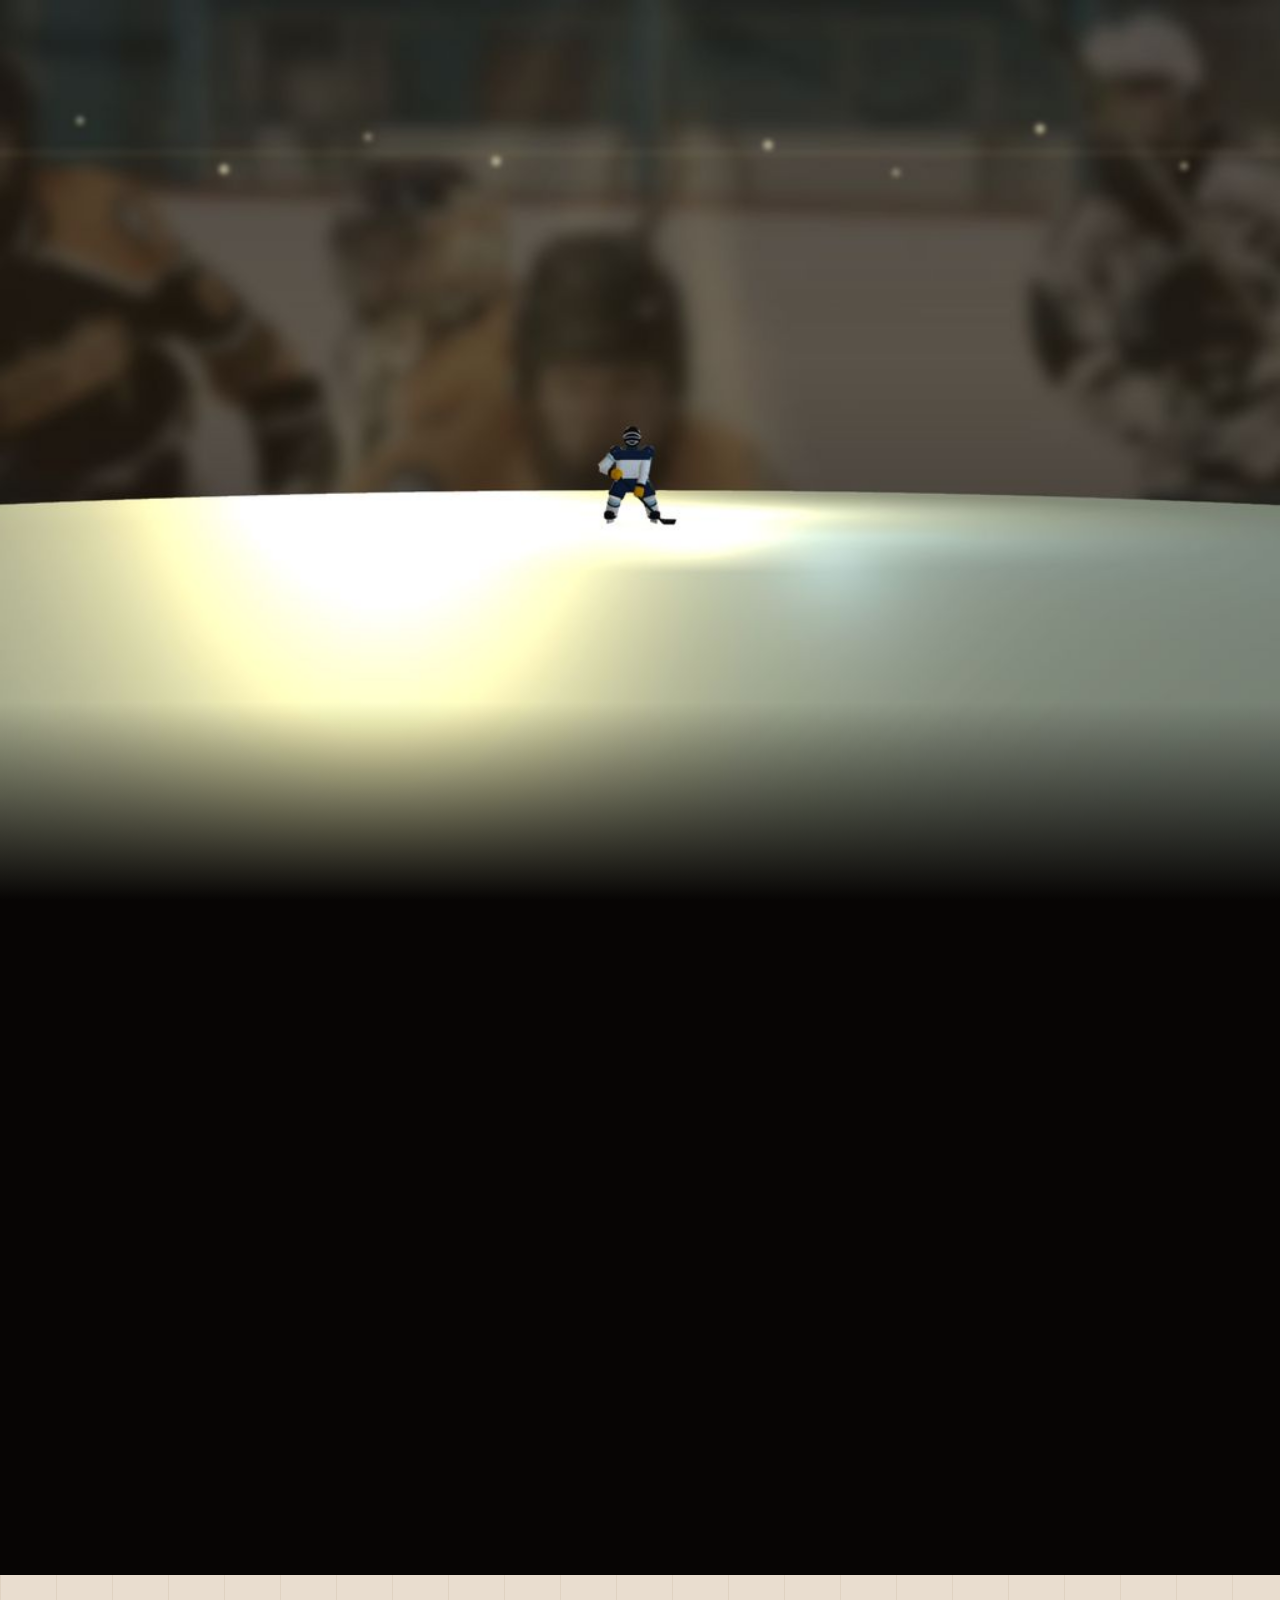
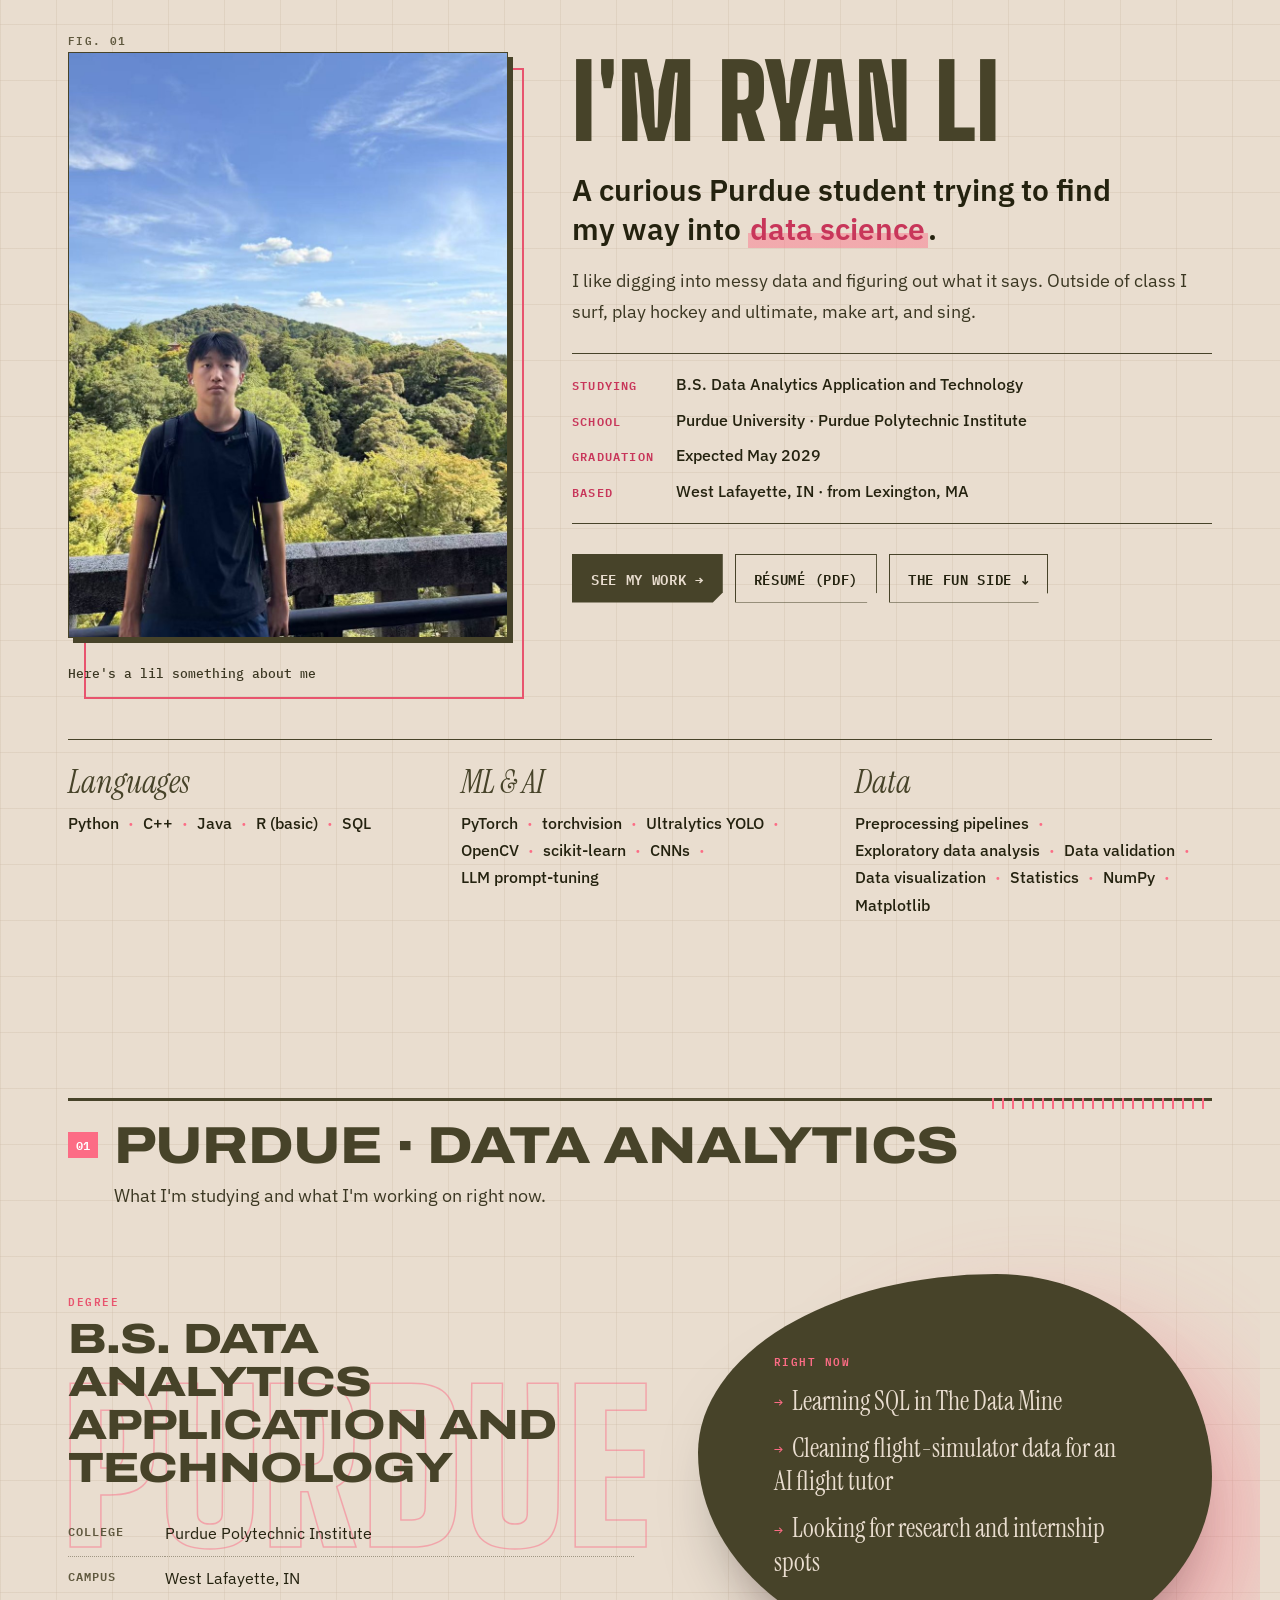
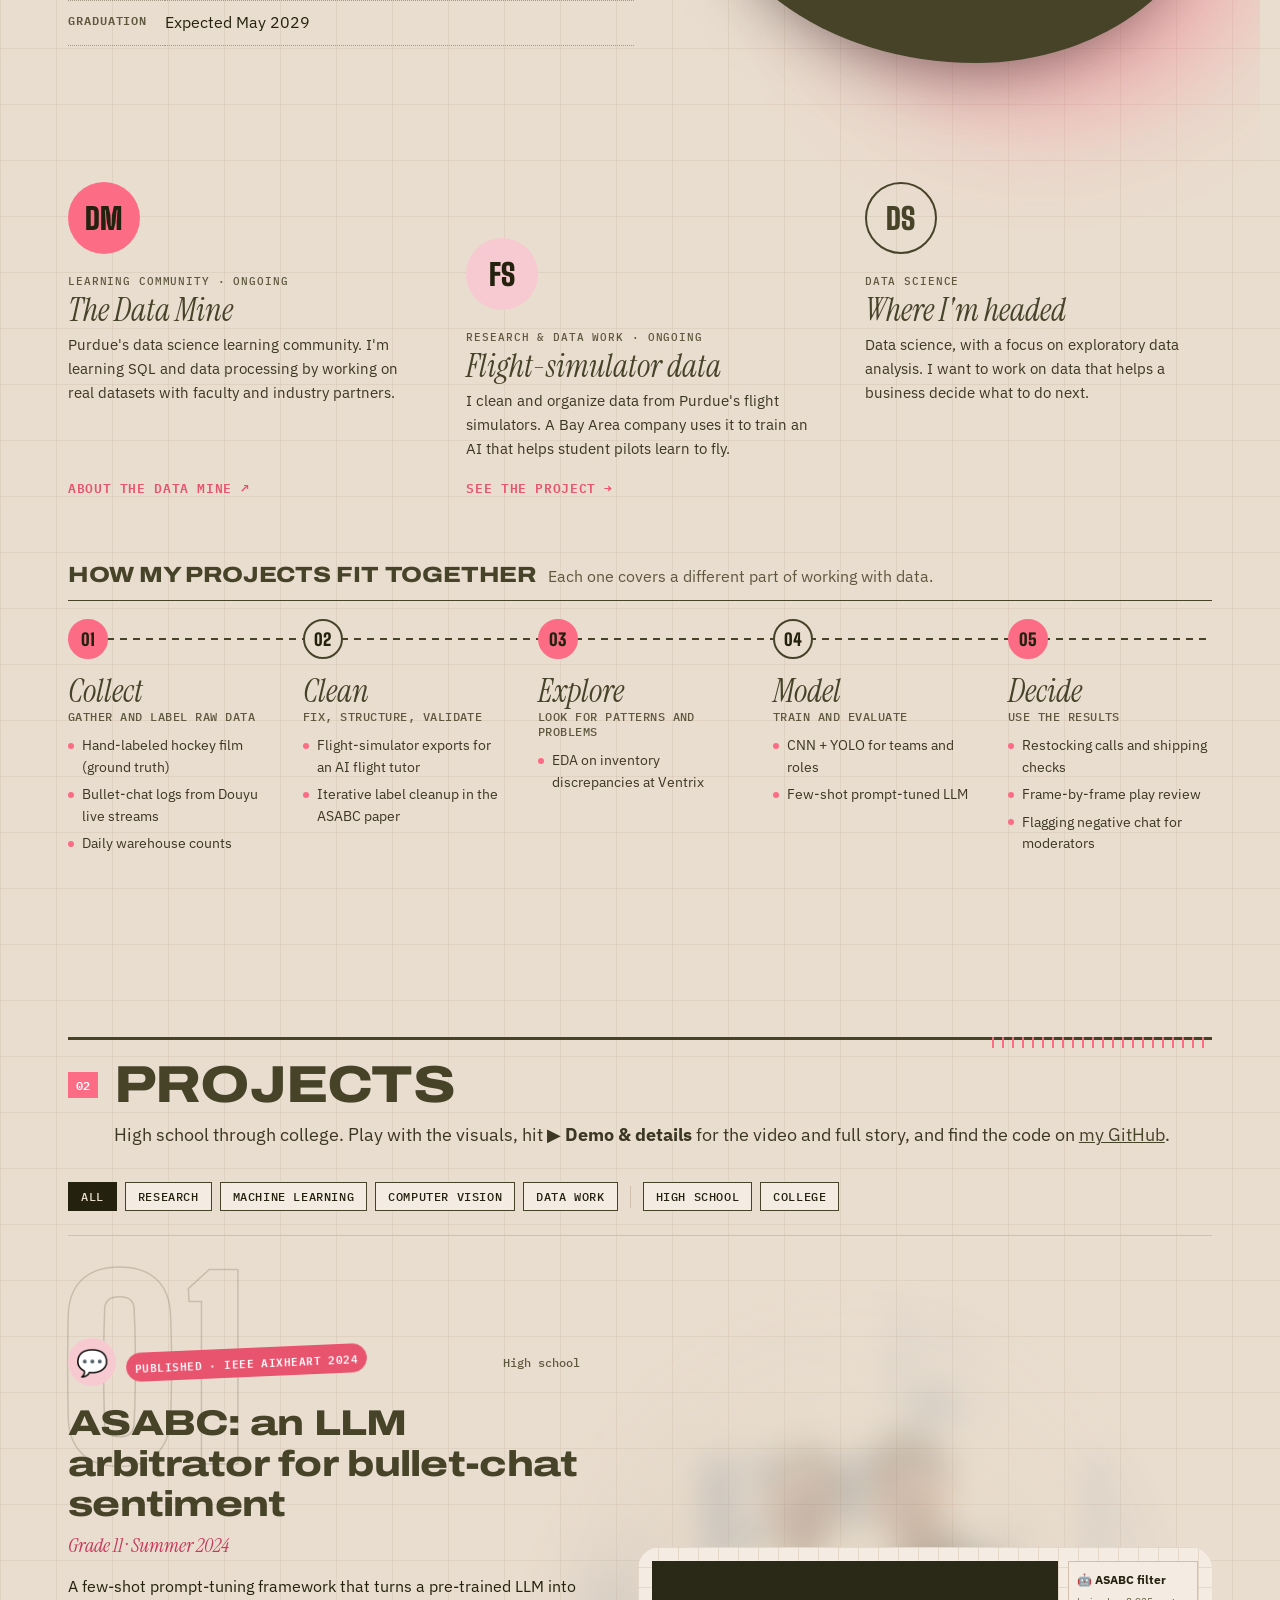
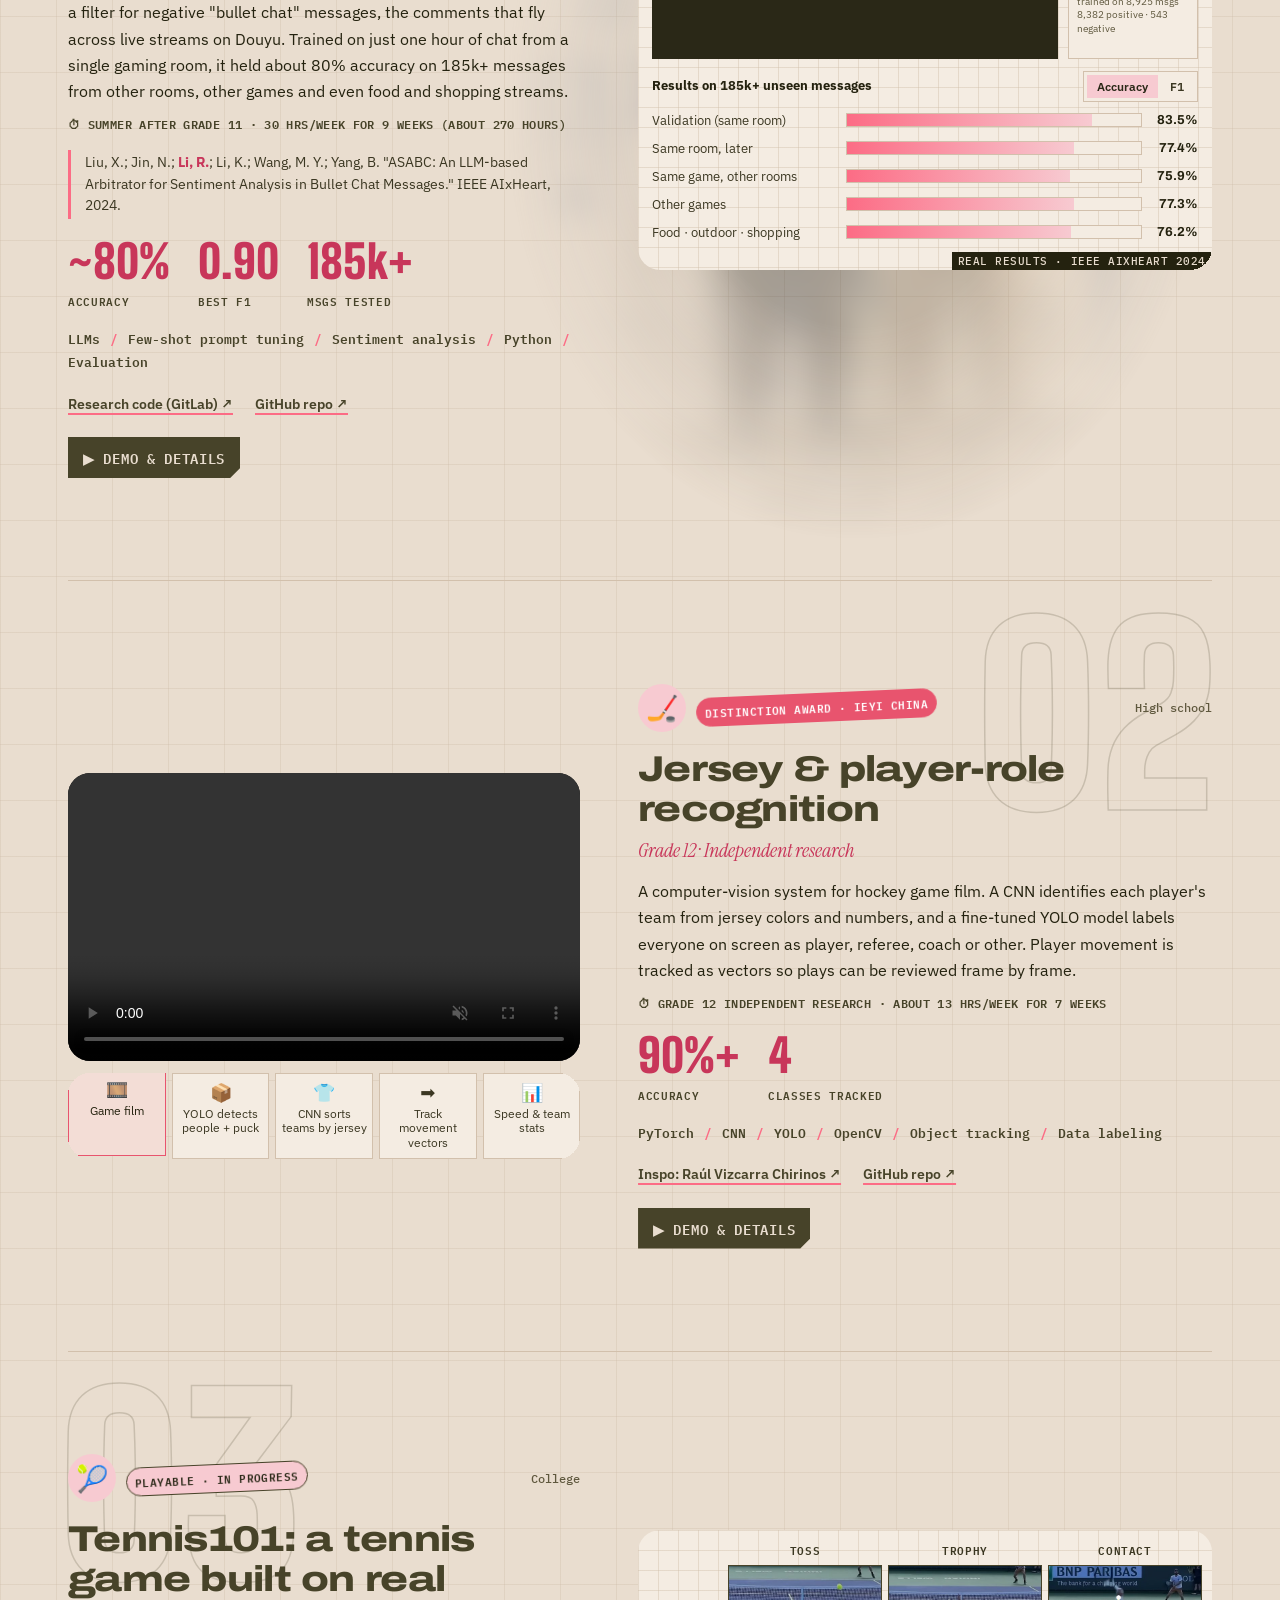
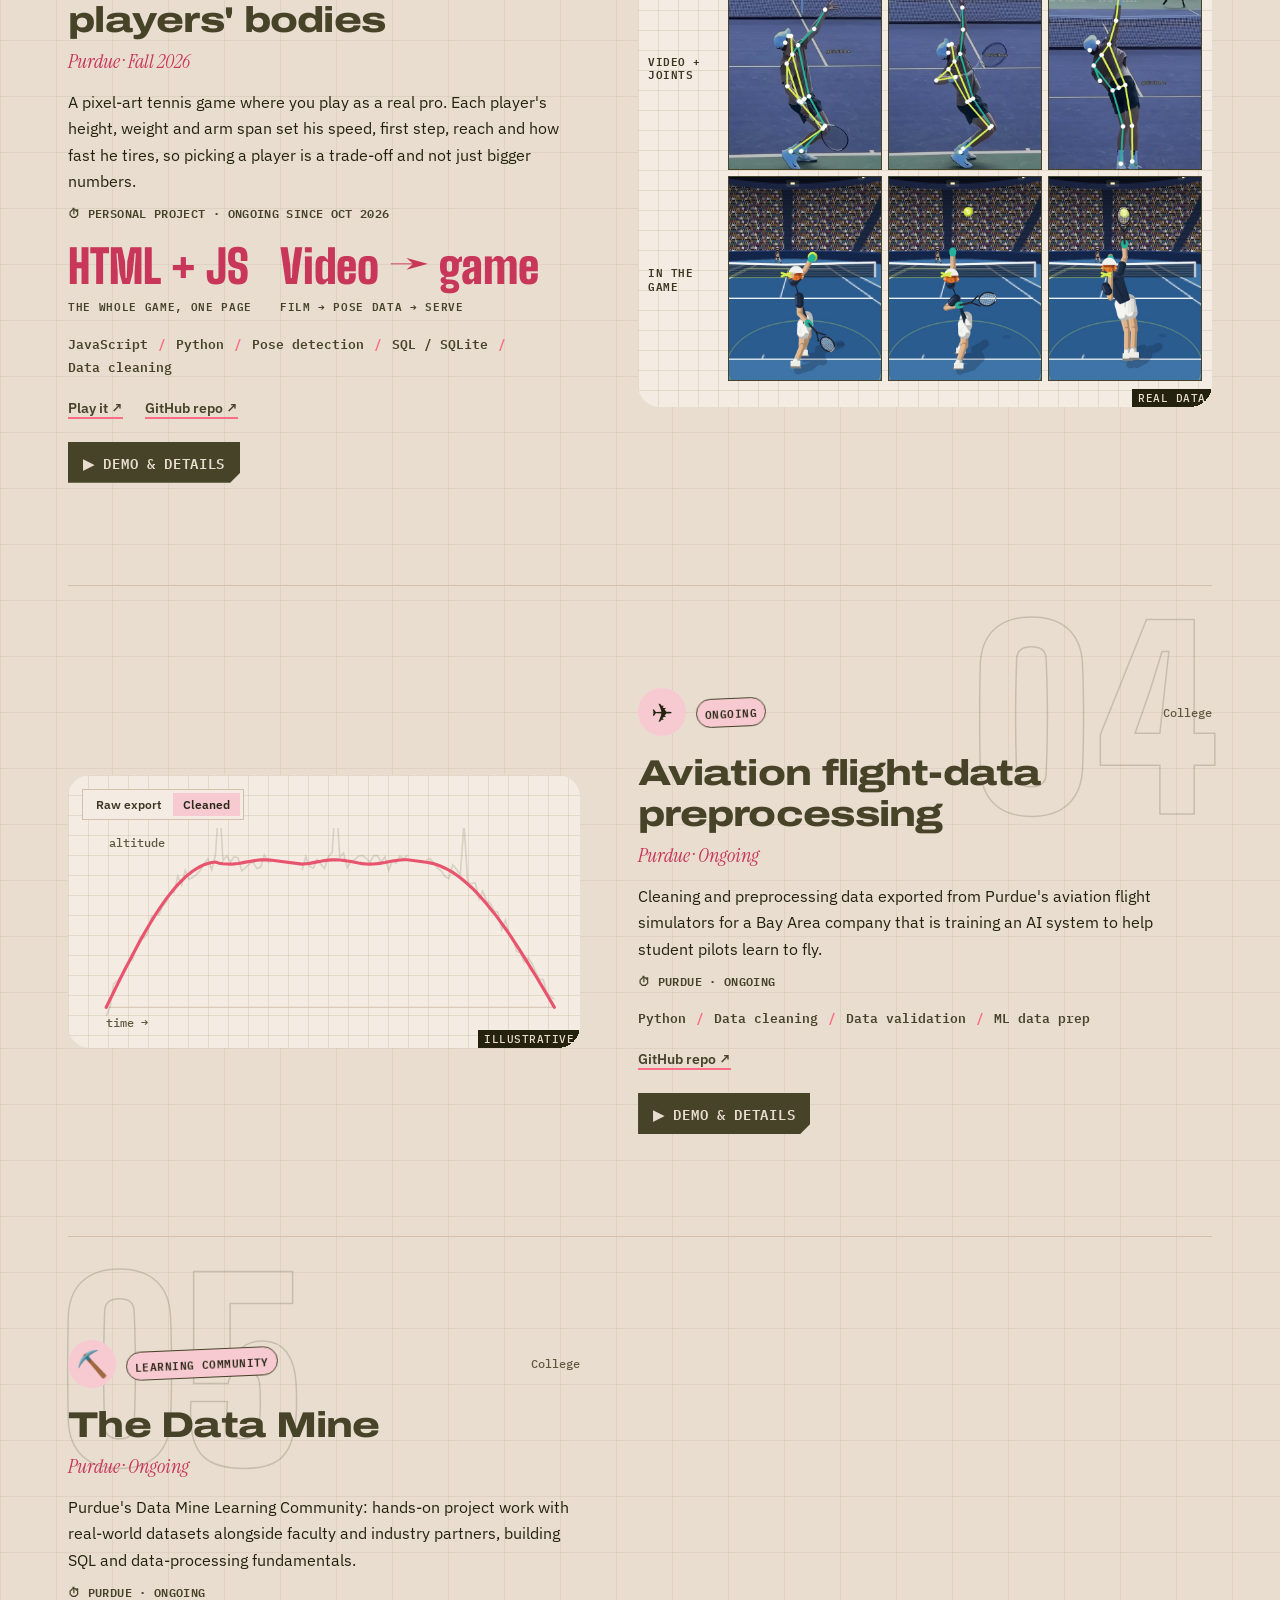
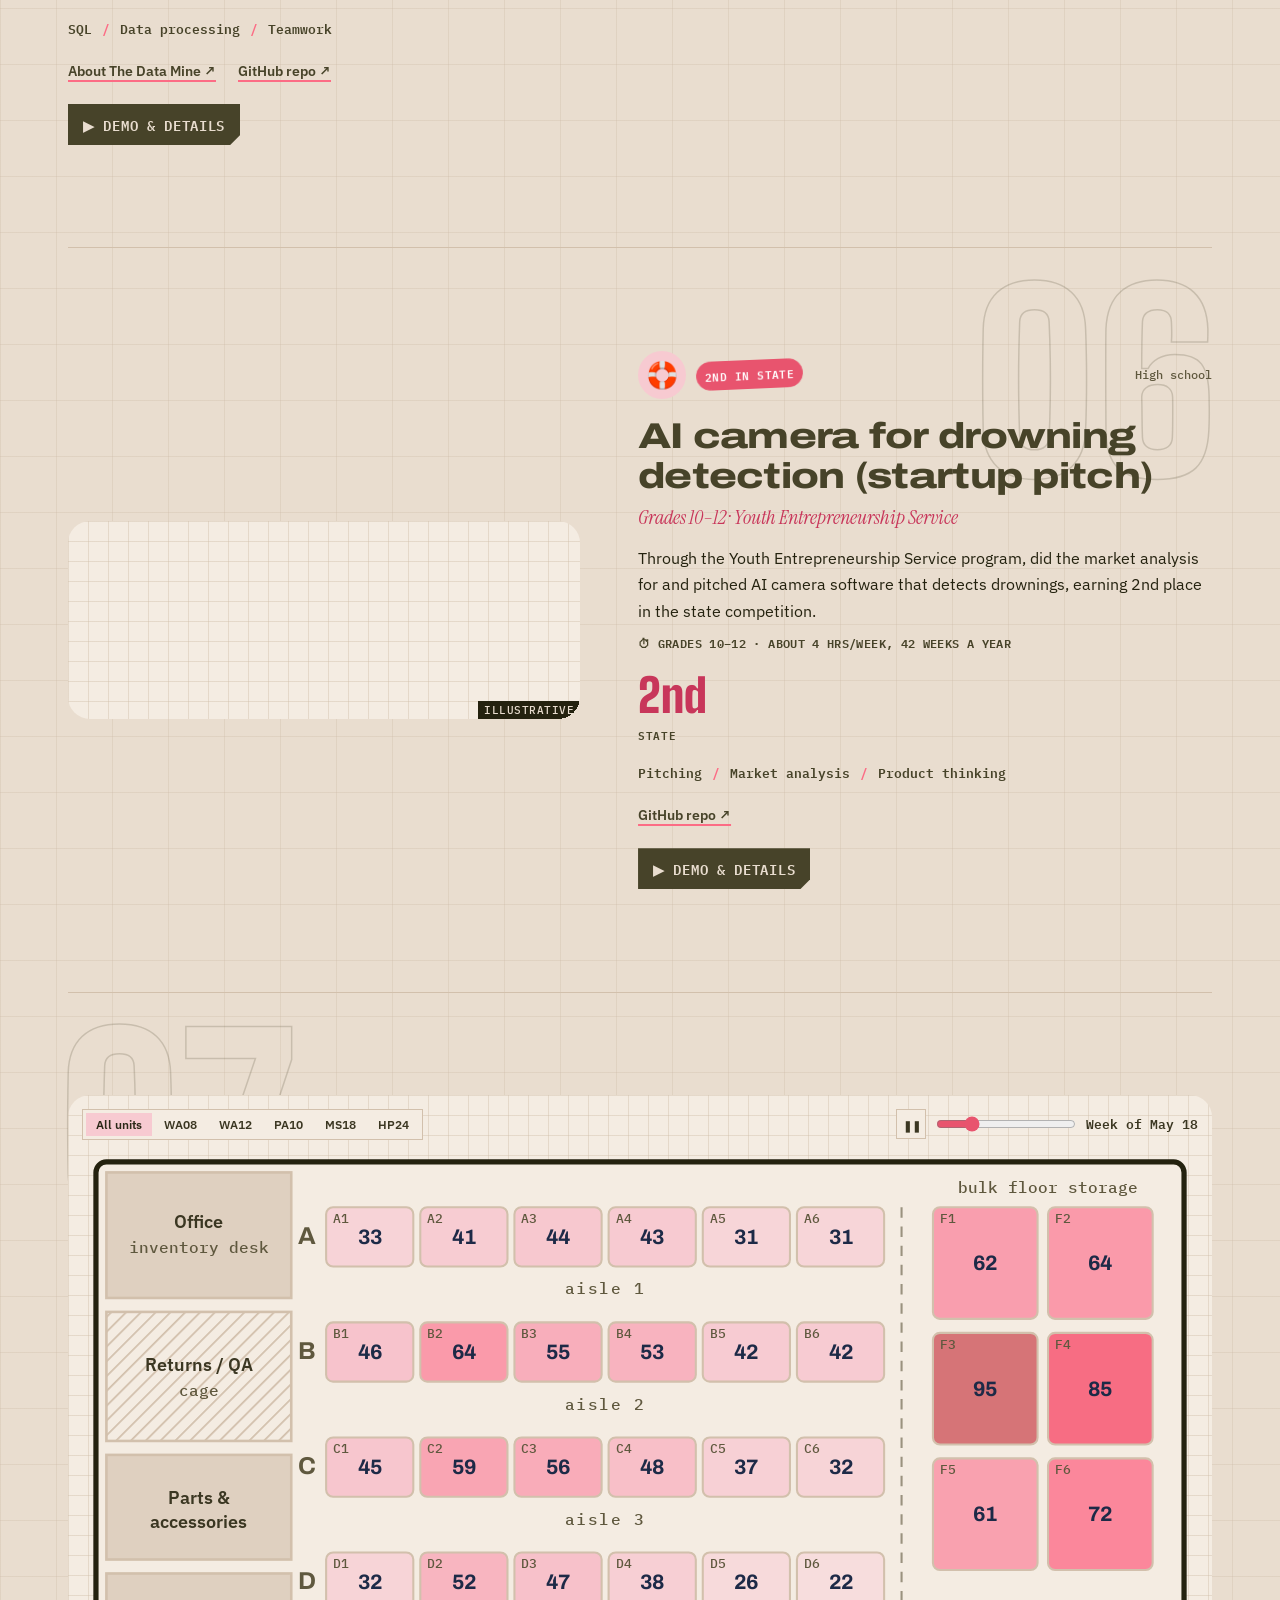
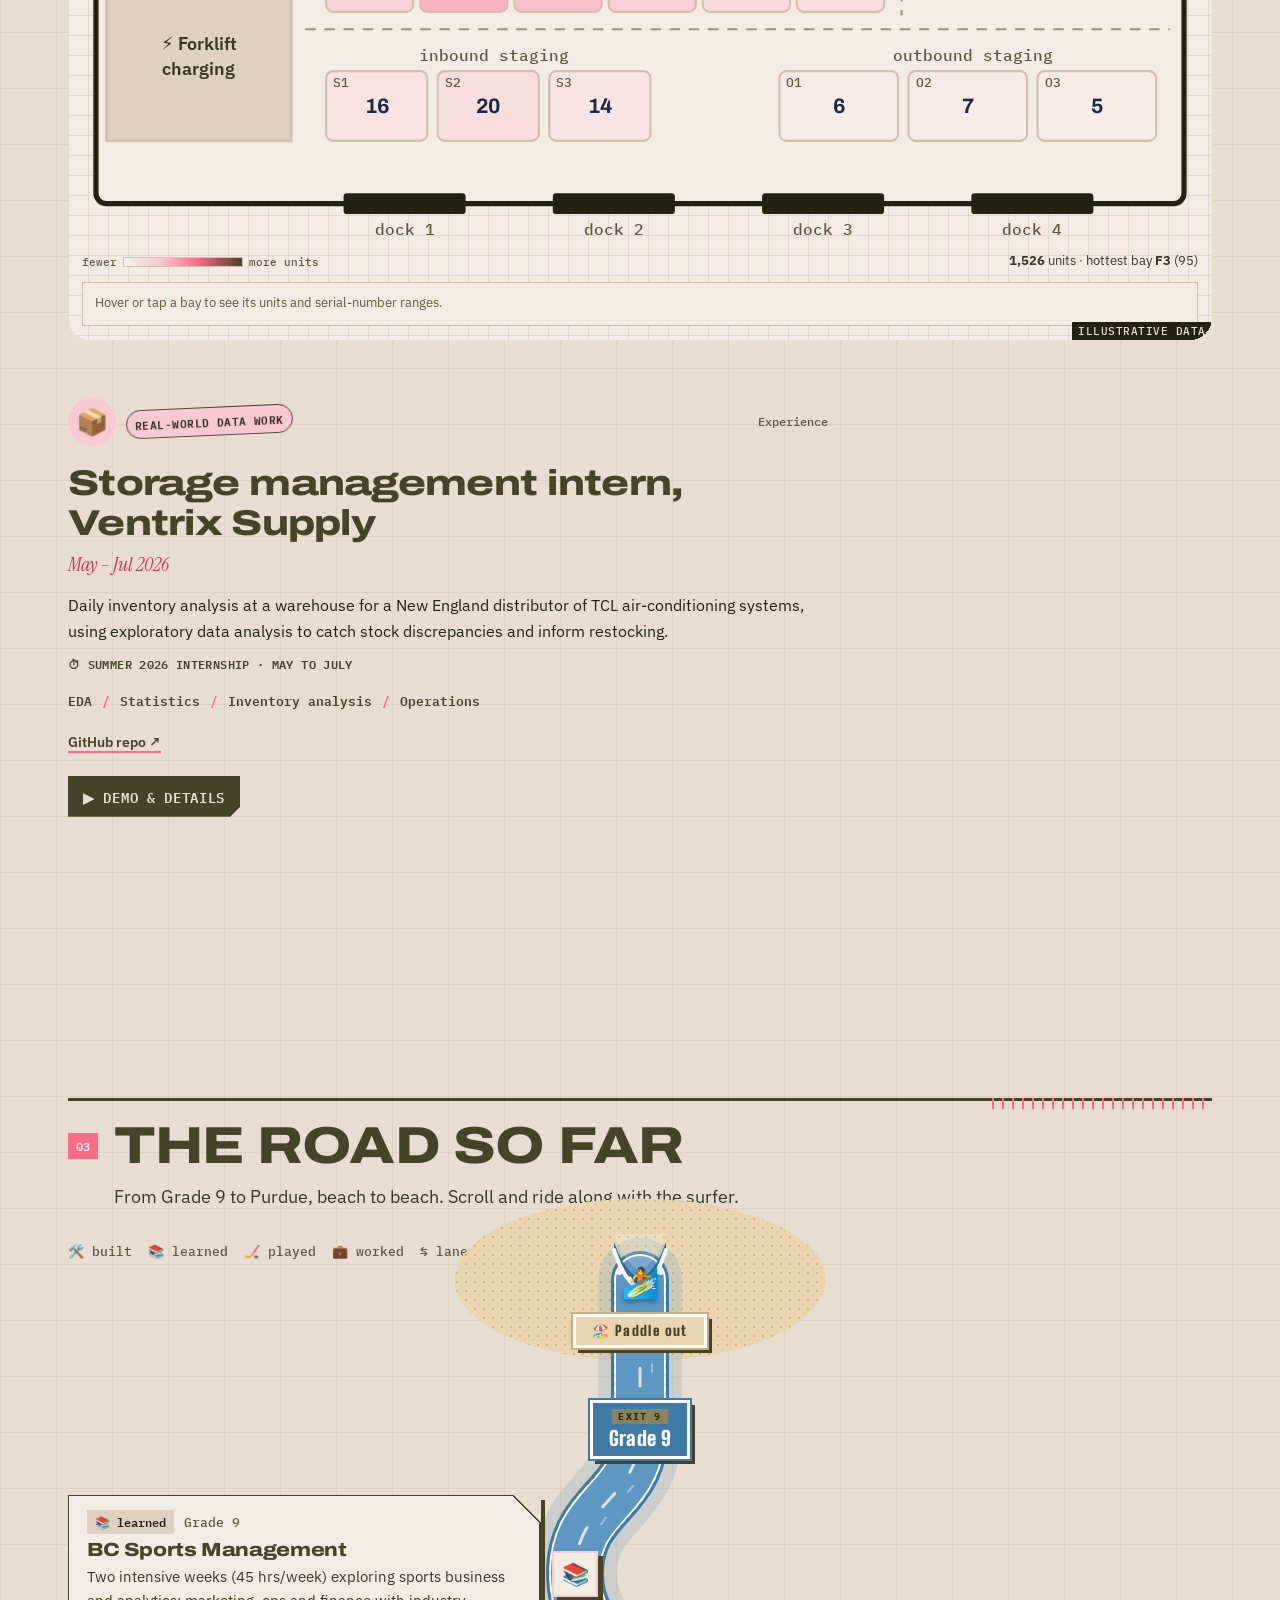
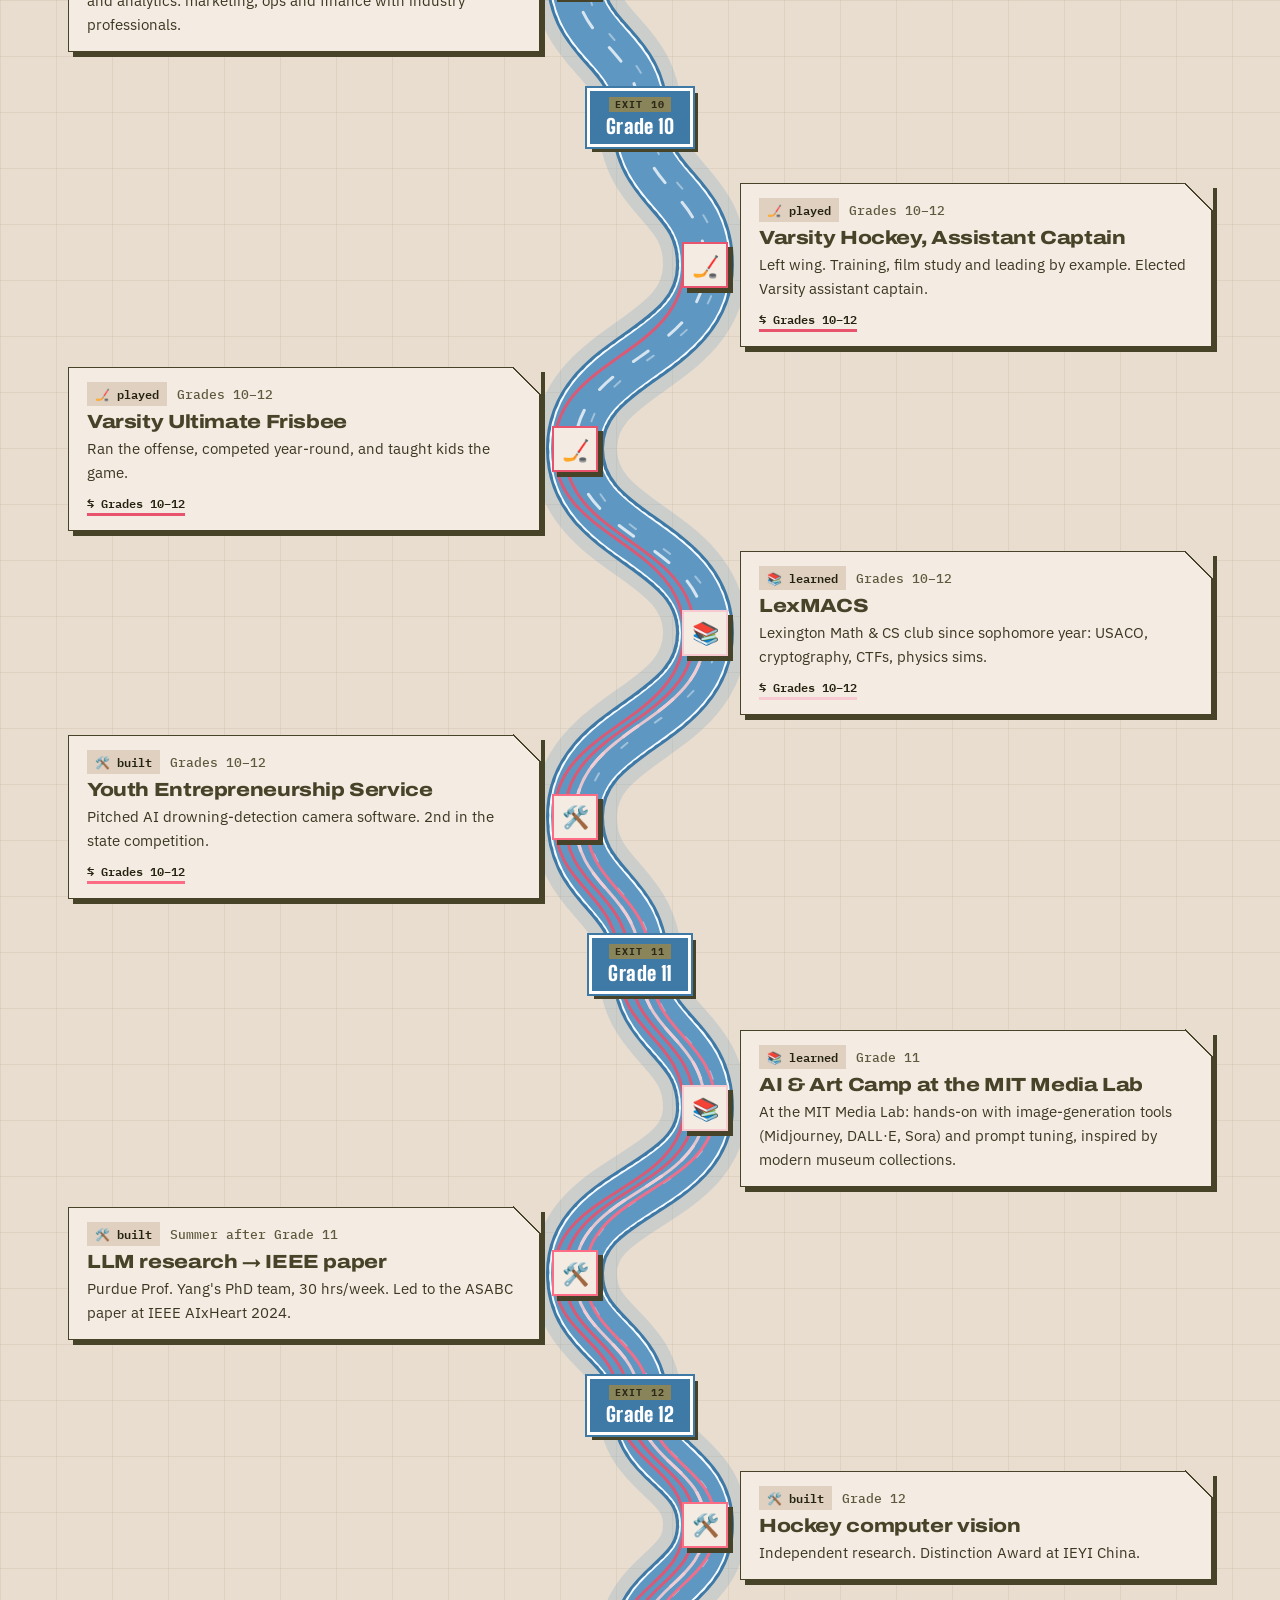
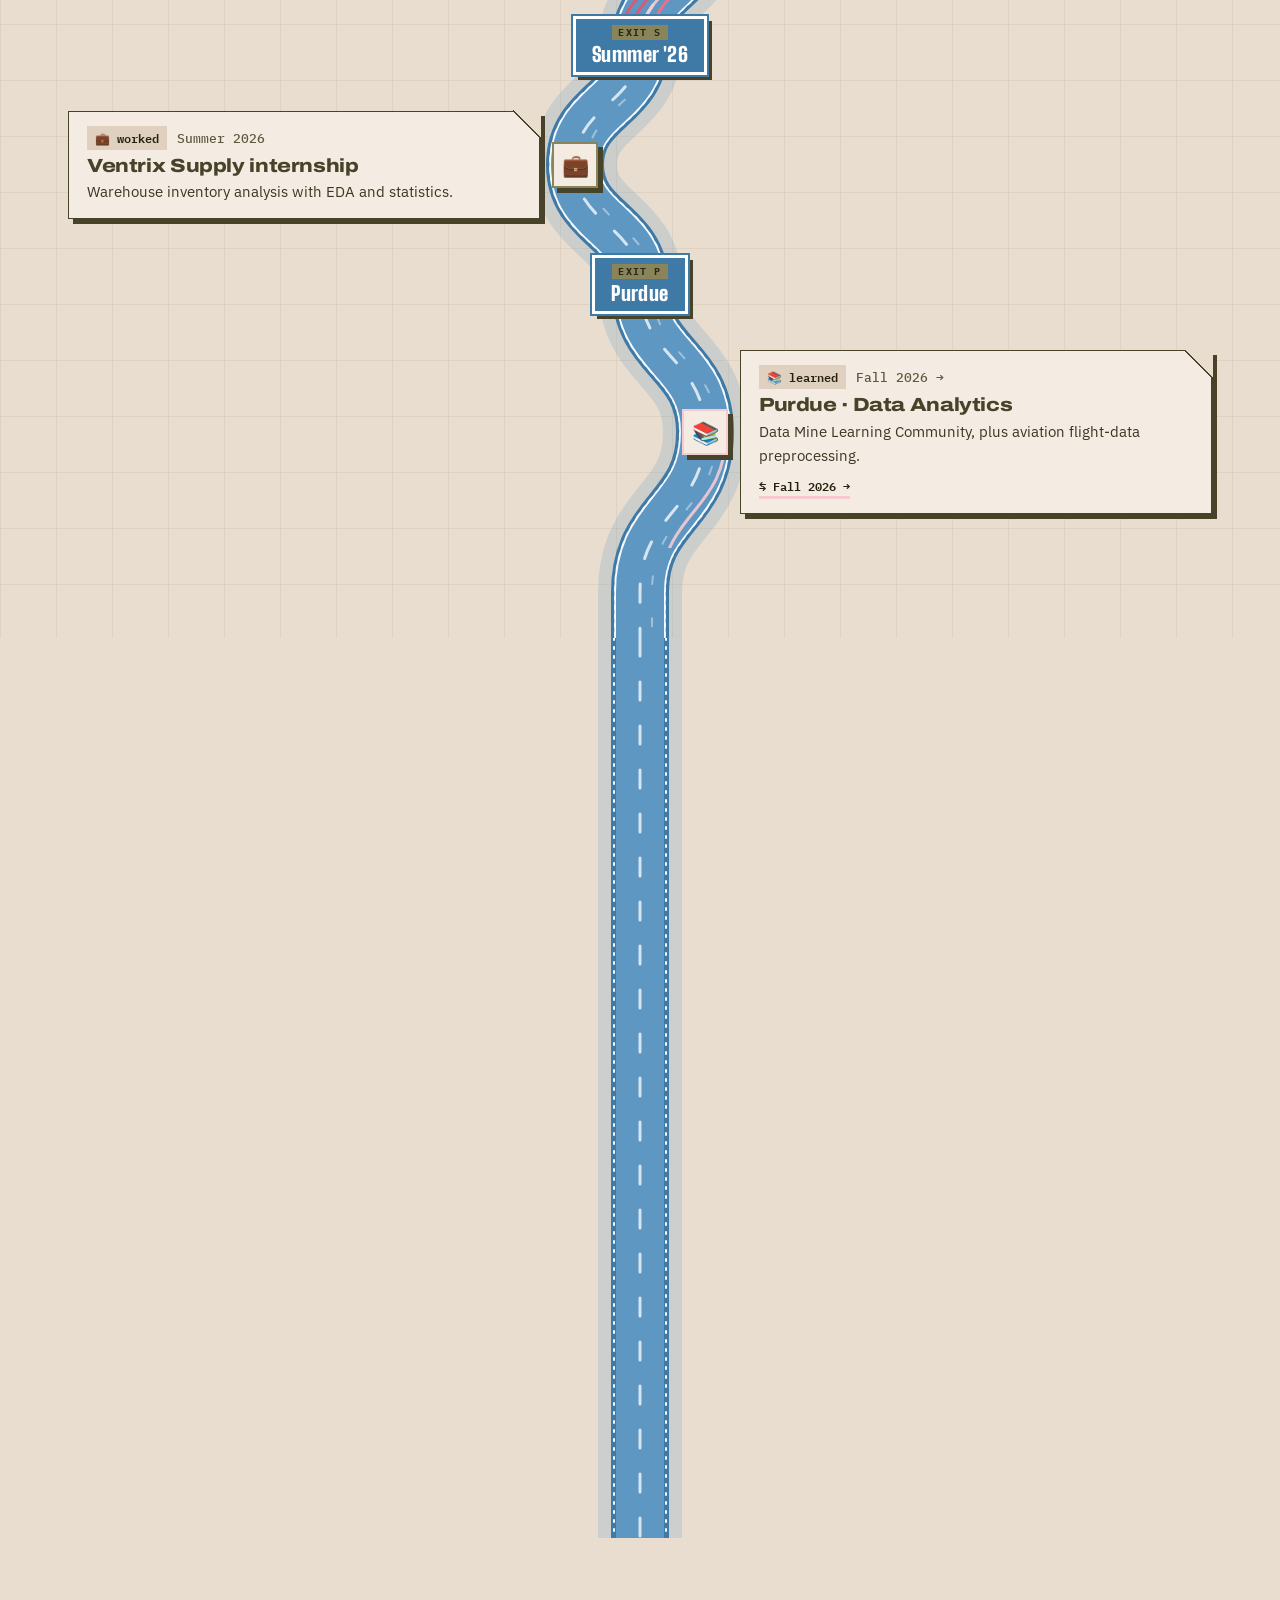
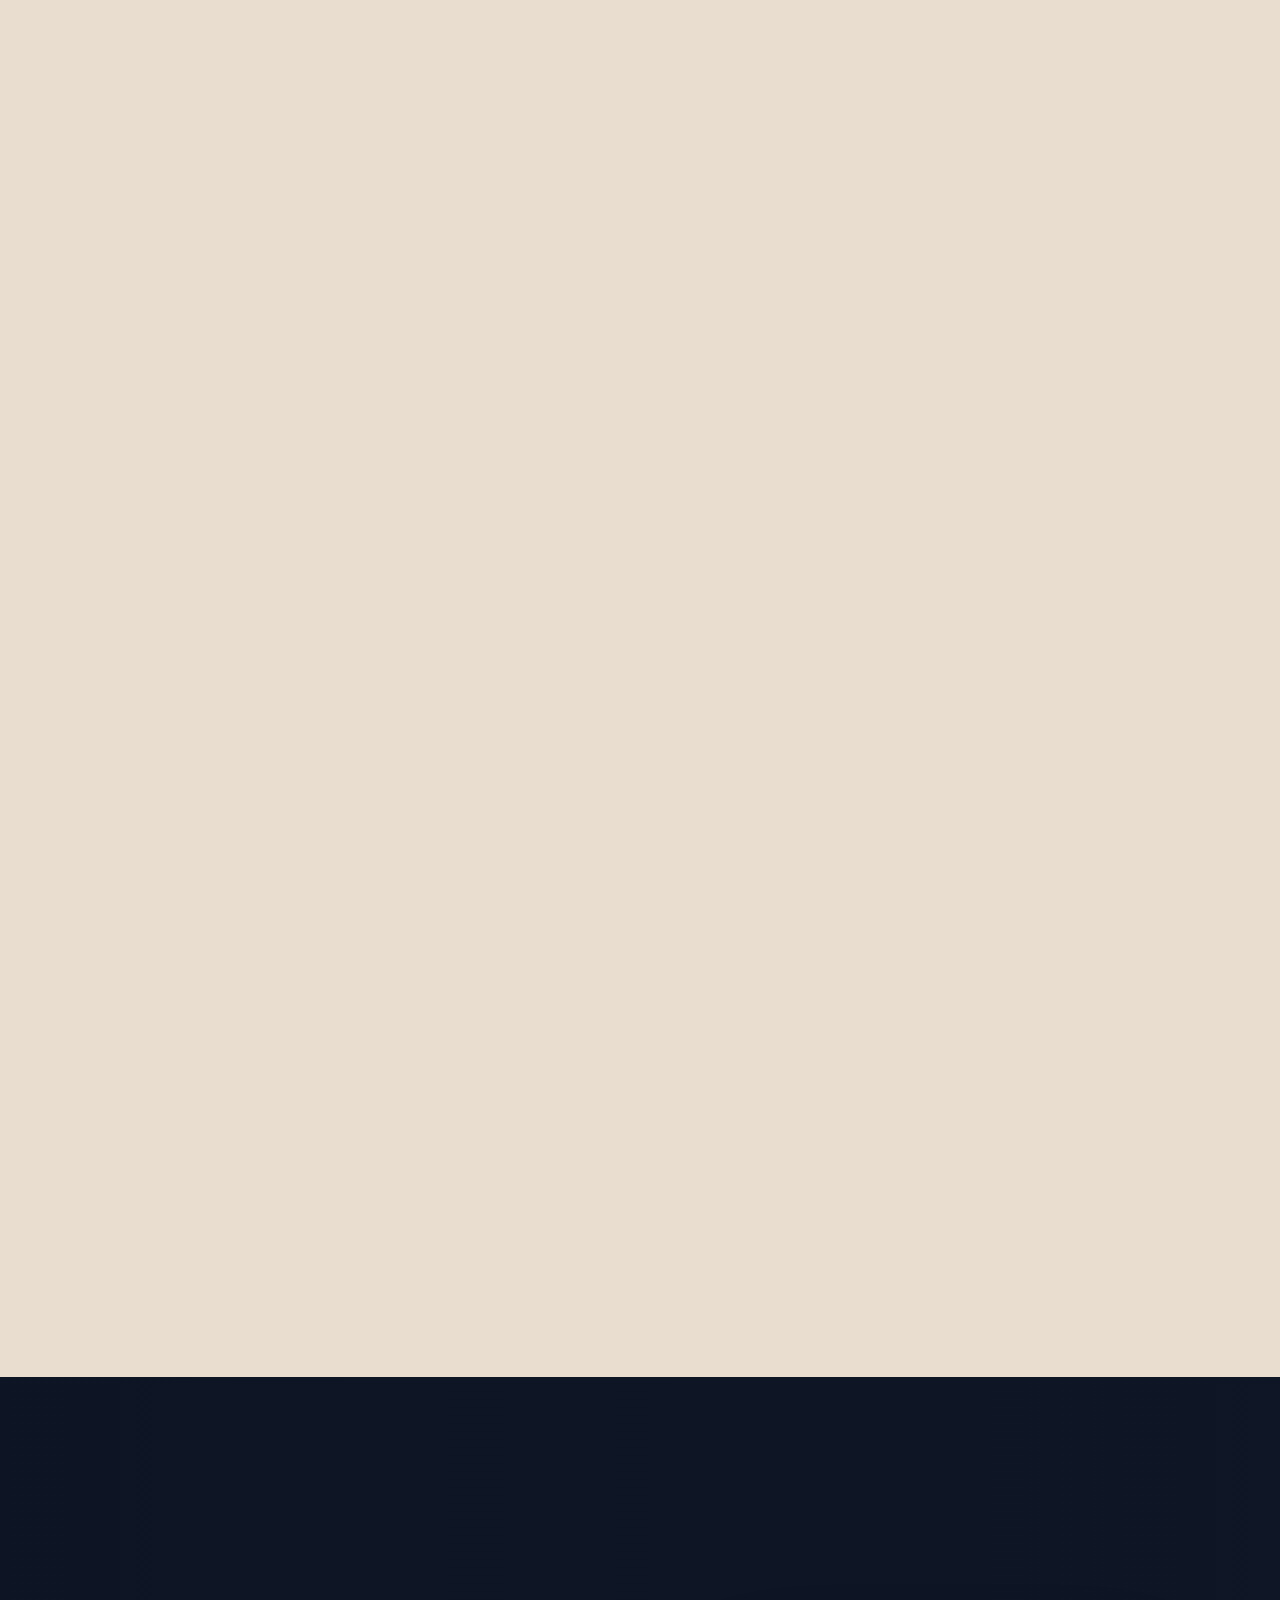
<file: index.html>
<!doctype html>
<html lang="en">
<head>
  <meta charset="utf-8">
  <meta name="viewport" content="width=device-width, initial-scale=1">
  <title>Ryan Li</title>
  <meta name="description" content="Ryan Li: data analytics student at Purdue. Projects in computer vision, LLM research and data work, plus hockey, surfing, art and music.">
  <link rel="preconnect" href="https://fonts.googleapis.com">
  <link rel="preconnect" href="https://fonts.gstatic.com" crossorigin>
  <link href="https://fonts.googleapis.com/css2?family=Archivo:wdth,wght@62..125,400..900&family=Big+Shoulders+Display:wght@800;900&family=Instrument+Serif:ital@0;1&family=Bricolage+Grotesque:opsz,wght@12..96,500..800&family=IBM+Plex+Mono:wght@400;500;600&family=IBM+Plex+Sans:wght@400;500;600&display=swap" rel="stylesheet">
  <script>
    /* Device check before the page draws: tags <html> with "phone", "tablet" or "computer" so each gets its own layout (css/style.css, end). */
    (function () {
      var d = document.documentElement;
      function pick() {
        var touch = matchMedia("(pointer: coarse)").matches || /Mobi|Android|iPhone|iPad|iPod/i.test(navigator.userAgent);
        var short = Math.min(screen.width, screen.height), w = innerWidth;
        var kind = (w < 640 || (touch && short < 600)) ? "phone" : (w < 1024 || (touch && short < 1100)) ? "tablet" : "computer";
        d.classList.remove("phone", "tablet", "computer"); d.classList.add(kind); d.classList.toggle("touch", touch);
      }
      pick(); addEventListener("resize", pick);
    })();
  </script>
  <link rel="stylesheet" href="css/style.css">
  <link rel="icon" href="data:image/svg+xml,<svg xmlns='http://www.w3.org/2000/svg' viewBox='0 0 100 100'><text y='.9em' font-size='90'>🏒</text></svg>">
</head>
<body class="page-work">
  <a class="skip" href="#intro">Skip to content</a>

  <header class="nav nav-float" id="top">
    <a class="brand" href="#top" aria-label="Ryan Li, home"><span class="brand-dot"></span>ryan.li</a>
    <nav aria-label="Primary">
      <ul class="nav-links">
        <li class="nl-group">Work</li>
        <li><a href="#purdue">Purdue</a></li>
        <li><a href="#intro">About</a></li>
        <li><a href="#projects">Projects</a></li>
        <li><a href="#timeline">Timeline</a></li>
        <li class="nl-group">Fun</li>
        <li><a href="#life">Life</a></li>
        <li><a href="#contact">Contact</a></li>
      </ul>
    </nav>
    <div class="nav-actions">
      <a class="side-switch" id="sideSwitch" href="#fun-side">Fun side ↓</a>
      <a class="icon-btn gh-btn" href="https://github.com/ryanli0819" target="_blank" rel="noopener" aria-label="Ryan's GitHub"><svg viewBox="0 0 16 16" width="18" height="18" aria-hidden="true"><path fill="currentColor" d="M8 0C3.58 0 0 3.58 0 8c0 3.54 2.29 6.53 5.47 7.59.4.07.55-.17.55-.38 0-.19-.01-.82-.01-1.49-2.01.37-2.53-.49-2.69-.94-.09-.23-.48-.94-.82-1.13-.28-.15-.68-.52-.01-.53.63-.01 1.08.58 1.23.82.72 1.21 1.87.87 2.33.66.07-.52.28-.87.51-1.07-1.78-.2-3.64-.89-3.64-3.95 0-.87.31-1.59.82-2.15-.08-.2-.36-1.02.08-2.12 0 0 .67-.21 2.2.82.64-.18 1.32-.27 2-.27.68 0 1.36.09 2 .27 1.53-1.04 2.2-.82 2.2-.82.44 1.1.16 1.92.08 2.12.51.56.82 1.27.82 2.15 0 3.07-1.87 3.75-3.65 3.95.29.25.54.73.54 1.48 0 1.07-.01 1.93-.01 2.2 0 .21.15.46.55.38A8.013 8.013 0 0016 8c0-4.42-3.58-8-8-8z"/></svg></a>
      <button class="icon-btn" id="themeToggle" aria-label="Toggle dark mode">◐</button>
    </div>
  </header>

  <main id="main">
    <!-- ============ FIRST LOOK: 3D figure + name ============ -->
    <section class="stage3d-wrap" id="stage3d" aria-label="Ryan Li. A 3D scene of a hockey puck smashing through rink glass toward you; drag to look around the puck.">
      <div class="stage3d as-designed" id="stagePin">
        <div class="s3-photo" aria-hidden="true"></div>
        <div class="s3-bg" aria-hidden="true"><canvas id="playerCanvas" class="s3-player"></canvas></div>
        <div class="s3-glass" aria-hidden="true"></div>
        <div class="s3-flash" aria-hidden="true"></div>
        <div class="s3-hello">
          <h1 class="h-name" aria-label="Ryan Li"><span class="hn-first" aria-hidden="true">Ryan</span><span class="hn-side" aria-hidden="true"><span class="hn-last">Li</span><span class="hn-num">#19</span></span></h1>
          <p class="h-sub">Data Analytics @ Purdue</p>
        </div>
        <div class="s3-drag" aria-hidden="true"><span class="s3-drag-ic">⟲</span> <span class="on-mouse">Drag to rotate</span><span class="on-touch">Use 2 fingers to slide sideways</span></div>
        <div class="s3-scroll" aria-hidden="true">Scroll down to continue <span class="s3-scroll-ic">↓</span></div>
        <canvas id="figure" aria-hidden="true"></canvas>
      </div>
    </section>

  <div class="side side-work" id="work-side">
    <!-- ============ INTRO + ABOUT (shows after the first scroll) ============ -->
    <section id="intro" class="intro section">
      <figure class="intro-photo reveal">
        <img src="assets/img/ryan-portrait.jpg" alt="Ryan Li standing at a lookout above green hills in Japan" loading="lazy">
        <figcaption>Here's a lil something about me</figcaption>
      </figure>
      <div class="intro-text reveal">
        <h2 class="intro-name">I'm Ryan Li</h2>
        <p class="intro-lead">
          A curious Purdue student trying to find my way into <mark>data science</mark>.
        </p>
        <p class="intro-p">
          I like digging into messy data and figuring out what it says. Outside of class I surf, play hockey and
          ultimate, make art, and sing.
        </p>
        <dl class="facts" id="facts"></dl>
        <div class="hero-cta">
          <a class="btn primary" href="#projects">See my work →</a>
          <a class="btn ghost" href="assets/resume/Ryan_Li_Resume.pdf" target="_blank" rel="noopener">Résumé (PDF)</a>
          <a class="btn ghost" href="#fun-side">The fun side ↓</a>
        </div>
      </div>
      <aside class="skills intro-skills reveal" id="skills" aria-label="Skills"></aside>
    </section>

    <!-- ============ PURDUE · DATA ANALYTICS ============ -->
    <section id="purdue" class="section purdue">
      <div class="section-head">
        <span class="section-num">01</span>
        <h2>Purdue · Data analytics</h2>
        <p class="section-sub">What I'm studying and what I'm working on right now.</p>
      </div>
      <div class="pu-top">
        <div class="pu-degree">
          <p class="pu-label">Degree</p>
          <h3 id="puDegree"></h3>
          <dl class="pu-spec" id="puSpec"></dl>
        </div>
        <blockquote class="pu-why" id="puWhy"></blockquote>
      </div>
      <div class="pu-tracks" id="puTracks"></div>
      <div class="sub-head"><h3>How my projects fit together</h3><p>Each one covers a different part of working with data.</p></div>
      <ol class="pu-pipe" id="puPipe"></ol>
    </section>

    <!-- ============ PROJECTS ============ -->
    <section id="projects" class="section">
      <div class="section-head">
        <span class="section-num">02</span>
        <h2>Projects</h2>
        <p class="section-sub">High school through college. Play with the visuals, hit <b>▶ Demo &amp; details</b> for the video and full story, and find the code on <a href="https://github.com/ryanli0819" target="_blank" rel="noopener">my GitHub</a>.</p>
      </div>
      <div class="filters" role="group" aria-label="Filter projects" id="filters">
        <button class="chip active" data-filter="all">All</button>
        <button class="chip" data-filter="research">Research</button>
        <button class="chip" data-filter="ml">Machine learning</button>
        <button class="chip" data-filter="cv">Computer vision</button>
        <button class="chip" data-filter="data">Data work</button>
        <span class="filter-sep" aria-hidden="true"></span>
        <button class="chip" data-filter="hs">High school</button>
        <button class="chip" data-filter="college">College</button>
      </div>
      <div class="projects" id="projectList"></div>
    </section>

    <!-- ============ TIMELINE ============ -->
    <section id="timeline" class="section">
      <div class="section-head">
        <span class="section-num">03</span>
        <h2>The road so far</h2>
        <p class="section-sub">From Grade 9 to Purdue, beach to beach. Scroll and ride along with the surfer.</p>
      </div>
      <div class="legend">
        <span>🛠️ built</span><span>📚 learned</span><span>🏒 played</span><span>💼 worked</span>
        <span class="legend-vine">⇆ lanes show what ran for years</span>
      </div>
      <div class="road" id="road" role="list" aria-label="My path from Grade 9 to Purdue, drawn as a road trip"></div>
    </section>

  </div>

  <!-- ============ THE DIVIDE: the page breaks into pixels and rebuilds as the fun side ============ -->
  <section class="pixel-divide" id="fun-side" aria-label="End of the work side. The fun side starts here.">
    <div class="px-pin">
      <canvas id="pixelCanvas" aria-hidden="true"></canvas>
      <div class="px-cap" id="pixelCap"><h2>The other side.</h2><p>Keep scrolling ↓</p></div>
    </div>
  </section>

  <div class="side side-fun">
    <!-- ============ HERO ============ -->
    <section class="hero-stage" id="heroStage">
      <div class="hero-media" aria-hidden="true">
        <video id="heroVideo" data-src="assets/life/video/surf-hero.mp4" data-autoplay muted loop playsinline preload="none"></video>
        <div class="hero-shade"></div>
        <span class="hero-media-tag">🏄 me, surfing in Seoul</span>
      </div>
    <section class="hero">
      <div class="hero-text">
        <p class="eyebrow">The other side of</p>
        <h1 class="split-in" aria-label="Ryan Li"><span aria-hidden="true">Ryan Li</span><span class="cursor" aria-hidden="true">_</span></h1>
        <p class="tagline">
          <span class="wave" aria-hidden="true">👋</span> The part of me no one else gets to see. Surfing, hockey, frisbee,
          way too much food, a lamb or two, and the people I do it all with.
        </p>
        <div class="hero-cta">
          <a class="btn primary" href="#life">Dive in ↓</a>
          <a class="btn ghost" href="#projects">Back to work ↑</a>
        </div>
      </div>

      <div class="rink-wrap fun-only">
        <canvas id="rink" aria-label="Mini hockey game: flick the puck into a net to jump to a section" role="img"></canvas>
        <div class="rink-hud">
          <span>Drag &amp; flick the puck 🏒</span>
          <span class="score">Goals: <b id="goals">0</b></span>
        </div>
        <div class="rink-goal" id="goalFlash" aria-hidden="true">GOAL!</div>
        <div class="rink-keys">
          <button class="chip" data-shoot="left">← shoot for life in frames</button>
          <button class="chip" data-shoot="right">shoot for the work side →</button>
        </div>
      </div>
    </section>
    </section>

    <!-- ============ LIFE IN FRAMES ============ -->
    <section id="life" class="life" aria-labelledby="lifeTitle">
      <div class="section section-head-only">
        <div class="section-head">
          <span class="section-num">04</span>
          <h2 id="lifeTitle">Life in frames</h2>
          <p class="section-sub">Sports I play, hockey, and places I've been.</p>
        </div>
      </div>

      <div class="section reel2" id="reel">
        <div class="sub-head"><h3>Highlight reel</h3><p>One sport after another. Tap a symbol to jump.</p></div>
        <div class="rl-stage" id="rlStage">
          <video id="rlVideo" muted playsinline preload="none"></video>
          <div class="rl-card" id="rlCard" aria-live="polite"><span class="rl-icon" id="rlIcon"></span><b id="rlName"></b><span class="rl-count" id="rlCount"></span></div>
          <div class="rl-tag" id="rlTag"></div>
          <button class="rl-sound" id="rlSound" type="button" aria-pressed="false">🔇 Sound off</button>
        </div>
        <div class="rl-sports" id="rlSports" role="tablist" aria-label="Sports"></div>
      </div>

      <div class="section">
        <div class="sub-head"><h3>🏒 Lexington #19</h3><p><span class="on-mouse">Hover to open a slice. Click for the full gallery.</span><span class="on-touch">Swipe through the photos. Tap one for the full gallery.</span></p></div>
        <div class="acc-wrap"><span class="acc-19" aria-hidden="true">19</span><div class="accordion" id="hockeyAcc"></div></div>
      </div>

      <div class="section ring-section">
        <div class="sub-head"><h3>🌏 Around the world</h3><p><span class="on-mouse">Drag to spin. Click a photo to open it.</span><span class="on-touch">Swipe to spin. Tap a photo to open it.</span></p></div>
        <div class="ring-stage" id="ringStage">
          <div class="ring" id="ring"></div>
          <div class="ring-floor" aria-hidden="true"></div>
        </div>
      </div>

      <!-- Cut on 2026-11-15 to keep the fun side to 3 parts. Restore from git history (food trail, art portfolio, people marquee). -->
    </section>


  </div>

  <div class="side side-work side-end">
    <!-- ============ CONTACT ============ -->
    <section id="contact" class="section contact">
      <h2>Let's talk.</h2>
      <p>Open to research, internships and anything involving data. </p>
      <div class="contact-row">
        <button class="btn primary" id="copyEmail">ryanli08199@gmail.com <span class="copy-hint">copy</span></button>
        <a class="btn ghost" href="mailto:ryanli08199@gmail.com">Email me</a>
        <a class="btn ghost" href="assets/resume/Ryan_Li_Resume.pdf" target="_blank" rel="noopener">Résumé</a>
        <a class="btn ghost" href="https://github.com/ryanli0819" target="_blank" rel="noopener">GitHub</a>
      </div>
    </section>
  </div>
  </main>

  <footer class="footer">
    <span>© <span id="year"></span> Ryan Li · West Lafayette, IN</span>
    <span id="visitorCount" hidden></span>
    <span class="egg-hint">psst, try typing <kbd>goal</kbd></span>
  </footer>

  <!-- Lightbox (art + fun photos) -->
  <dialog class="lightbox" id="lightbox">
    <button class="lb-close" id="lbClose" aria-label="Close">✕</button>
    <button class="lb-nav prev" id="lbPrev" aria-label="Previous photo">‹</button>
    <figure>
      <img id="lbImg" alt="">
      <figcaption id="lbCap"></figcaption>
    </figure>
    <button class="lb-nav next" id="lbNext" aria-label="Next photo">›</button>
  </dialog>

  <!-- Project details modal -->
  <dialog class="pm" id="projModal" aria-labelledby="pmTitle">
    <button class="pm-close" id="pmClose" aria-label="Close">✕</button>
    <div id="pmBody"></div>
  </dialog>

  <!-- Video player -->
  <dialog class="vbox" id="vbox">
    <button class="lb-close" id="vbClose" aria-label="Close">✕</button>
    <video id="vbVideo" controls playsinline></video>
    <p id="vbCap"></p>
  </dialog>

  <div class="toast" id="toast" role="status" aria-live="polite"></div>
  <canvas id="confetti" aria-hidden="true"></canvas>

  <script src="js/data.js"></script>
  <script src="js/analytics.js"></script>
  <script src="js/viz.js"></script>
  <script src="js/rink.js"></script>
  <script src="js/main.js"></script>
  <script src="js/life.js"></script>
  <script src="js/pixel.js"></script>
  <script type="importmap">
    { "imports": {
      "three": "https://cdn.jsdelivr.net/npm/three@0.160.0/build/three.module.js",
      "three/addons/": "https://cdn.jsdelivr.net/npm/three@0.160.0/examples/jsm/"
    } }
  </script>
  <script>if (!window.HERO_AS_DESIGNED) { const s = document.createElement("script"); s.src = "js/player2d.js"; document.body.appendChild(s); }</script>
  <script type="module" src="js/figure3d.js"></script>
</body>
</html>
</file>
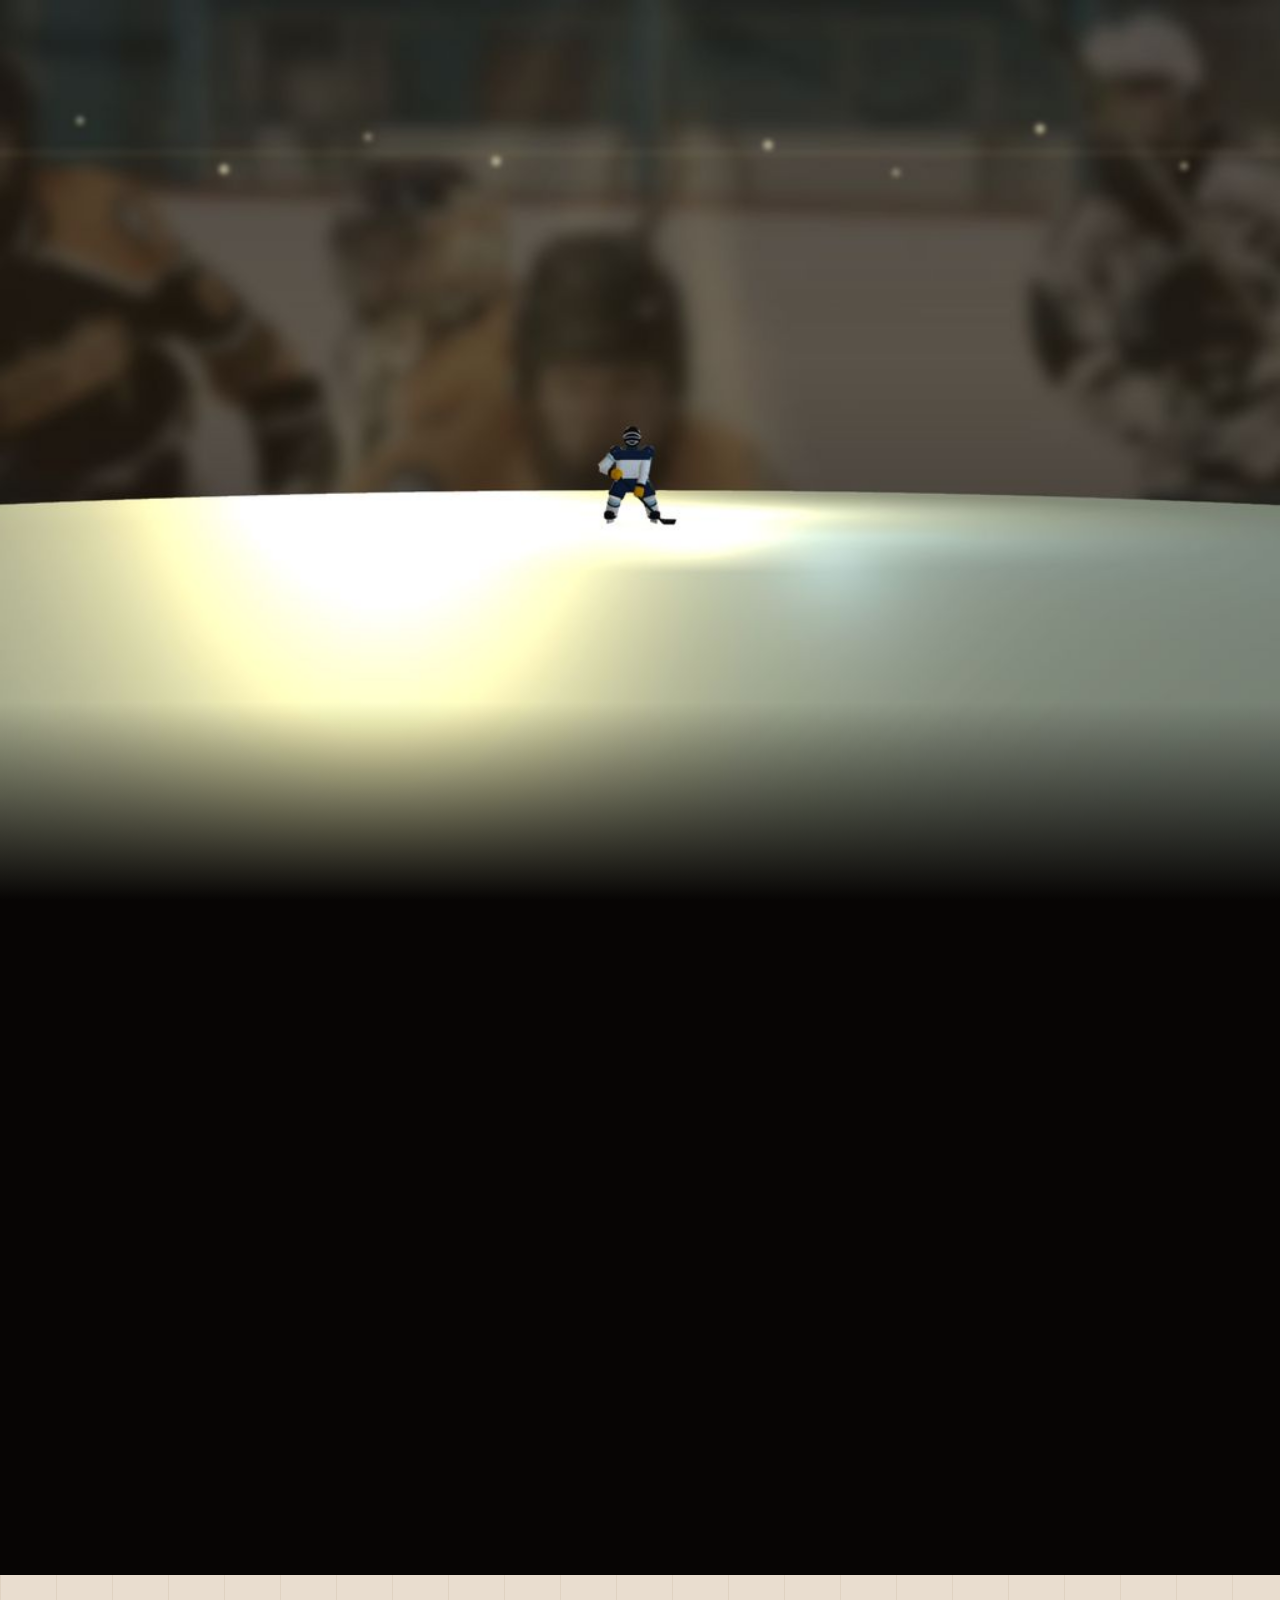
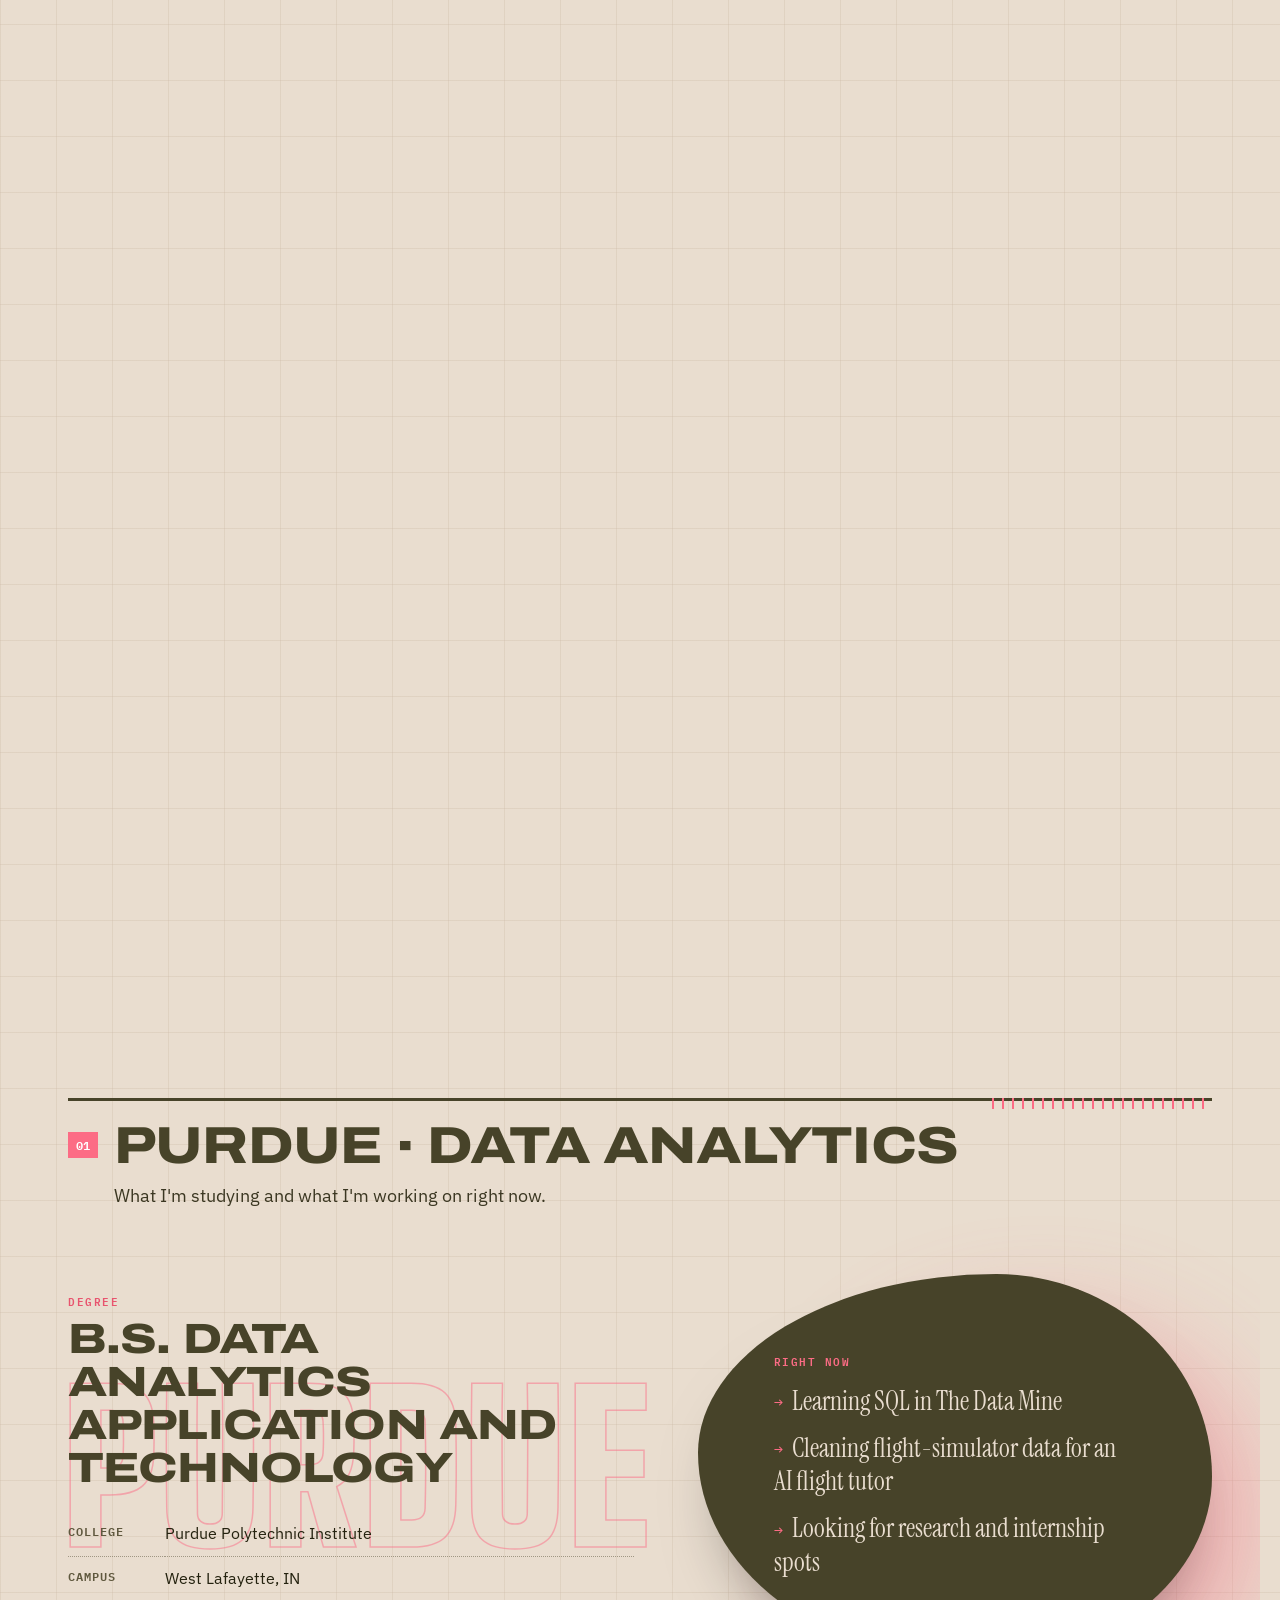
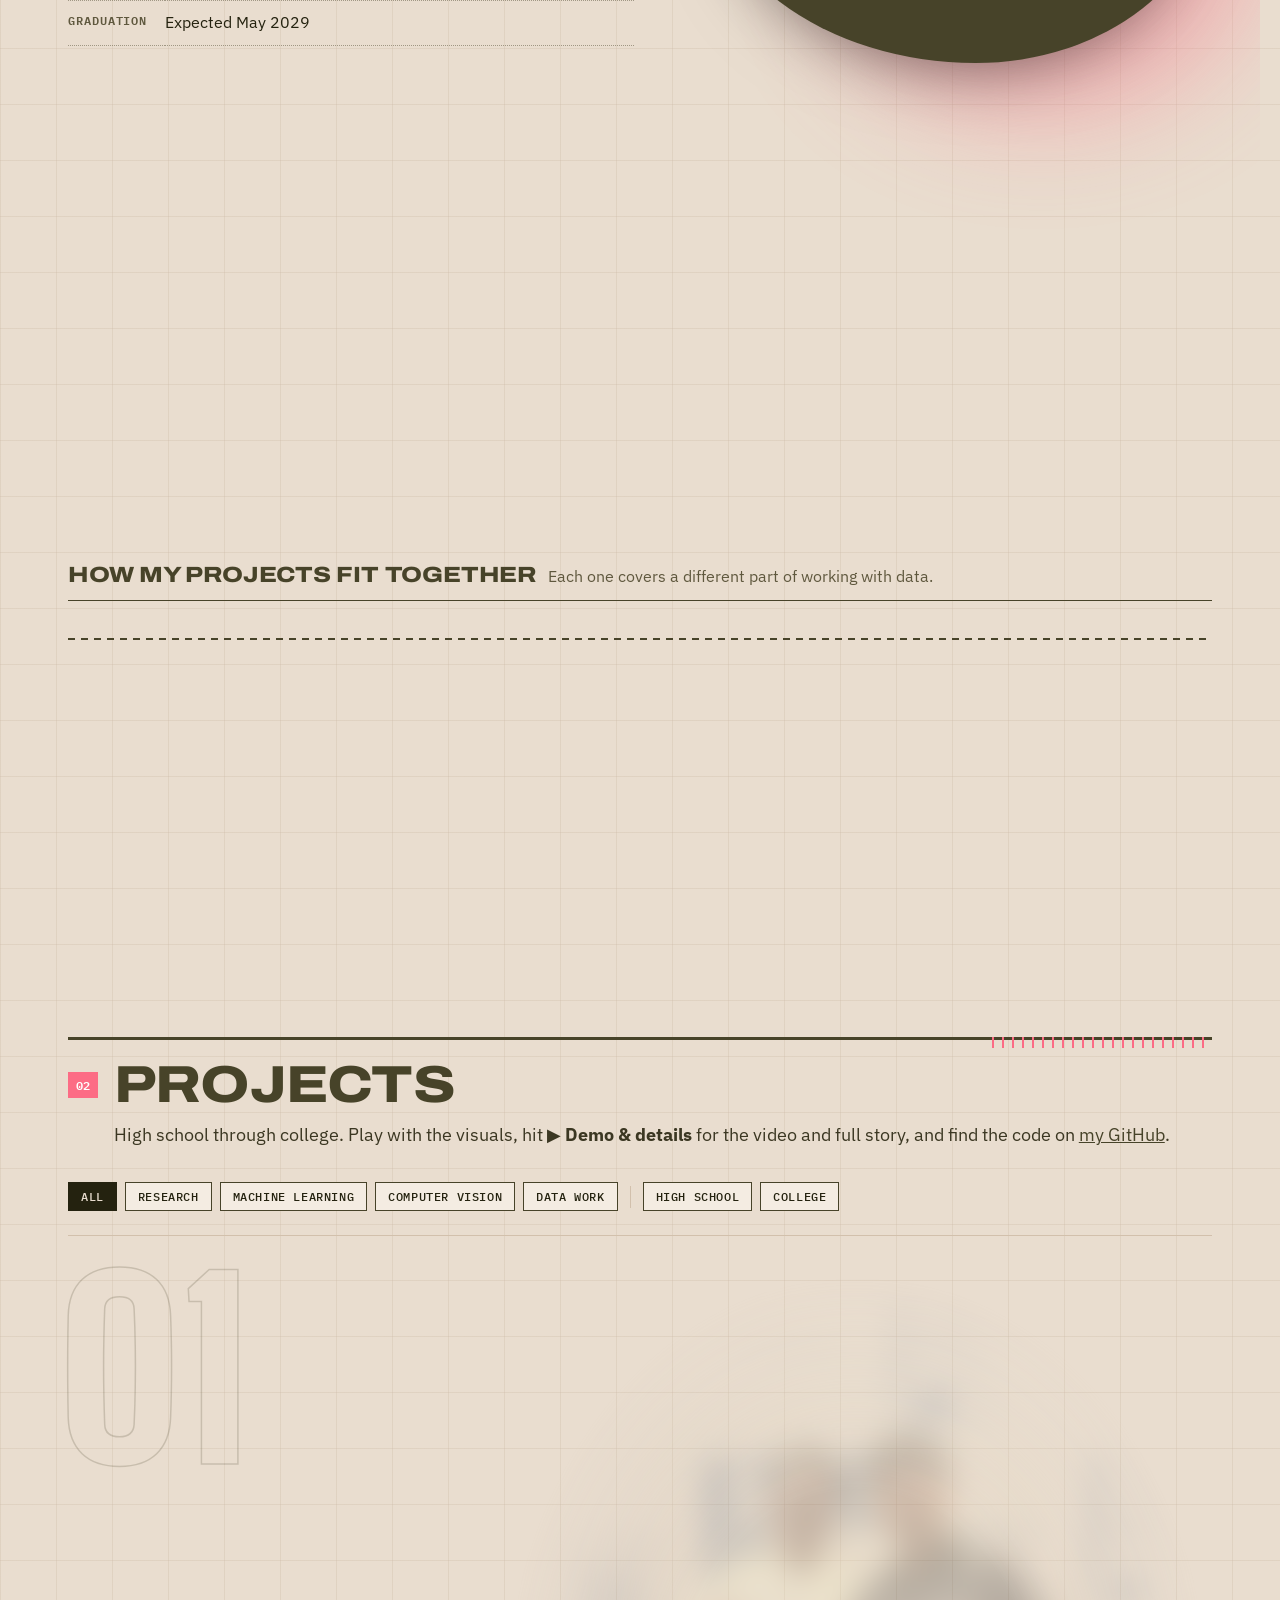
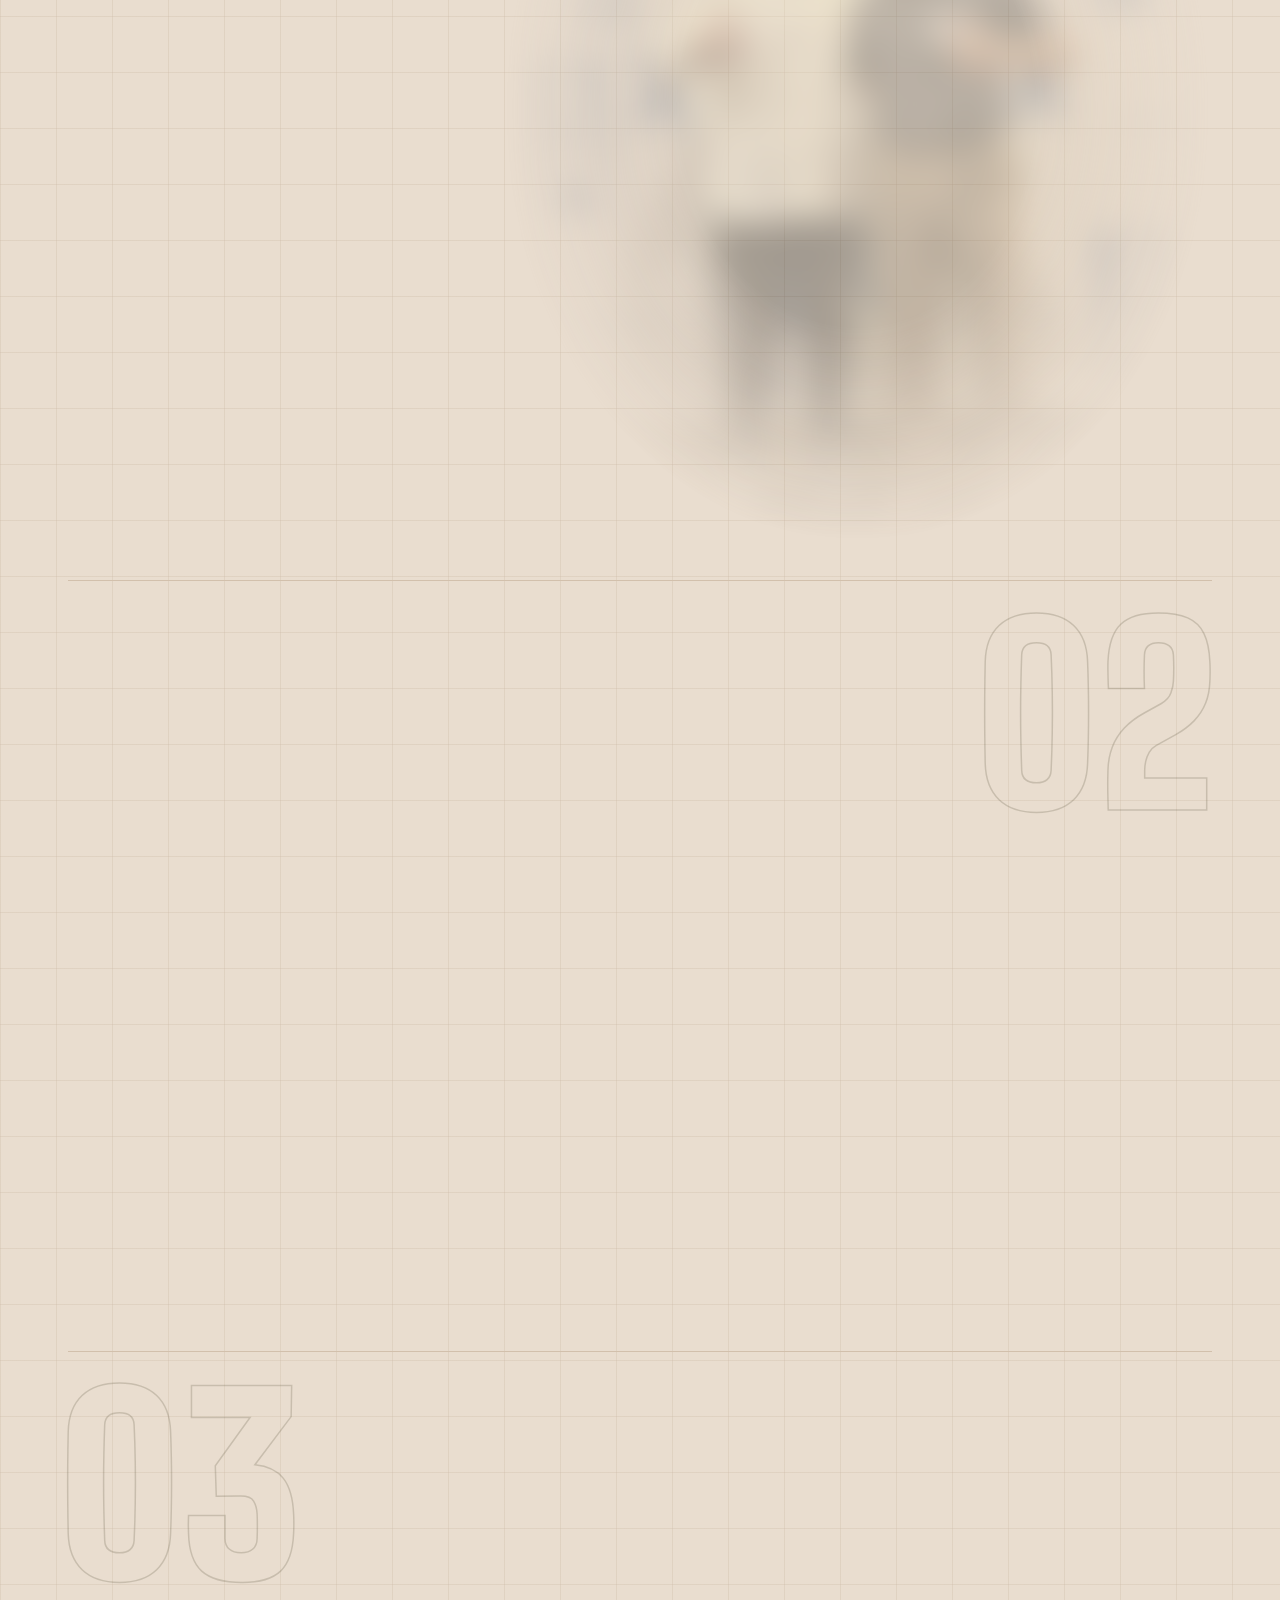
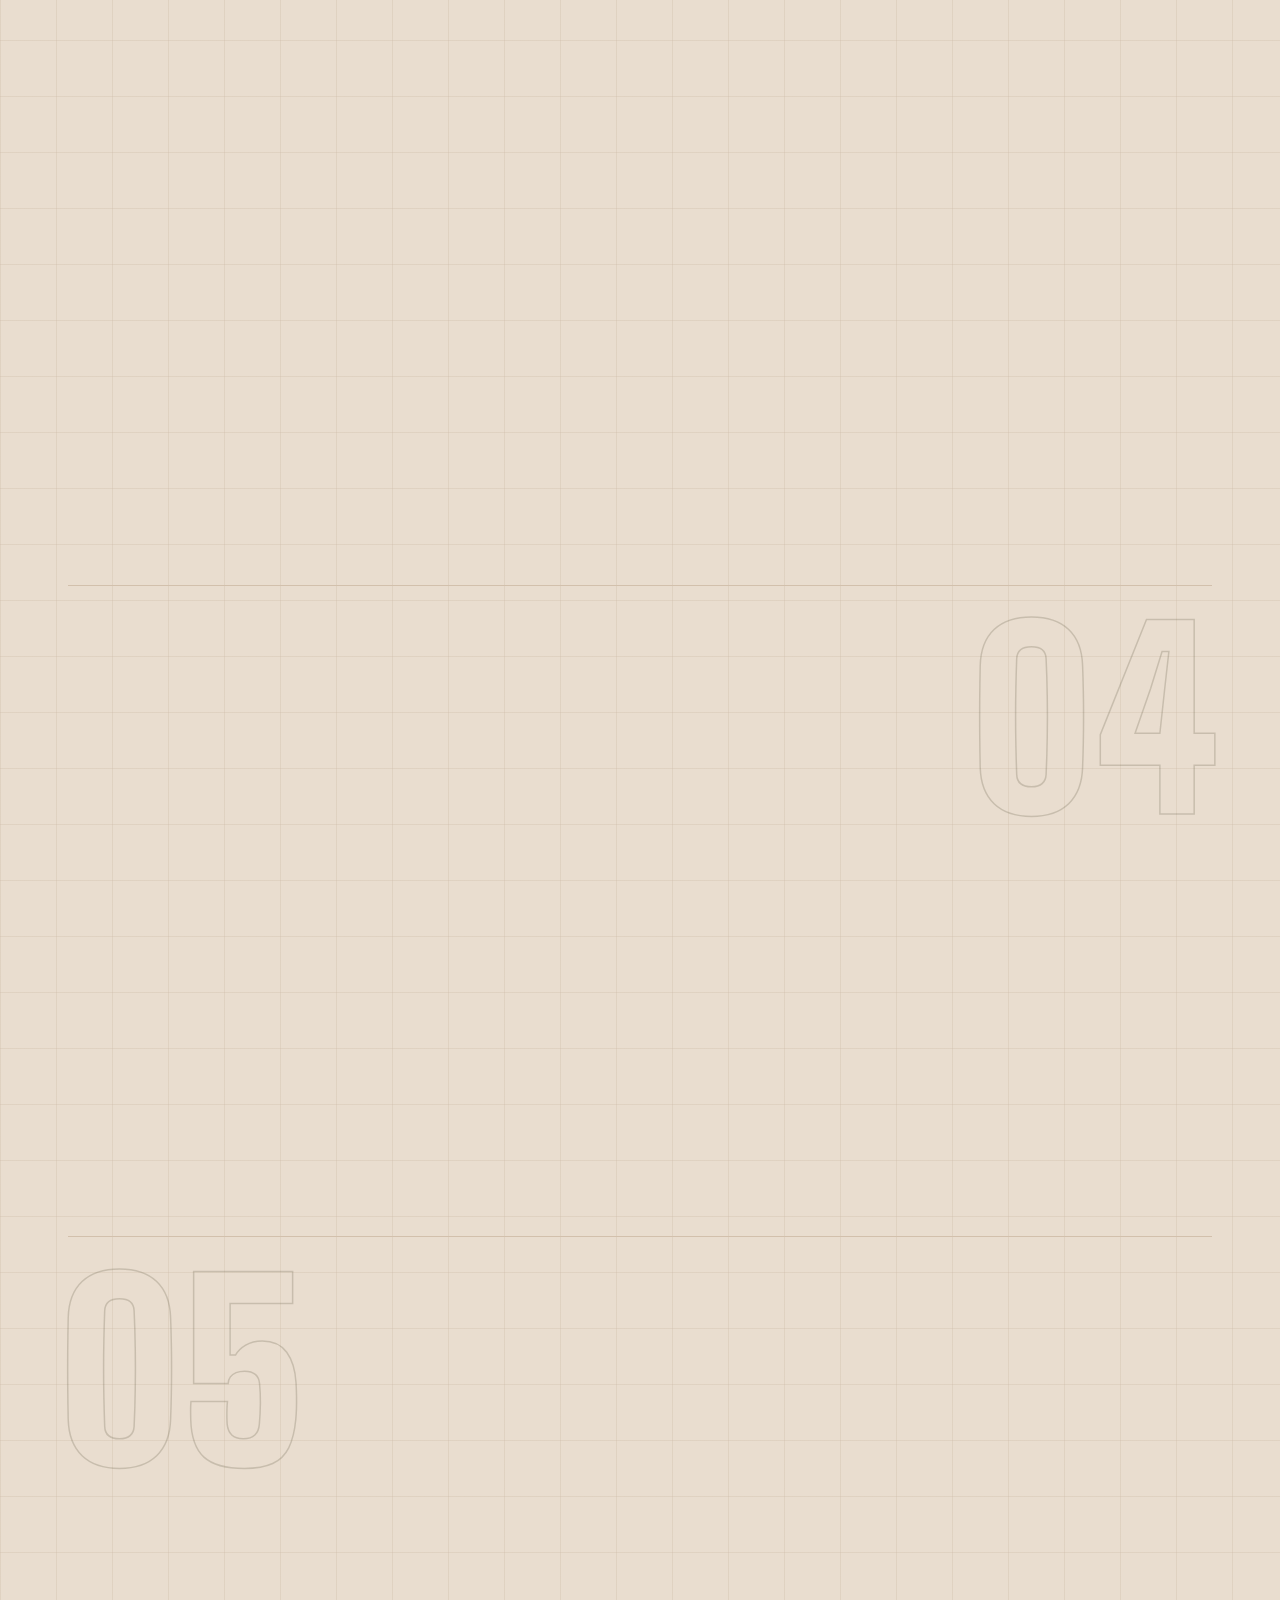
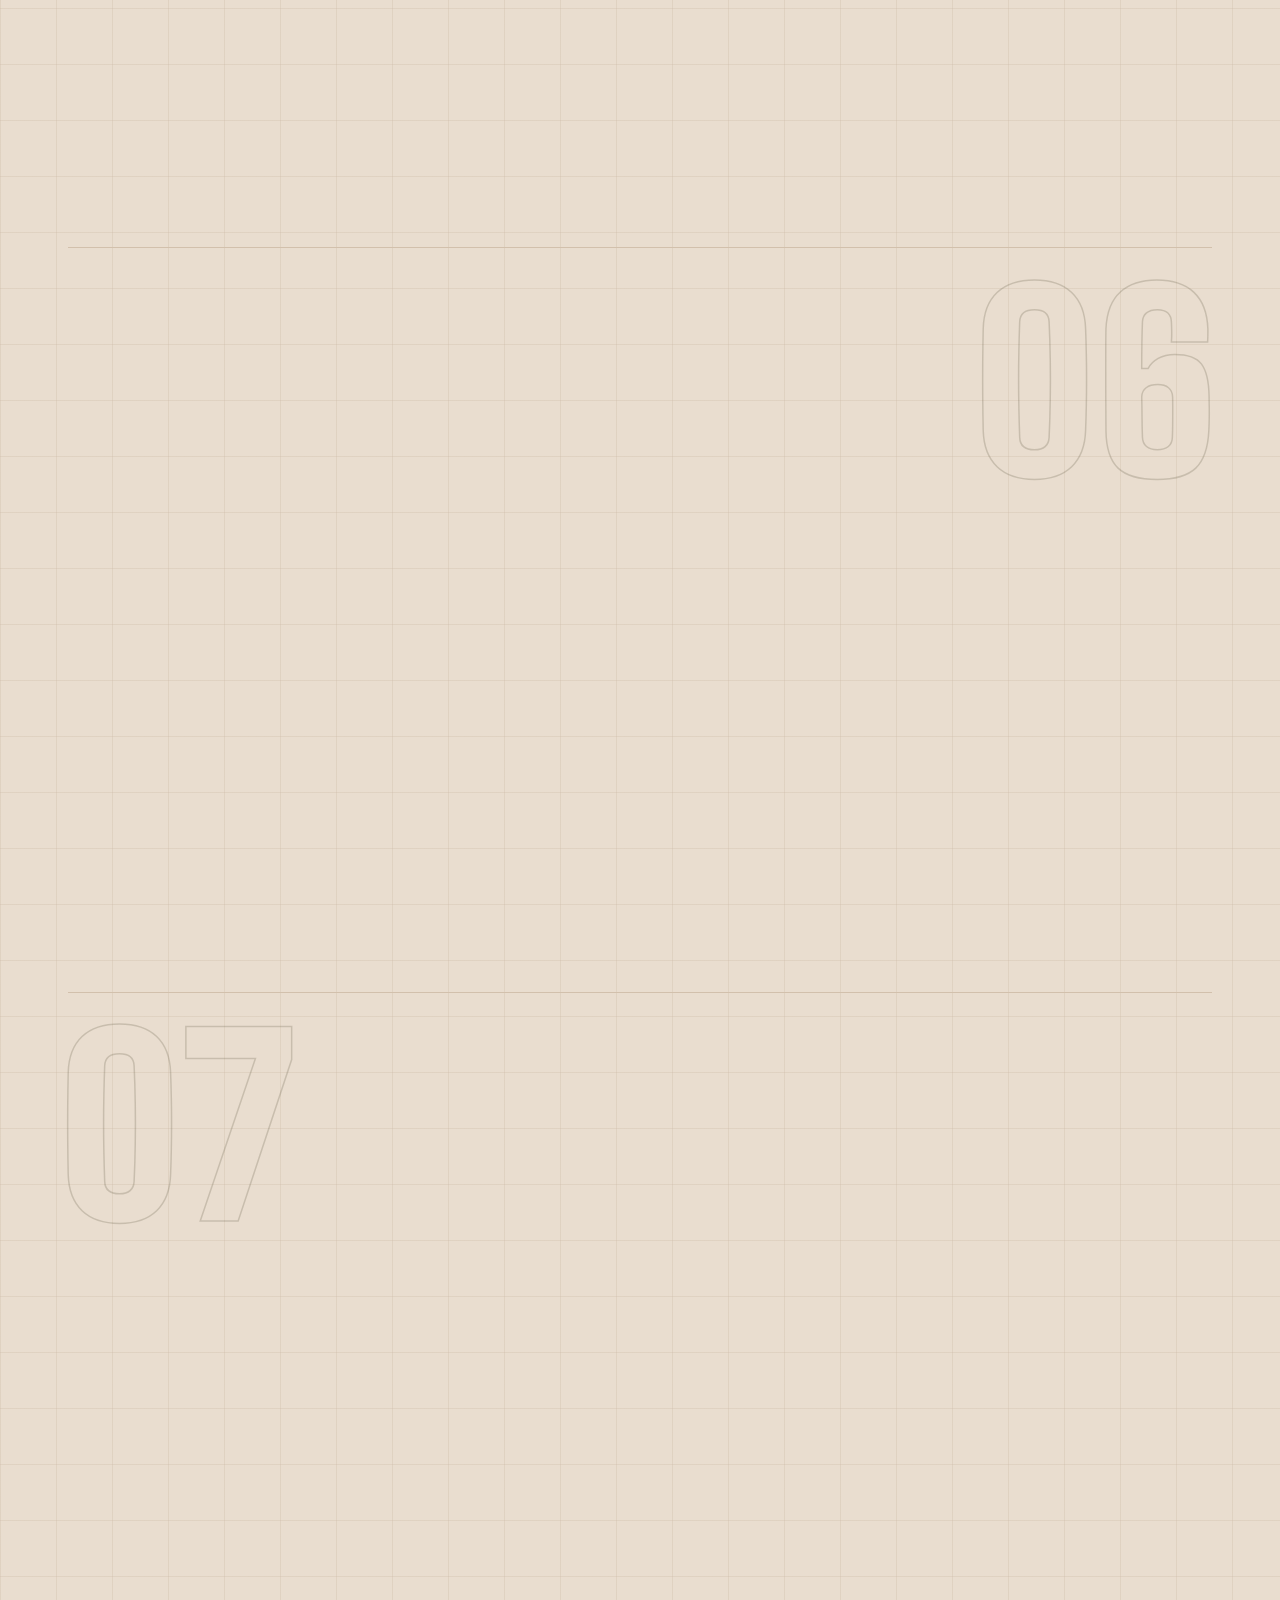
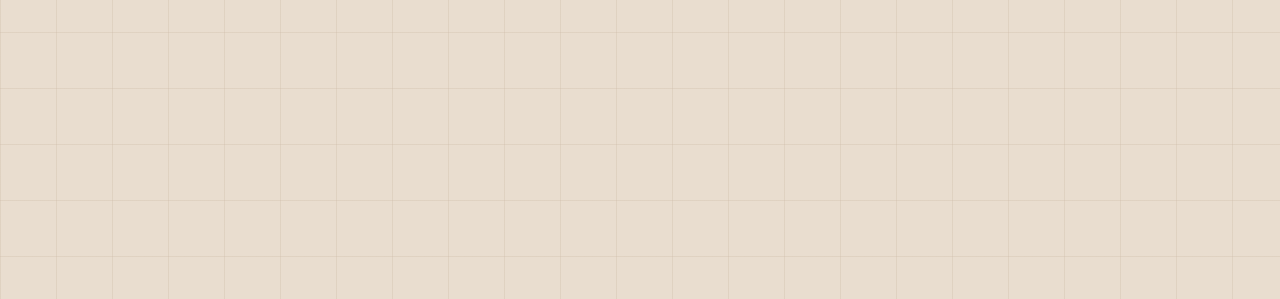
<file: fun.html>
<!doctype html>
<html lang="en"><head><meta charset="utf-8"><title>Ryan Li</title>
<meta http-equiv="refresh" content="0; url=index.html#fun-side"><link rel="canonical" href="index.html#fun-side"></head>
<body><a href="index.html#fun-side">The fun side has moved: continue →</a></body></html>
</file>
<file: css/style.css>
/* ===================== Tokens ===================== */
/* One page, two sides.
   - Work side (body default): Soft Sand #F0E5DB background, Mocha Green #474329 for titles and key words,
     Watermelon Pink #FC6C85 as the accent that brings it to life.
   - Fun side (.side-fun, and the nav while you're on it): Egyptian Blue #03203D background, Stone Blue #639CC5 for
     middle-ground panels, Scarlet Red #EB2F33 for titles and focus points.
   Variable names are historical: --pink = accent fill, --sky = soft fill / primary hover, --red = strong accent,
   --navy = text on accent fills, --title = heading color, --mid = middle-ground panels. */
:root, body {
  --pink: #FC6C85; --sky: #F7CAD1; --ice: #E9DDCF; --ice-2: #DFD0C0; --card: #F4ECE2;
  --ink: #24220F; --ink-2: #3B3722; --ink-3: #5F583E; --line: #D2C0AC; --rule: #474329;
  --title: #474329; --mid: #E6D7C9;
  --red: #E8546E; --blue: #474329; --gold: #474329; --gold-2: #8A845A; --green: #6B6640; --purple: #FC6C85;
  --navy: #2A2817; --heat-lo: #F8F1EA; --heat-hi: #474329; --hard: #474329;
  --shadow: 5px 5px 0 var(--hard);
  --radius: 0px;
  --font-head: "Archivo", "Helvetica Neue", Arial, sans-serif;
  --font-body: "IBM Plex Sans", system-ui, sans-serif;
  --font-mono: "IBM Plex Mono", ui-monospace, monospace;
  --font-display: "Big Shoulders Display", "Archivo", Impact, sans-serif;
  --head-stretch: 118%;
  --rink-ice: #0B2E52; --rink-board: #639CC5;
  color-scheme: light;
}
.side-fun, body.in-fun .nav {
  --pink: #EB2F33; --sky: #639CC5; --ice: #03203D; --ice-2: #0A2C4F; --card: #0E345B;
  --ink: #EEF3F8; --ink-2: #C3D4E6; --ink-3: #8FAACA; --line: #2A5784; --rule: #639CC5;
  --title: #EB2F33; --mid: #639CC5;
  --red: #EB2F33; --blue: #639CC5; --gold: #639CC5; --gold-2: #EB2F33; --green: #639CC5; --purple: #EB2F33;
  --navy: #03203D; --heat-lo: #0E345B; --heat-hi: #EB2F33; --hard: #639CC5;
  --shadow: 5px 5px 0 var(--hard);
  --font-head: "Bricolage Grotesque", "Archivo", sans-serif;
  --head-stretch: 100%;
  color-scheme: dark;
}
:root[data-theme="dark"], :root[data-theme="dark"] body {
  --ice: #1E1C12; --ice-2: #27251A; --card: #2D2B1F; --ink: #F0E5DB; --ink-2: #D6CBBE; --ink-3: #A39A86;
  --line: #4A4630; --rule: #C9C08E; --title: #D9CF9C; --mid: #27251A;
  --red: #FC6C85; --blue: #D9CF9C; --gold: #C9C08E; --gold-2: #C9C08E; --sky: #5A3440; --navy: #F0E5DB; --heat-lo: #2D2B1F; --hard: #C9C08E;
  color-scheme: dark;
}
:root[data-theme="dark"] .side-fun, :root[data-theme="dark"] body.in-fun .nav { --ice: #03203D; --ink: #EEF3F8; --title: #EB2F33; --navy: #03203D; }
@media (prefers-color-scheme: dark) { :root:not([data-theme="light"]) .side-fun, :root:not([data-theme="light"]) body.in-fun .nav { --ice: #03203D; --ink: #EEF3F8; --title: #EB2F33; --navy: #03203D; } }

/* ===================== Base ===================== */
* { box-sizing: border-box; }
html { scroll-behavior: smooth; scroll-padding-top: 80px; }
body {
  margin: 0;
  background:
    radial-gradient(900px 500px at 85% -10%, color-mix(in srgb, var(--sky) 28%, transparent), transparent 70%),
    radial-gradient(800px 600px at -10% 10%, color-mix(in srgb, var(--pink) 35%, transparent), transparent 70%),
    var(--ice);
  background-repeat: no-repeat; color: var(--ink);
  font: 16px/1.6 var(--font-body); -webkit-font-smoothing: antialiased;
  overflow-x: hidden;
}
h1, h2, h3 { font-family: var(--font-head); line-height: 1.1; margin: 0; letter-spacing: -0.02em; }
a { color: var(--blue); }
img, video { max-width: 100%; display: block; }
button { font: inherit; color: inherit; cursor: pointer; }
:focus-visible { outline: 3px solid var(--gold); outline-offset: 2px; border-radius: 6px; }
.skip { position: absolute; left: -999px; top: 8px; background: var(--ink); color: var(--ice); padding: 8px 12px; border-radius: 8px; z-index: 100; }
.skip:focus { left: 8px; }

/* ===================== Nav ===================== */
.nav {
  position: sticky; top: 0; z-index: 40;
  display: flex; align-items: center; gap: 16px; justify-content: space-between;
  padding: 12px clamp(16px, 4vw, 48px);
  background: color-mix(in srgb, var(--ice) 85%, transparent);
  backdrop-filter: blur(10px); border-bottom: 1px solid var(--line);
}
.brand { font: 700 18px var(--font-mono); color: var(--ink); text-decoration: none; display: flex; align-items: center; gap: 8px; }
.brand-dot { width: 12px; height: 12px; border-radius: 50%; background: linear-gradient(135deg, var(--pink) 50%, var(--sky) 50%); box-shadow: inset 0 -3px 0 rgba(255,255,255,.2); }
.nav-links { list-style: none; display: flex; gap: 4px; margin: 0; padding: 0; }
.nav-links a { color: var(--ink-2); text-decoration: none; font-weight: 500; padding: 6px 10px; border-radius: 8px; font-size: 15px; }
.nav-links a:hover { background: var(--ice-2); color: var(--ink); }
.nav-actions { display: flex; gap: 8px; align-items: center; }
.icon-btn { width: 36px; height: 36px; border-radius: 10px; border: 1px solid var(--line); background: var(--card); font-size: 18px; }
.pill-toggle {
  display: flex; align-items: center; gap: 8px; padding: 4px 12px 4px 4px; border-radius: 999px;
  border: 1px solid var(--line); background: var(--card); font-size: 13px; font-weight: 600; color: var(--ink-2);
}
.pill-knob { width: 26px; height: 16px; border-radius: 999px; background: var(--line); position: relative; transition: background .2s; }
.pill-knob::after { content: ""; position: absolute; top: 2px; left: 2px; width: 12px; height: 12px; border-radius: 50%; background: var(--card); transition: transform .2s; }
.pill-toggle[aria-pressed="true"] .pill-knob { background: var(--blue); }
.pill-toggle[aria-pressed="true"] .pill-knob::after { transform: translateX(10px); }
@media (max-width: 760px) { .nav-links { display: none; } .pill-label { display: none; } .pill-toggle { padding: 4px; } }

/* 30-second view hides the playful bits */

/* ===================== Buttons & chips ===================== */
.btn {
  display: inline-flex; align-items: center; gap: 8px; padding: 12px 18px; border-radius: 12px;
  font-weight: 600; text-decoration: none; border: 1px solid transparent; transition: transform .15s, box-shadow .15s;
}
.btn:hover { transform: translateY(-2px); }
.btn.primary { background: var(--sky, var(--sky)); color: var(--navy); box-shadow: 0 6px 18px color-mix(in srgb, var(--sky) 45%, transparent); }
.btn.primary:hover { background: var(--pink); }
.btn.ghost { border-color: var(--line); color: var(--ink); background: var(--card); }
.chip {
  border: 1px solid var(--line); background: var(--card); color: var(--ink-2);
  padding: 6px 12px; border-radius: 999px; font-size: 14px; font-weight: 500; transition: all .15s;
}
.chip:hover { border-color: var(--ink-3); color: var(--ink); }
.chip.active { background: var(--pink); color: var(--navy); border-color: var(--pink); }

/* ===================== Hero ===================== */
.hero {
  display: grid; grid-template-columns: 1.05fr 1fr; gap: clamp(24px, 4vw, 56px); align-items: center;
  padding: clamp(32px, 6vw, 80px) clamp(16px, 4vw, 48px) 40px; max-width: 1240px; margin: 0 auto; min-height: 82vh;
}
@media (max-width: 900px) { .hero { grid-template-columns: 1fr; min-height: auto; } }
.eyebrow { font: 600 14px var(--font-mono); color: var(--ink-3); margin: 0 0 8px; text-transform: uppercase; letter-spacing: .08em; }
.hero h1 { font-size: clamp(40px, 6vw, 68px); font-weight: 700; }
.cursor { color: var(--red); animation: blink 1.1s steps(1) infinite; }
@keyframes blink { 50% { opacity: 0; } }
.tagline { font-size: clamp(17px, 2vw, 20px); color: var(--ink-2); margin: 14px 0 26px; max-width: 46ch; line-height: 1.6; }
.tagline:has(+ .tagline-2) { margin-bottom: 10px; color: var(--ink); }
.tagline-2 { font-size: clamp(15px, 1.6vw, 17px); margin-top: 0; }
.rotator {
  display: inline-block; color: var(--ink); font-weight: 600;
  background: linear-gradient(transparent 60%, color-mix(in srgb, var(--sky) 60%, transparent) 0);
  transition: opacity .25s, transform .25s;
}
.rotator.out { opacity: 0; transform: translateY(-6px); }
.hero-cta { display: flex; gap: 12px; flex-wrap: wrap; }
.stats { list-style: none; padding: 0; margin: 36px 0 0; display: grid; grid-template-columns: repeat(4, 1fr); gap: 12px; }
@media (max-width: 560px) { .stats { grid-template-columns: repeat(2, 1fr); } }
.stats li { background: var(--card); border: 1px solid var(--line); border-radius: 12px; padding: 12px; }
.stats b { display: block; font: 700 26px var(--font-head); }
.stats span { font-size: 12.5px; color: var(--ink-3); line-height: 1.3; display: block; }

/* Rink */
.rink-wrap { position: relative; }
#rink {
  width: 100%; aspect-ratio: 2 / 1.05; display: block; border-radius: 120px / 110px;
  border: 6px solid var(--rink-board); background: var(--rink-ice); box-shadow: var(--shadow);
  touch-action: none; cursor: grab;
}
#rink:active { cursor: grabbing; }
@media (max-width: 560px) { #rink { border-radius: 60px / 56px; } }
.rink-hud { display: flex; justify-content: space-between; font: 500 13px var(--font-mono); color: var(--ink-3); margin-top: 10px; }
.rink-hud b { color: var(--red); }
.rink-keys { display: flex; justify-content: space-between; gap: 8px; margin-top: 10px; flex-wrap: wrap; }
.rink-goal {
  position: absolute; inset: 0 0 auto 0; top: 38%; text-align: center; pointer-events: none;
  font: 700 clamp(40px, 8vw, 72px) var(--font-head); color: var(--red); letter-spacing: .04em;
  opacity: 0; transform: scale(.6); transition: opacity .2s, transform .3s cubic-bezier(.3,1.6,.5,1);
  text-shadow: 0 4px 0 color-mix(in srgb, var(--red) 25%, transparent);
}
.rink-goal.show { opacity: 1; transform: scale(1); }

/* ===================== Sections ===================== */
.section { max-width: 1240px; margin: 0 auto; padding: clamp(48px, 7vw, 96px) clamp(16px, 4vw, 48px); }
.section-head { display: grid; grid-template-columns: auto 1fr; column-gap: 16px; align-items: baseline; margin-bottom: 32px; }
.section-num { font: 600 14px var(--font-mono); color: var(--red); }
.section-head h2 { font-size: clamp(34px, 5vw, 52px); }
.section-sub { grid-column: 2; color: var(--ink-2); margin: 8px 0 0; }

/* ===================== About ===================== */
.about-grid { display: grid; grid-template-columns: 220px 1fr 300px; gap: 36px; align-items: start; }
@media (max-width: 1000px) { .about-grid { grid-template-columns: 160px 1fr; } .skills { grid-column: 1 / -1; } }
@media (max-width: 600px) { .about-grid { grid-template-columns: 1fr; } .photo { max-width: 180px; } }
.photo {
  aspect-ratio: 4/5; border-radius: var(--radius); overflow: hidden; background: var(--ice-2);
  display: grid; place-items: center; border: 2px dashed var(--line); position: relative;
}
.photo img { width: 100%; height: 100%; object-fit: cover; }
.photo.filled { border: none; }
.photo .initials { font: 700 64px var(--font-head); color: var(--ink-3); }
.photo .photo-note { position: absolute; bottom: 10px; left: 10px; right: 10px; font-size: 12px; color: var(--ink-3); text-align: center; }
.about-bio p { font-size: 18px; color: var(--ink-2); margin: 0 0 14px; max-width: 60ch; }
.facts { display: grid; grid-template-columns: auto 1fr; gap: 6px 16px; margin: 20px 0; font-size: 15px; }
.facts dt { font: 600 13px var(--font-mono); color: var(--ink-3); text-transform: uppercase; padding-top: 2px; }
.facts dd { margin: 0; }
.skills { background: var(--card); border: 1px solid var(--line); border-radius: var(--radius); padding: 20px; box-shadow: var(--shadow); }
.skills h3 { font-size: 13px; font-family: var(--font-mono); text-transform: uppercase; color: var(--ink-3); letter-spacing: .06em; margin: 14px 0 8px; }
.skills h3:first-child { margin-top: 0; }
.tags { display: flex; flex-wrap: wrap; gap: 6px; list-style: none; padding: 0; margin: 0; }
.tags li { font: 500 12.5px var(--font-mono); padding: 3px 8px; border-radius: 6px; background: var(--ice-2); color: var(--ink-2); }

/* ===================== Missing-info drop box ===================== */
.dropbox {
  border: 2px dashed color-mix(in srgb, var(--gold) 70%, var(--line)); background: color-mix(in srgb, var(--gold) 9%, transparent);
  border-radius: 12px; padding: 12px 14px; margin-top: 14px;
}
.dropbox-title { font: 600 12.5px var(--font-mono); text-transform: uppercase; letter-spacing: .06em; color: color-mix(in srgb, var(--gold) 60%, var(--ink)); display: flex; align-items: center; gap: 6px; margin: 0 0 6px; }
.dropbox ul { margin: 0; padding-left: 18px; font-size: 14px; color: var(--ink-2); }
.dropbox li { margin: 3px 0; }
.dropbox .hint { font-size: 12px; color: var(--ink-3); margin: 8px 0 0; }

/* ===================== Projects ===================== */
.filters { display: flex; flex-wrap: wrap; gap: 8px; margin-bottom: 24px; align-items: center; }
.filter-sep { width: 1px; height: 22px; background: var(--line); margin: 0 4px; }
.projects { display: grid; grid-template-columns: repeat(auto-fill, minmax(min(100%, 360px), 1fr)); gap: 20px; }
.project {
  background: var(--card); border: 1px solid var(--line); border-radius: var(--radius); padding: 22px;
  box-shadow: var(--shadow); display: flex; flex-direction: column; gap: 12px;
  transition: transform .25s, box-shadow .25s, opacity .3s; position: relative;
  transform-style: preserve-3d;
}
.project:hover { box-shadow: 0 2px 4px rgba(15,27,45,.06), 0 18px 40px rgba(15,27,45,.12); }
.project.featured { grid-column: span 2; border-color: color-mix(in srgb, var(--blue) 35%, var(--line)); }
@media (max-width: 820px) { .project.featured { grid-column: auto; } }
.project.hidden { display: none; }
.project-top { display: flex; align-items: center; gap: 10px; flex-wrap: wrap; }
.project-icon { font-size: 26px; width: 44px; height: 44px; border-radius: 12px; background: var(--ice-2); display: grid; place-items: center; }
.badge { font: 600 12px var(--font-mono); padding: 4px 8px; border-radius: 6px; background: color-mix(in srgb, var(--sky) 30%, transparent); color: var(--ink); }
.badge.award { background: color-mix(in srgb, var(--pink) 45%, transparent); color: var(--ink); }
.badge.soon { background: var(--ice-2); color: var(--ink-3); }
.era { margin-left: auto; font: 500 12px var(--font-mono); color: var(--ink-3); }
.project h3 { font-size: 22px; }
.project .when { font-size: 13.5px; color: var(--ink-3); margin-top: -6px; }
.project p.summary { margin: 0; color: var(--ink-2); }
.metrics { display: flex; gap: 18px; flex-wrap: wrap; }
.metric b { font: 700 22px var(--font-head); display: block; }
.metric span { font-size: 12px; color: var(--ink-3); }
.project-links { display: flex; gap: 10px; flex-wrap: wrap; font-size: 14px; font-weight: 600; }
.project-links a { text-decoration: none; }
.project-links a:hover { text-decoration: underline; }
.project-links .nolink { color: var(--ink-3); font-weight: 500; font-style: italic; }
.featured-body { display: grid; grid-template-columns: 1fr 1fr; gap: 20px; align-items: start; }
@media (max-width: 820px) { .featured-body { grid-template-columns: 1fr; } }
.project video { border-radius: 12px; width: 100%; background: #000; aspect-ratio: 16/9; }
.cite { font-size: 13.5px; color: var(--ink-2); border-left: 3px solid var(--blue); padding: 4px 0 4px 12px; margin: 0; }

details.more { border-top: 1px solid var(--line); padding-top: 10px; margin-top: auto; }
details.more summary {
  list-style: none; cursor: pointer; font-weight: 600; font-size: 14.5px; display: flex; align-items: center; gap: 8px; color: var(--ink);
}
details.more summary::-webkit-details-marker { display: none; }
details.more summary .chev { transition: transform .2s; display: inline-block; }
details.more[open] summary .chev { transform: rotate(90deg); }
details.more summary .need { margin-left: auto; font: 600 11.5px var(--font-mono); color: color-mix(in srgb, var(--gold) 55%, var(--ink)); background: color-mix(in srgb, var(--gold) 16%, transparent); padding: 2px 8px; border-radius: 999px; }
details.more .more-body { padding-top: 10px; animation: drop .25s ease; }
@keyframes drop { from { opacity: 0; transform: translateY(-6px); } }
.more-body ul.did { margin: 0; padding-left: 18px; color: var(--ink-2); font-size: 15px; }
.more-body ul.did li { margin: 4px 0; }

/* ===================== Timeline ===================== */
.legend { display: flex; gap: 16px; flex-wrap: wrap; font: 500 13px var(--font-mono); color: var(--ink-3); margin-bottom: 20px; }
.legend i { display: inline-block; width: 10px; height: 10px; border-radius: 50%; margin-right: 6px; vertical-align: middle; }
.k-build { background: var(--red); } .k-learn { background: var(--purple); } .k-play { background: var(--gold); } .k-work { background: var(--green); }
.timeline { list-style: none; padding: 0; margin: 0; display: flex; gap: 14px; overflow-x: auto; scroll-snap-type: x mandatory; padding-bottom: 16px; position: relative; }
.timeline::before { content: ""; position: absolute; left: 0; right: 0; top: 23px; height: 2px; background: repeating-linear-gradient(90deg, var(--line) 0 8px, transparent 8px 14px); min-width: 100%; }
.tl-item { scroll-snap-align: start; flex: 0 0 240px; position: relative; }
.tl-dot { width: 16px; height: 16px; border-radius: 50%; border: 3px solid var(--ice); margin: 16px 0 14px 12px; position: relative; z-index: 1; box-shadow: 0 0 0 2px currentColor; }
.tl-card {
  width: 100%; text-align: left; background: var(--card); border: 1px solid var(--line); border-radius: 14px; padding: 14px;
  transition: transform .2s, border-color .2s; display: block;
}
.tl-card:hover { transform: translateY(-3px); }
.tl-card[aria-expanded="true"] { border-color: currentColor; }
.tl-when { font: 600 12px var(--font-mono); color: var(--ink-3); }
.tl-title { font: 600 16px var(--font-head); color: var(--ink); display: block; margin-top: 4px; }
.tl-text { font-size: 14px; color: var(--ink-2); margin-top: 8px; display: none; }
.tl-card[aria-expanded="true"] .tl-text { display: block; }
.tl-build { color: var(--red); } .tl-learn { color: var(--purple); } .tl-play { color: var(--gold); } .tl-work { color: var(--green); }
.tl-build .tl-dot { background: var(--red); } .tl-learn .tl-dot { background: var(--purple); } .tl-play .tl-dot { background: var(--gold); } .tl-work .tl-dot { background: var(--green); }

/* ===================== Fun ===================== */
.fun { position: relative; }
.wiggle { display: inline-block; color: var(--red); font-size: .55em; vertical-align: middle; transform: rotate(-4deg); }
.flip-grid { display: grid; grid-template-columns: repeat(auto-fill, minmax(min(100%, 240px), 1fr)); gap: 16px; }
.flip { perspective: 900px; height: 200px; border: 0; padding: 0; background: none; text-align: left; }
.flip-inner { position: relative; width: 100%; height: 100%; transition: transform .6s cubic-bezier(.3,1.3,.5,1); transform-style: preserve-3d; }
.flip.flipped .flip-inner { transform: rotateY(180deg); }
.flip-face {
  position: absolute; inset: 0; backface-visibility: hidden; border-radius: var(--radius); padding: 18px;
  display: flex; flex-direction: column; justify-content: space-between; border: 1px solid var(--line);
}
.flip-front { background: var(--card); box-shadow: var(--shadow); }
.flip-front .fi { font-size: 40px; transition: transform .3s; }
.flip:hover .flip-front .fi { transform: rotate(-12deg) scale(1.1); }
.flip-front h4 { font: 600 19px var(--font-head); margin: 0; color: var(--ink); }
.flip-front small { color: var(--ink-3); font-size: 13px; }
.flip-back { transform: rotateY(180deg); background: var(--ink); color: var(--ice); font-size: 15px; line-height: 1.5; justify-content: center; }
.flip:nth-child(6n+1) .flip-front { border-top: 4px solid var(--red); }
.flip:nth-child(6n+2) .flip-front { border-top: 4px solid var(--blue); }
.flip:nth-child(6n+3) .flip-front { border-top: 4px solid var(--gold); }
.flip:nth-child(6n+4) .flip-front { border-top: 4px solid var(--green); }
.flip:nth-child(6n+5) .flip-front { border-top: 4px solid var(--purple); }
.flip:nth-child(6n+6) .flip-front { border-top: 4px solid var(--ink-3); }

.sub-head { display: flex; align-items: baseline; gap: 12px; flex-wrap: wrap; margin: 64px 0 18px; }
.sub-head h3 { font-size: 28px; }
.sub-head p { margin: 0; color: var(--ink-3); }

.gallery { columns: 3 260px; column-gap: 16px; }
.gallery.is-empty { columns: auto; }
.gallery figure { break-inside: avoid; margin: 0 0 16px; border-radius: 14px; overflow: hidden; background: var(--card); border: 1px solid var(--line); cursor: zoom-in; }
.gallery button { all: unset; display: block; cursor: zoom-in; width: 100%; }
.gallery img { width: 100%; transition: transform .4s; }
.gallery figure:hover img { transform: scale(1.03); }
.gallery figcaption { padding: 10px 12px; font-size: 14px; }
.gallery figcaption b { display: block; font-family: var(--font-head); }
.gallery figcaption span { color: var(--ink-3); font-size: 12.5px; }
.empty-art { column-span: all; display: grid; grid-template-columns: repeat(3, 1fr); gap: 16px; }
@media (max-width: 640px) { .empty-art { grid-template-columns: 1fr 1fr; } .empty-art .frame:nth-child(3) { display: none; } }
.frame { aspect-ratio: 4/5; border-radius: 14px; border: 2px dashed var(--line); display: grid; place-items: center; color: var(--ink-3); font-size: 34px; background: repeating-linear-gradient(45deg, transparent 0 10px, var(--ice-2) 10px 11px); }
.frame:nth-child(2) { transform: rotate(1.5deg); }
.frame:nth-child(3) { transform: rotate(-1.2deg); }


/* ===================== Contact & footer ===================== */
.contact { text-align: center; }
.contact h2 { font-size: clamp(44px, 8vw, 88px); }
.contact p { color: var(--ink-2); font-size: 18px; }
.contact-row { display: flex; gap: 12px; justify-content: center; flex-wrap: wrap; margin-top: 24px; }
.copy-hint { font: 500 11px var(--font-mono); opacity: .6; text-transform: uppercase; }
.footer { display: flex; justify-content: space-between; flex-wrap: wrap; gap: 8px; padding: 24px clamp(16px, 4vw, 48px); border-top: 1px solid var(--line); color: var(--ink-3); font-size: 13.5px; }
kbd { font: 600 12px var(--font-mono); background: var(--ice-2); border: 1px solid var(--line); border-bottom-width: 2px; border-radius: 5px; padding: 1px 6px; }

/* ===================== Lightbox, toast, confetti ===================== */
.lightbox { border: 0; padding: 0; background: transparent; max-width: 100vw; max-height: 100vh; width: 100%; height: 100%; }
.lightbox::backdrop { background: rgba(5,10,20,.88); }
.lightbox[open] { display: grid; grid-template-columns: 56px 1fr 56px; align-items: center; }
.lightbox figure { margin: 0; display: grid; place-items: center; gap: 12px; max-height: 92vh; }
.lightbox img { max-height: 80vh; max-width: 100%; border-radius: 10px; object-fit: contain; }
.lightbox figcaption { color: #e8eef8; text-align: center; font-size: 15px; max-width: 60ch; }
.lb-close { position: absolute; top: 16px; right: 16px; background: none; border: 0; color: #fff; font-size: 26px; }
.lb-nav { background: none; border: 0; color: #fff; font-size: 48px; height: 100%; }
.toast {
  position: fixed; left: 50%; bottom: 24px; transform: translate(-50%, 140%); background: var(--ink); color: var(--ice);
  padding: 10px 16px; border-radius: 10px; font-weight: 500; transition: transform .3s cubic-bezier(.3,1.4,.5,1); z-index: 60;
}
.toast:not(.show) { opacity: 0; visibility: hidden; transition: transform .3s, opacity .2s, visibility 0s .3s; }
.toast.show { transform: translate(-50%, 0); }
#confetti { position: fixed; inset: 0; pointer-events: none; z-index: 70; width: 100%; height: 100%; }

/* Reveal on scroll */
.reveal { opacity: 0; transform: translateY(18px); transition: opacity .6s, transform .6s; }
.reveal.in { opacity: 1; transform: none; }

@media (prefers-reduced-motion: reduce) {
  *, *::before, *::after { animation: none !important; transition: none !important; }
  .reveal { opacity: 1; transform: none; }
  html { scroll-behavior: auto; }
}

/* ===================== Project visualizations ===================== */
.media-col { display: flex; flex-direction: column; gap: 12px; }
.viz {
  position: relative; border-radius: 14px; padding: 14px; min-height: 190px; overflow: hidden;
  background:
    radial-gradient(circle at 1px 1px, color-mix(in srgb, var(--red) 18%, transparent) 1px, transparent 0) 0 0 / 16px 16px,
    color-mix(in srgb, var(--ice-2) 70%, var(--card));
  border: 1px solid var(--line);
}
.viz.viz-plain { min-height: 0; background: none; border: 0; padding: 0; }
.viz-note { position: absolute; right: 10px; bottom: 6px; font: 500 10.5px var(--font-mono); color: var(--ink-3); text-transform: uppercase; letter-spacing: .05em; }
.v-svg { width: 100%; height: auto; display: block; }
.v-ax { font: 500 10px var(--font-mono); fill: var(--ink-3); }
.v-flagtxt { fill: color-mix(in srgb, var(--gold) 50%, var(--ink)); font-weight: 700; font-size: 11px; animation: pulse 1.4s ease-in-out infinite; }
@keyframes pulse { 50% { opacity: .45; } }
.v-toggle { display: inline-flex; gap: 2px; padding: 3px; border-radius: 999px; background: var(--card); border: 1px solid var(--line); margin-bottom: 8px; }
.v-toggle button { border: 0; background: none; font: 600 12px var(--font-body); padding: 4px 10px; border-radius: 999px; color: var(--ink-2); }
.v-toggle button.on { background: var(--sky); color: var(--navy); }

/* horizontal bars (ASABC, Data Mine) */
.v-hbars, .v-bars { display: grid; gap: 8px; }
.v-row { display: grid; grid-template-columns: minmax(70px, 34%) 1fr 48px; gap: 8px; align-items: center; font-size: 12.5px; }
.v-row span { color: var(--ink-2); white-space: nowrap; overflow: hidden; text-overflow: ellipsis; }
.v-row > div { height: 14px; background: var(--card); border-radius: 999px; overflow: hidden; border: 1px solid var(--line); }
.v-row i { display: block; height: 100%; width: 0; border-radius: 999px; background: linear-gradient(90deg, var(--pink), var(--sky)); transition: width .9s cubic-bezier(.3,1,.4,1); }
.v-row b { font: 700 13px var(--font-head); text-align: right; }
.v-trophy { margin-top: 12px; font: 600 12.5px var(--font-mono); color: color-mix(in srgb, var(--gold) 50%, var(--ink)); }

/* ASABC bullet chat */
.v-chat { display: grid; grid-template-columns: 1fr 130px; gap: 10px; margin-bottom: 12px; }
.v-screen { background: var(--navy); border-radius: 10px; padding: 6px 0; display: grid; gap: 4px; overflow: hidden; min-height: 96px; }
.v-lane { position: relative; height: 26px; }
.v-bullet {
  position: absolute; left: 100%; top: 2px; white-space: nowrap; font: 600 13px var(--font-body); color: #fff;
  padding: 2px 8px; border-radius: 6px; border: 1.5px solid transparent; animation: fly 6s linear forwards;
}
@keyframes fly { to { transform: translateX(calc(-100% - 520px)); } }
.v-bullet::after { content: attr(data-tag); font: 600 10px var(--font-mono); margin-left: 6px; opacity: .9; }
.v-bullet.pos { border-color: var(--sky); } .v-bullet.pos::after { color: var(--sky); }
.v-bullet.neg { border-color: var(--pink); text-decoration: line-through; } .v-bullet.neg::after { color: var(--pink); }
.v-bullet.oops { border-color: #ffa24c; border-style: dashed; } .v-bullet.oops::after { color: #ffa24c; }
.v-arb { background: var(--card); border: 1px solid var(--line); border-radius: 10px; padding: 8px; font-size: 12px; display: flex; flex-direction: column; gap: 6px; }
.v-arb small { color: var(--ink-3); line-height: 1.35; }
.v-res-head { display: flex; justify-content: space-between; align-items: center; gap: 8px; flex-wrap: wrap; font-size: 13px; }
.v-res-head .v-toggle { margin: 0; }
.v-asabc-bars { margin: 8px 0 14px; }
@media (max-width: 480px) { .v-chat { grid-template-columns: 1fr; } }

/* Hockey pipeline */
.v-pipe { list-style: none; margin: 0; padding: 0; display: grid; grid-template-columns: repeat(5, 1fr); gap: 6px; counter-reset: s; }
.v-pipe li {
  font-size: 11.5px; line-height: 1.25; text-align: center; padding: 8px 4px; border-radius: 10px; background: var(--card);
  border: 1px solid var(--line); color: var(--ink-2); transition: all .3s; position: relative;
}
.v-pipe li span { display: block; font-size: 18px; margin-bottom: 2px; }
.v-pipe li.on { border-color: var(--red); background: color-mix(in srgb, var(--red) 10%, var(--card)); color: var(--ink); transform: translateY(-3px); }
@media (max-width: 480px) { .v-pipe { grid-template-columns: repeat(3, 1fr); } }

/* Aviation raw vs clean */
.v-svg .v-clean { stroke-dasharray: 0 1; transition: stroke-dasharray 1.6s ease, opacity .4s; }
.v-svg .v-raw, .v-svg .v-flags { transition: opacity .5s; }
.v-svg[data-mode="clean"] .v-clean { stroke-dasharray: 1 0; }
.v-svg[data-mode="clean"] .v-raw { opacity: .18; }
.v-svg[data-mode="clean"] .v-flags { opacity: 0; }
.v-svg[data-mode="raw"] .v-clean { opacity: 0; }

/* Data Mine SQL */
.v-sql { display: grid; grid-template-columns: 1fr 1fr; gap: 12px; align-items: center; }
.v-sql pre { margin: 0; background: var(--navy); color: #ffe9ef; border-radius: 10px; padding: 12px; font: 500 12px/1.5 var(--font-mono); min-height: 100px; white-space: pre-wrap; }
.v-sql code { color: var(--sky); }
.v-caret { color: var(--pink); animation: blink 1s steps(1) infinite; }
.v-bars .v-row { grid-template-columns: 44px 1fr 28px; }
@media (max-width: 480px) { .v-sql { grid-template-columns: 1fr; } }

/* Drowning canvas */
.v-canvas { width: 100%; height: 170px; display: block; border-radius: 10px; }
.v-alert {
  position: absolute; top: 20px; left: 50%; transform: translate(-50%, -8px); opacity: 0; transition: all .3s;
  background: var(--red); color: #fff; font: 700 12px var(--font-mono); padding: 4px 10px; border-radius: 999px; white-space: nowrap;
}
.v-alert.show { opacity: 1; transform: translate(-50%, 0); }

/* Ventrix bars */
.v-bar { transition: y .6s cubic-bezier(.3,1,.4,1), height .6s cubic-bezier(.3,1,.4,1); }

/* GitHub bits */
.gh-btn { display: grid; place-items: center; color: var(--ink); }
.project-links a.gh-link { color: var(--ink); }

/* ===================== Project modal ===================== */
.card-actions { display: flex; align-items: center; gap: 10px; margin-top: auto; padding-top: 12px; border-top: 1px solid var(--line); }
.card-actions .need { margin-left: auto; font: 600 11.5px var(--font-mono); color: color-mix(in srgb, var(--gold) 55%, var(--ink)); background: color-mix(in srgb, var(--gold) 16%, transparent); padding: 2px 8px; border-radius: 999px; }
.btn.sm { padding: 8px 14px; font-size: 14px; border-radius: 10px; }
.pm {
  width: min(980px, calc(100vw - 32px)); max-height: calc(100vh - 32px); padding: 0; border: 1px solid var(--line);
  border-radius: 20px; background: var(--card); color: var(--ink); box-shadow: 0 30px 80px rgba(59,10,26,.35); overflow: auto;
}
.pm::backdrop { background: rgba(40,8,20,.55); backdrop-filter: blur(4px); }
.pm[open] { animation: pmIn .3s cubic-bezier(.3,1.3,.5,1); }
@keyframes pmIn { from { opacity: 0; transform: translateY(20px) scale(.97); } }
.pm-close { position: sticky; top: 12px; float: right; margin: 12px 12px 0 0; z-index: 2; width: 36px; height: 36px; border-radius: 50%; border: 1px solid var(--line); background: var(--card); font-size: 16px; }
.pm-video { margin: 0; background: var(--navy); }
.pm-video video { width: 100%; aspect-ratio: 16/9; background: #000; }
.pm-video figcaption { color: #f2bccb; font: 500 12.5px var(--font-mono); padding: 8px 16px; }
.pm-text { padding: 20px clamp(16px, 4vw, 36px) 32px; display: flex; flex-direction: column; gap: 10px; }
.pm-text h2 { font-size: clamp(26px, 4vw, 36px); }
.pm-text h3 { font: 600 13px var(--font-mono); text-transform: uppercase; letter-spacing: .06em; color: var(--red); margin: 14px 0 2px; }
.pm-summary { font-size: 17px; color: var(--ink-2); margin: 0; }
.pm-text .did { margin: 0; padding-left: 18px; color: var(--ink-2); }
.pm-text .did li { margin: 4px 0; }
.pm-links { margin-top: 12px; }

/* ===================== Canva art ===================== */
.canva-card { display: flex; flex-direction: column; gap: 12px; align-items: flex-start; margin-bottom: 16px; }
.canva-frame {
  position: relative; width: 100%; padding-top: 56.25%; border-radius: var(--radius); overflow: hidden;
  border: 1px solid var(--line); box-shadow: var(--shadow); background: var(--card);
}
.canva-frame iframe { position: absolute; inset: 0; width: 100%; height: 100%; border: 0; }


.tagline .wave { display: inline-block; animation: wave 2.4s ease-in-out infinite; transform-origin: 70% 70%; }
@keyframes wave { 0%, 60%, 100% { transform: rotate(0); } 10%, 30% { transform: rotate(14deg); } 20%, 40% { transform: rotate(-8deg); } }
.tagline b { color: var(--ink); font-weight: 600; }
.tagline .wave { margin-right: 4px; }

/* Rink cursor: hockey stick whose blade faces the net on the side you're on */
#rink.stick-left { cursor: url("data:image/svg+xml,%3Csvg%20xmlns%3D%22http%3A//www.w3.org/2000/svg%22%20width%3D%2240%22%20height%3D%2240%22%20viewBox%3D%220%200%2040%2040%22%3E%3Cg%3E%3Cline%20x1%3D%2235%22%20y1%3D%223%22%20x2%3D%2215%22%20y2%3D%2230%22%20stroke%3D%22%23ffffff%22%20stroke-width%3D%226.5%22%20stroke-linecap%3D%22round%22/%3E%3Cline%20x1%3D%2235%22%20y1%3D%223%22%20x2%3D%2215%22%20y2%3D%2230%22%20stroke%3D%22%231d2a47%22%20stroke-width%3D%224%22%20stroke-linecap%3D%22round%22/%3E%3Cline%20x1%3D%2233%22%20y1%3D%225.5%22%20x2%3D%2230.5%22%20y2%3D%229%22%20stroke%3D%22%2389CDFA%22%20stroke-width%3D%224.2%22%20stroke-linecap%3D%22round%22/%3E%3Cpath%20d%3D%22M16%2029%20Q14%2035%209%2035%20L4%2035%20Q2%2035%202.6%2033%20Q3.4%2031.5%206%2031.5%20L12%2031%22%20fill%3D%22%23FEB6C1%22%20stroke%3D%22%231d2a47%22%20stroke-width%3D%221.6%22%20stroke-linejoin%3D%22round%22/%3E%3Cline%20x1%3D%226%22%20y1%3D%2233.4%22%20x2%3D%2213%22%20y2%3D%2233.2%22%20stroke%3D%22%231d2a47%22%20stroke-width%3D%221%22%20stroke-dasharray%3D%221.6%201.4%22/%3E%3C/g%3E%3C/svg%3E") 4 34, grab; }
#rink.stick-right { cursor: url("data:image/svg+xml,%3Csvg%20xmlns%3D%22http%3A//www.w3.org/2000/svg%22%20width%3D%2240%22%20height%3D%2240%22%20viewBox%3D%220%200%2040%2040%22%3E%3Cg%20transform%3D%22translate%2840%200%29%20scale%28-1%201%29%22%3E%3Cline%20x1%3D%2235%22%20y1%3D%223%22%20x2%3D%2215%22%20y2%3D%2230%22%20stroke%3D%22%23ffffff%22%20stroke-width%3D%226.5%22%20stroke-linecap%3D%22round%22/%3E%3Cline%20x1%3D%2235%22%20y1%3D%223%22%20x2%3D%2215%22%20y2%3D%2230%22%20stroke%3D%22%231d2a47%22%20stroke-width%3D%224%22%20stroke-linecap%3D%22round%22/%3E%3Cline%20x1%3D%2233%22%20y1%3D%225.5%22%20x2%3D%2230.5%22%20y2%3D%229%22%20stroke%3D%22%2389CDFA%22%20stroke-width%3D%224.2%22%20stroke-linecap%3D%22round%22/%3E%3Cpath%20d%3D%22M16%2029%20Q14%2035%209%2035%20L4%2035%20Q2%2035%202.6%2033%20Q3.4%2031.5%206%2031.5%20L12%2031%22%20fill%3D%22%23FEB6C1%22%20stroke%3D%22%231d2a47%22%20stroke-width%3D%221.6%22%20stroke-linejoin%3D%22round%22/%3E%3Cline%20x1%3D%226%22%20y1%3D%2233.4%22%20x2%3D%2213%22%20y2%3D%2233.2%22%20stroke%3D%22%231d2a47%22%20stroke-width%3D%221%22%20stroke-dasharray%3D%221.6%201.4%22/%3E%3C/g%3E%3C/svg%3E") 36 34, grab; }
#rink.stick-left:active, #rink.stick-right:active { cursor: url("data:image/svg+xml,%3Csvg%20xmlns%3D%22http%3A//www.w3.org/2000/svg%22%20width%3D%2240%22%20height%3D%2240%22%20viewBox%3D%220%200%2040%2040%22%3E%3Cg%3E%3Cline%20x1%3D%2235%22%20y1%3D%223%22%20x2%3D%2215%22%20y2%3D%2230%22%20stroke%3D%22%23ffffff%22%20stroke-width%3D%226.5%22%20stroke-linecap%3D%22round%22/%3E%3Cline%20x1%3D%2235%22%20y1%3D%223%22%20x2%3D%2215%22%20y2%3D%2230%22%20stroke%3D%22%231d2a47%22%20stroke-width%3D%224%22%20stroke-linecap%3D%22round%22/%3E%3Cline%20x1%3D%2233%22%20y1%3D%225.5%22%20x2%3D%2230.5%22%20y2%3D%229%22%20stroke%3D%22%2389CDFA%22%20stroke-width%3D%224.2%22%20stroke-linecap%3D%22round%22/%3E%3Cpath%20d%3D%22M16%2029%20Q14%2035%209%2035%20L4%2035%20Q2%2035%202.6%2033%20Q3.4%2031.5%206%2031.5%20L12%2031%22%20fill%3D%22%23FEB6C1%22%20stroke%3D%22%231d2a47%22%20stroke-width%3D%221.6%22%20stroke-linejoin%3D%22round%22/%3E%3Cline%20x1%3D%226%22%20y1%3D%2233.4%22%20x2%3D%2213%22%20y2%3D%2233.2%22%20stroke%3D%22%231d2a47%22%20stroke-width%3D%221%22%20stroke-dasharray%3D%221.6%201.4%22/%3E%3C/g%3E%3C/svg%3E") 4 34, grabbing; }
#rink.stick-right:active { cursor: url("data:image/svg+xml,%3Csvg%20xmlns%3D%22http%3A//www.w3.org/2000/svg%22%20width%3D%2240%22%20height%3D%2240%22%20viewBox%3D%220%200%2040%2040%22%3E%3Cg%20transform%3D%22translate%2840%200%29%20scale%28-1%201%29%22%3E%3Cline%20x1%3D%2235%22%20y1%3D%223%22%20x2%3D%2215%22%20y2%3D%2230%22%20stroke%3D%22%23ffffff%22%20stroke-width%3D%226.5%22%20stroke-linecap%3D%22round%22/%3E%3Cline%20x1%3D%2235%22%20y1%3D%223%22%20x2%3D%2215%22%20y2%3D%2230%22%20stroke%3D%22%231d2a47%22%20stroke-width%3D%224%22%20stroke-linecap%3D%22round%22/%3E%3Cline%20x1%3D%2233%22%20y1%3D%225.5%22%20x2%3D%2230.5%22%20y2%3D%229%22%20stroke%3D%22%2389CDFA%22%20stroke-width%3D%224.2%22%20stroke-linecap%3D%22round%22/%3E%3Cpath%20d%3D%22M16%2029%20Q14%2035%209%2035%20L4%2035%20Q2%2035%202.6%2033%20Q3.4%2031.5%206%2031.5%20L12%2031%22%20fill%3D%22%23FEB6C1%22%20stroke%3D%22%231d2a47%22%20stroke-width%3D%221.6%22%20stroke-linejoin%3D%22round%22/%3E%3Cline%20x1%3D%226%22%20y1%3D%2233.4%22%20x2%3D%2213%22%20y2%3D%2233.2%22%20stroke%3D%22%231d2a47%22%20stroke-width%3D%221%22%20stroke-dasharray%3D%221.6%201.4%22/%3E%3C/g%3E%3C/svg%3E") 36 34, grabbing; }

/* ===================== Ventrix warehouse heat map ===================== */
.wh-controls { display: flex; flex-wrap: wrap; gap: 8px 14px; align-items: center; justify-content: space-between; margin-bottom: 8px; }
.wh-controls .v-toggle { margin: 0; flex-wrap: wrap; }
.wh-week { display: flex; align-items: center; gap: 8px; font: 600 12.5px var(--font-mono); color: var(--ink-2); }
.wh-week input { accent-color: var(--red); width: 140px; }
.wh-play { width: 30px; height: 30px; border-radius: 50%; border: 1px solid var(--line); background: var(--card); font-size: 11px; }
.wh-wall { fill: var(--card); stroke: var(--ink); stroke-width: 3; }
.wh-room { fill: var(--ice-2); stroke: var(--line); stroke-width: 1.5; }
.wh-lbl { font: 600 10.5px var(--font-body); fill: var(--ink-2); }
.wh-sub { font: 500 9px var(--font-mono); fill: var(--ink-3); }
.wh-row { font: 700 14px var(--font-head); fill: var(--ink-3); }
.wh-aisle { font: 500 9px var(--font-mono); fill: var(--ink-3); letter-spacing: .1em; }
.wh-path { fill: none; stroke: var(--ink-3); stroke-width: 1.2; stroke-dasharray: 6 5; opacity: .6; }
.wh-dock { fill: var(--ink); }
.wh-cell { cursor: pointer; outline: none; }
.wh-cell rect { stroke: var(--line); stroke-width: 1.2; transition: fill .5s; }
.wh-cell text { font: 700 12px var(--font-head); pointer-events: none; transition: fill .3s; }
.wh-cell .wh-id { font: 500 7.5px var(--font-mono); fill: var(--ink-3) !important; }
.wh-cell:hover rect, .wh-cell:focus rect, .wh-cell.sel rect { stroke: var(--ink); stroke-width: 2.4; }
.wh-foot { display: flex; justify-content: space-between; align-items: center; gap: 10px; flex-wrap: wrap; margin-top: 6px; font-size: 13px; color: var(--ink-2); }
.wh-legend { display: flex; align-items: center; gap: 6px; font: 500 11px var(--font-mono); color: var(--ink-3); }
.wh-legend i { width: 120px; height: 10px; border-radius: 5px; background: linear-gradient(90deg, var(--heat-lo), var(--sky) 30%, var(--pink) 62%, var(--heat-hi)); border: 1px solid var(--line); }
.wh-warn { color: var(--heat-hi); font-weight: 600; }
.wh-tip { margin-top: 10px; font-size: 13px; color: var(--ink-2); background: var(--card); border: 1px solid var(--line); border-radius: 10px; padding: 10px 12px; min-height: 44px; }
.wh-tip:not(.show)::before { content: "Hover or tap a bay to see its units and serial-number ranges."; color: var(--ink-3); }
.wh-tip table { width: 100%; border-collapse: collapse; margin-top: 6px; font: 500 12px var(--font-mono); }
.wh-tip th { text-align: left; color: var(--ink-3); font-weight: 500; padding: 2px 6px 2px 0; }
.wh-tip td { padding: 2px 6px 2px 0; border-top: 1px solid var(--line); }
.wide-main { display: flex; flex-direction: column; gap: 12px; }

/* Fun cards with photos */
.flip { cursor: pointer; }
.flip.has-photos .flip-front { background: linear-gradient(180deg, rgba(29,42,71,.05) 30%, rgba(29,42,71,.75)), var(--cover) center / cover; }
.flip.has-photos .flip-front h4, .flip.has-photos .flip-front small { color: #fff; }
.photo-count { position: absolute; top: 14px; right: 14px; background: rgba(255,255,255,.9); color: var(--navy); font: 600 12px var(--font-mono); padding: 3px 8px; border-radius: 999px; }
.flip-back p { margin: 0; }
.see-photos { margin-top: 12px; align-self: flex-start; border: 0; border-radius: 999px; padding: 6px 12px; background: var(--sky); color: var(--navy); font-weight: 600; font-size: 13px; }

/* ===================== Timeline road trip ===================== */
.legend-vine { color: var(--ink-3); }
.road { position: relative; padding: 8px 0 24px; }
.road-svg { position: absolute; inset: 0; width: 100%; height: 100%; overflow: visible; pointer-events: none; z-index: 0; }
.road-svg path { fill: none; stroke-linecap: round; stroke-linejoin: round; }
.road-svg .verge { stroke: color-mix(in srgb, var(--sky) 25%, transparent); stroke-width: calc(var(--w) + 22px); }
.road-svg .asphalt { stroke: #3a4560; stroke-width: var(--w); }
.road-svg .edge { stroke: #f4f7fb; stroke-width: calc(var(--w) - 8px); }
.road-svg .asphalt.inner { stroke-width: calc(var(--w) - 12px); }
.road-svg .center { stroke: var(--gold-2); stroke-width: 2.5; stroke-dasharray: 12 12; stroke-linecap: butt; }
.road-svg .lane { stroke-width: 3; opacity: .9; pointer-events: stroke; }
.road-svg .car { transition: transform .12s linear; filter: drop-shadow(0 3px 3px rgba(0,0,0,.35)); }
.road-svg .car .body { fill: var(--pink); stroke: var(--red); stroke-width: 1.5; }
.road-svg .car .glass { fill: var(--sky); }
.road-svg .car .roof { fill: #ffd3da; }
.road-svg .car .tyre { fill: var(--navy); }
.road-svg .car .lamp { fill: #fff6c9; }
.r-row { position: relative; z-index: 1; }
.r-sign { display: flex; justify-content: center; padding: 26px 0; }
.r-board { background: #1f7a4d; color: #fff; border: 3px solid #fff; outline: 2px solid #1f7a4d; border-radius: 8px; padding: 6px 16px; font: 700 17px var(--font-head); box-shadow: var(--shadow); display: flex; flex-direction: column; align-items: center; line-height: 1.15; }
.r-board small { font: 700 10px var(--font-mono); letter-spacing: .12em; background: var(--gold-2); color: var(--navy); padding: 1px 6px; border-radius: 3px; margin-bottom: 3px; }
.r-board.go { background: var(--sky); color: var(--ink); outline-color: var(--sky); font-size: 14px; letter-spacing: .1em; }
.r-board.finish { background: var(--card); color: var(--ink); outline-color: var(--pink); }
:root[data-theme="dark"] .r-board.go { color: var(--navy); }
.r-stop { display: grid; grid-template-columns: 1fr 200px 1fr; align-items: center; padding: 10px 0; }
.r-pin { grid-row: 1; grid-column: 2; width: 46px; height: 46px; border-radius: 50%; background: var(--card); border: 3px solid var(--k); display: grid; place-items: center; font-size: 22px; box-shadow: var(--shadow); transition: transform .25s cubic-bezier(.3,1.6,.5,1), background .25s; }
.r-stop.left .r-pin { justify-self: start; margin-left: 12px; }
.r-stop.right .r-pin { justify-self: end; margin-right: 12px; }
.r-stop.here .r-pin { transform: scale(1.25); background: var(--k); }
.r-card { grid-row: 1; background: var(--card); border: 1px solid var(--line); border-radius: var(--radius); padding: 14px 18px; box-shadow: var(--shadow); position: relative; opacity: 0; transition: opacity .5s, transform .5s cubic-bezier(.2,1.2,.4,1), border-color .25s; }
.r-stop.left .r-card { grid-column: 1; transform: translateX(-30px); border-right: 5px solid var(--k); }
.r-stop.right .r-card { grid-column: 3; transform: translateX(30px); border-left: 5px solid var(--k); }
.r-stop.shown .r-card { opacity: 1; transform: none; }
.r-stop.here .r-card { border-color: var(--k); }
.r-meta { display: flex; gap: 10px; align-items: baseline; flex-wrap: wrap; }
.r-kind { font: 600 12px var(--font-mono); background: var(--ice-2); padding: 2px 8px; border-radius: 999px; }
.r-when { font: 500 13px var(--font-mono); color: var(--ink-3); }
.r-card h3 { font-size: 19px; margin: 6px 0 4px; }
.r-card p { margin: 0; color: var(--ink-2); font-size: 15px; }
.r-span { display: inline-block; margin-top: 8px; font: 600 11.5px var(--font-mono); color: var(--ink); border-bottom: 3px solid var(--k); }
@media (max-width: 719px) {
  .r-stop { grid-template-columns: 64px 1fr; }
  .r-stop .r-pin, .r-stop.left .r-pin, .r-stop.right .r-pin { grid-column: 1; justify-self: start; margin: 0 0 0 8px; width: 40px; height: 40px; font-size: 19px; }
  .r-stop.left .r-card, .r-stop.right .r-card { grid-column: 2; border-right: 1px solid var(--line); border-left: 5px solid var(--k); transform: translateY(16px); }
  .r-stop.shown .r-card { transform: none; }
  .r-stop.here .r-card { border-left-color: var(--k); }
  .r-sign { justify-content: flex-start; padding-left: 4px; }
}
@media (prefers-reduced-motion: reduce) { .r-card { opacity: 1; transform: none !important; transition: none; } .road-svg .car { transition: none; } }

/* ===================== Hero video stage ===================== */
.hero-stage { position: relative; min-height: calc(100vh - 60px); display: flex; align-items: center; margin-top: -1px; }
.hero-stage > .hero { position: relative; z-index: 1; width: 100%; }
.hero-media {
  position: absolute; inset: 0; overflow: hidden; z-index: 0; background: #0f1626;
  transform: scale(calc(1 - var(--p, 0) * .08)); border-radius: calc(var(--p, 0) * 40px);
  transform-origin: 50% 0; will-change: transform;
}
.hero-media video { width: 100%; height: 100%; object-fit: cover; max-width: none; }
.hero-shade { position: absolute; inset: 0; background:
  linear-gradient(90deg, rgba(13,20,36,.86) 0%, rgba(13,20,36,.6) 48%, rgba(13,20,36,.28) 100%),
  linear-gradient(0deg, color-mix(in srgb, var(--pink) 28%, transparent), transparent 40%); }
@media (max-width: 900px) { .hero-shade { background: linear-gradient(180deg, rgba(13,20,36,.55), rgba(13,20,36,.85) 55%, rgba(13,20,36,.92)); } }
.hero-media-tag { position: absolute; right: 18px; bottom: 16px; font: 500 12px var(--font-mono); color: rgba(255,255,255,.8); background: rgba(255,255,255,.12); backdrop-filter: blur(8px); padding: 4px 10px; border-radius: 999px; }
.hero-stage .eyebrow { color: var(--sky); }
.hero-stage h1, .hero-stage .tagline, .hero-stage .tagline b { color: #fff; }
.hero-stage .tagline-2 { color: rgba(255,255,255,.82); }
.hero-stage .btn.ghost { background: rgba(255,255,255,.1); border-color: rgba(255,255,255,.28); color: #fff; backdrop-filter: blur(8px); }
.hero-stage .stats li { background: rgba(255,255,255,.09); border-color: rgba(255,255,255,.18); backdrop-filter: blur(10px); color: #fff; }
.hero-stage .stats span { color: rgba(255,255,255,.7); }
.hero-stage .rink-hud { color: rgba(255,255,255,.75); }
.hero-stage .chip { background: rgba(255,255,255,.12); border-color: rgba(255,255,255,.25); color: #fff; backdrop-filter: blur(8px); }
.hero-stage #rink { box-shadow: 0 30px 80px rgba(0,0,0,.45); }
body.skim .hero-stage { min-height: auto; }

.split-in i { display: inline-block; font-style: normal; opacity: 0; transform: translateY(.45em) rotate(8deg); filter: blur(8px);
  animation: letterIn .8s cubic-bezier(.2,.9,.25,1.15) forwards; animation-delay: var(--d); }
@keyframes letterIn { to { opacity: 1; transform: none; filter: none; } }

/* ===================== Life in frames ===================== */
.life { position: relative; }
.section-head-only { padding-bottom: 8px; }
.life .sub-head { margin-top: 0; }
.life > .section { padding-top: clamp(40px, 6vw, 72px); padding-bottom: 0; }

/* Highlight reel */
.reel { position: relative; }
.reel-pin { display: flex; flex-direction: column; justify-content: center; gap: 22px; padding: 24px 0; }
.reel.pinned .reel-pin { position: sticky; top: 0; height: 100vh; overflow: hidden; padding-top: 70px; }
.reel-head, .reel-progress { width: min(1240px, 100%); margin: 0 auto; padding: 0 clamp(16px, 4vw, 48px); }
.reel-head { display: flex; align-items: baseline; gap: 12px; flex-wrap: wrap; }
.reel-head h3 { font-size: 28px; }
.reel-head p { margin: 0; color: var(--ink-3); }
.reel-track { display: flex; gap: 20px; padding: 0 max(16px, calc((100vw - 1240px) / 2 + 48px)); will-change: transform; }
.reel.pinned .reel-track { width: max-content; }
.reel:not(.pinned) .reel-track { overflow-x: auto; scroll-snap-type: x mandatory; padding-bottom: 8px; }
.reel-card { position: relative; flex: 0 0 auto; height: min(58vh, 520px); border: 0; padding: 0; border-radius: 24px; overflow: hidden; background: #0f1626; scroll-snap-align: center; box-shadow: var(--shadow); }
.reel:not(.pinned) .reel-card { height: 56vh; max-height: 440px; }
.reel-card.wide { aspect-ratio: 16 / 9; }
.reel-card.tall { aspect-ratio: 9 / 16; }
.reel-card video { width: 100%; height: 100%; object-fit: cover; transition: transform .6s cubic-bezier(.2,.8,.2,1); }
.reel-card:hover video, .reel-card:focus-visible video { transform: scale(1.05); }
.reel-cap { position: absolute; left: 14px; bottom: 14px; color: #fff; font-weight: 600; font-size: 15px; background: rgba(13,20,36,.45); backdrop-filter: blur(10px); padding: 6px 12px; border-radius: 999px; }
.reel-play { position: absolute; right: 14px; top: 14px; font: 600 12px var(--font-mono); color: var(--navy); background: var(--pink); padding: 5px 10px; border-radius: 999px; opacity: 0; transform: translateY(-6px); transition: .25s; }
.reel-card:hover .reel-play, .reel-card:focus-visible .reel-play { opacity: 1; transform: none; }
.reel-progress { height: 3px; }
.reel-progress i { display: block; height: 100%; border-radius: 3px; background: linear-gradient(90deg, var(--pink), var(--sky)); transform: scaleX(0); transform-origin: left; }
.reel:not(.pinned) .reel-progress { display: none; }

/* Hockey accordion */
.accordion { display: flex; gap: 6px; height: clamp(320px, 54vh, 520px); }
.acc-item { position: relative; flex: 1 1 0; min-width: 0; border: 0; padding: 0; border-radius: 18px; overflow: hidden; background: #0f1626; transition: flex-grow .65s cubic-bezier(.2,.8,.2,1); }
.acc-item img { width: 100%; height: 100%; object-fit: cover; filter: grayscale(.55) brightness(.75); transition: filter .5s, transform .8s; transform: scale(1.08); }
.acc-item.open { flex-grow: 8; }
.acc-item.open img { filter: none; transform: none; }
.acc-cap { position: absolute; left: 14px; bottom: 14px; right: 14px; text-align: left; color: #fff; font-weight: 600; opacity: 0; transform: translateY(8px); transition: .35s .15s; text-shadow: 0 2px 10px rgba(0,0,0,.6); white-space: nowrap; overflow: hidden; text-overflow: ellipsis; }
.acc-cap b { font: 600 12px var(--font-mono); color: var(--pink); margin-right: 6px; }
.acc-item.open .acc-cap { opacity: 1; transform: none; }
@media (max-width: 719px) {
  .accordion { overflow-x: auto; scroll-snap-type: x mandatory; height: 62vh; max-height: 460px; }
  .acc-item, .acc-item.open { flex: 0 0 76vw; scroll-snap-align: center; }
  .acc-item img { filter: none; transform: none; }
  .acc-cap { opacity: 1; transform: none; }
}

/* 3D ring */
.spline-frame { position: relative; aspect-ratio: 16 / 9; border-radius: var(--radius); overflow: hidden; margin-bottom: 20px; box-shadow: var(--shadow); }
.spline-frame iframe { position: absolute; inset: 0; width: 100%; height: 100%; border: 0; }
.ring-stage { position: relative; height: clamp(380px, 48vw, 520px); perspective: 1100px; overflow: hidden; cursor: grab; touch-action: pan-y; user-select: none;
  border-radius: var(--radius); background: radial-gradient(70% 60% at 50% 40%, color-mix(in srgb, var(--sky) 28%, transparent), transparent 70%), radial-gradient(50% 40% at 50% 100%, color-mix(in srgb, var(--pink) 35%, transparent), transparent 70%); }
.ring-stage:active { cursor: grabbing; }
.ring { position: absolute; left: 50%; top: 46%; width: 0; height: 0; transform-style: preserve-3d; }
.ring-item { position: absolute; width: var(--w); height: calc(var(--w) * 1.3); left: calc(var(--w) / -2); top: calc(var(--w) * -.65);
  transform: rotateY(var(--a)) translateZ(var(--r)); border: 0; padding: 0; border-radius: 16px; overflow: hidden; background: #0f1626;
  filter: brightness(calc(.3 + .7 * var(--f, 1))); box-shadow: 0 18px 40px rgba(13,20,36,.35); }
.ring-item img { width: 100%; height: 100%; object-fit: cover; pointer-events: none; }
.ring-item span { position: absolute; left: 0; right: 0; bottom: 0; padding: 28px 10px 10px; font-size: 12.5px; font-weight: 600; color: #fff; text-align: left; line-height: 1.3;
  background: linear-gradient(transparent, rgba(13,20,36,.85)); opacity: 0; transition: opacity .3s; }
.ring-item.front span, .ring-item:focus-visible span { opacity: 1; }
.ring-item.front { outline: 3px solid var(--pink); outline-offset: 3px; }
.ring-floor { position: absolute; left: 50%; bottom: 8%; width: 60%; height: 40px; transform: translateX(-50%); border-radius: 50%; background: radial-gradient(rgba(13,20,36,.28), transparent 70%); filter: blur(6px); }

/* Food trail */
.trail { position: relative; height: clamp(340px, 52vh, 480px); border-radius: var(--radius); overflow: hidden; cursor: crosshair; border: 1px solid var(--line); box-shadow: var(--shadow);
  background: repeating-conic-gradient(color-mix(in srgb, var(--pink) 32%, transparent) 0 25%, transparent 0 50%) 0 0 / 56px 56px, var(--card); }
.trail-hint { position: absolute; inset: 0; margin: auto; height: max-content; text-align: center; font: 700 clamp(28px, 5vw, 52px) var(--font-head); color: var(--ink-3); opacity: .55; pointer-events: none; transition: opacity .4s; }
.trail-hint span { font-size: .6em; letter-spacing: .2em; }
.trail.used .trail-hint { opacity: 0; }
.trail-img { position: absolute; width: clamp(130px, 15vw, 200px); aspect-ratio: 3 / 4; object-fit: cover; border-radius: 14px; pointer-events: none; border: 4px solid #fff;
  box-shadow: 0 16px 36px rgba(13,20,36,.3); transform: translate(-50%, -50%) rotate(var(--rot)) scale(.3); opacity: 0; animation: trailIn .35s cubic-bezier(.2,1.4,.4,1) forwards; }
.trail-img.out { animation: trailOut .55s ease forwards; }
@keyframes trailIn { to { opacity: 1; transform: translate(-50%, -50%) rotate(var(--rot)) scale(1); } }
@keyframes trailOut { from { opacity: 1; transform: translate(-50%, -50%) rotate(var(--rot)) scale(1); } to { opacity: 0; transform: translate(-50%, -40%) rotate(var(--rot)) scale(.85); } }
.trail-cap { position: absolute; left: 14px; bottom: 14px; z-index: 2; font: 600 13px var(--font-mono); background: var(--ink); color: var(--ice); padding: 5px 12px; border-radius: 999px; }
.trail-cap:empty { display: none; }

/* Marquees */
.marquee-wrap { padding: clamp(40px, 6vw, 72px) 0 clamp(24px, 4vw, 48px); }
.section-inline { max-width: 1240px; margin: 0 auto 18px; padding: 0 clamp(16px, 4vw, 48px); }
.marquee { overflow: hidden; padding: 8px 0; -webkit-mask-image: linear-gradient(90deg, transparent, #000 6%, #000 94%, transparent); mask-image: linear-gradient(90deg, transparent, #000 6%, #000 94%, transparent); }
.mq-row { display: flex; width: max-content; animation: mq 60s linear infinite; }
.marquee.reverse .mq-row { animation-direction: reverse; animation-duration: 52s; }
.marquee:hover .mq-row, .marquee:focus-within .mq-row { animation-play-state: paused; }
@keyframes mq { to { transform: translateX(-50%); } }
.mq-item { position: relative; height: clamp(180px, 24vw, 260px); margin-right: 16px; border: 0; padding: 0; border-radius: 18px; overflow: hidden; background: #0f1626; transition: transform .3s; }
.mq-item:hover { transform: translateY(-4px) rotate(-1deg); }
.mq-item img { height: 100%; width: auto; max-width: none; }
.mq-item span { position: absolute; left: 10px; bottom: 10px; font-size: 13px; font-weight: 600; color: #fff; background: rgba(13,20,36,.5); backdrop-filter: blur(8px); padding: 4px 10px; border-radius: 999px; opacity: 0; transition: opacity .25s; }
.mq-item:hover span, .mq-item:focus-visible span { opacity: 1; }

/* Video lightbox */
.vbox { border: 0; padding: 0; background: transparent; max-width: min(94vw, 1100px); max-height: 94vh; color: #fff; overflow: visible; }
.vbox::backdrop { background: rgba(5,10,20,.9); }
.vbox video { max-height: 82vh; width: auto; max-width: 100%; margin: 0 auto; border-radius: 16px; background: #000; }
.vbox p { text-align: center; margin: 10px 0 0; font-weight: 600; }
.vbox .lb-close { position: fixed; top: 16px; right: 16px; }

@media (prefers-reduced-motion: reduce) {
  .split-in i { animation: none; opacity: 1; transform: none; filter: none; }
  .mq-row { animation: none; }
  .marquee { overflow-x: auto; }
  .hero-media { transform: none; border-radius: 0; }
}
@media (max-width: 719px) {
  .reel:not(.pinned) .reel-card.wide { height: auto; width: 86vw; }
  .reel:not(.pinned) .reel-card.tall { height: auto; width: 62vw; }
}

/* ===================== First screen: cinematic 3D stage ===================== */
.page-work .nav-float { position: fixed; left: 0; right: 0; top: 0; transform: translateY(-110%); transition: transform .35s cubic-bezier(.2,.8,.2,1); }
.page-work .nav-float.show { transform: none; }
.side-switch { text-decoration: none; white-space: nowrap; }

.stage3d-wrap { position: relative; height: 175vh; background: #070504; }
.stage3d { position: sticky; top: 0; height: 100vh; height: 100svh; min-height: 560px; overflow: hidden; cursor: grab; touch-action: pan-y; user-select: none; -webkit-user-select: none; background: #070504; }
.stage3d.dragging { cursor: grabbing; }
.s3-bg, .s3-name { transition: filter .45s ease, opacity .4s; }
.s3-bg { position: absolute; inset: -40px; background: #d3e2ec;
  filter: blur(5px) saturate(.9); transform: scale(calc(1.04 + var(--sp, 0) * .1)); }
.s3-player { position: absolute; inset: 40px; width: calc(100% - 80px); height: calc(100% - 80px); display: block; }
.s3-bg::after { content: ""; position: absolute; inset: 0; background: linear-gradient(rgba(7,5,4,.2), rgba(7,5,4,0) 40%, rgba(7,5,4,.7)); }
.s3-name { position: absolute; left: 0; right: 0; top: 50%; margin: 0; display: flex; justify-content: center; gap: .9em; white-space: nowrap; pointer-events: none;
  transform: translate(calc(var(--yaw, 0) * -40px), -55%) scale(calc(1 + var(--sp, 0) * .25));
  opacity: calc(1 - var(--sp, 0) * 1.4);
  font: 400 clamp(130px, 27vw, 460px)/.85 "Instrument Serif", Georgia, serif; letter-spacing: -.02em; color: #f3d48a;
  text-shadow: 0 0 40px rgba(240,180,80,.55), 0 0 120px rgba(240,180,80,.35); }
.s3-name span { display: inline-block; animation: nameUp 1.2s cubic-bezier(.2,.9,.25,1) both; }
.s3-name span + span { font-style: italic; animation-delay: .15s; color: #e9b55a; }
@keyframes nameUp { from { transform: translateY(30%); opacity: 0; filter: blur(12px); } }
.stage3d.dragging .s3-bg { filter: blur(16px) saturate(.8); }
.stage3d.dragging .s3-name { filter: blur(12px); }
.spline-hero { position: absolute; inset: 0; width: 100%; height: 100%; z-index: 2; }
#figure { position: absolute; inset: 0; width: 100%; height: 100%; display: block; z-index: 2; opacity: 0; transition: opacity 1.2s .2s; }
.stage3d.ready #figure { opacity: 1; }
.s3-fallback { position: absolute; left: 50%; bottom: 0; height: 80%; width: auto; max-width: none; transform: translateX(-50%); z-index: 1; }
.s3-fallback[hidden] { display: none; }
.stage3d::after { content: ""; position: absolute; inset: 0; z-index: 5; pointer-events: none; background: var(--ice); opacity: calc((var(--sp, 0) - .7) * 3.3); }
.stage3d::before { content: ""; position: absolute; left: 0; right: 0; bottom: 0; height: 22vh; z-index: 3; pointer-events: none; background: linear-gradient(transparent, #070504); }
@media (max-aspect-ratio: 4/5) {
  .s3-name { flex-direction: column; align-items: center; top: 22%; font-size: 34vw; gap: 0; transform: translate(calc(var(--yaw, 0) * -24px), -50%); }
}
@media (prefers-reduced-motion: reduce) { .s3-name span { animation: none; } }

/* ===================== Work page: intro (after the first scroll) ===================== */
.intro { display: grid; grid-template-columns: minmax(240px, 420px) 1fr; gap: clamp(28px, 5vw, 72px); align-items: center; min-height: 86vh; }
.intro-photo { margin: 0; position: relative; }
.intro-photo::before { content: ""; position: absolute; inset: 18px -18px -18px 18px; border: 2px solid var(--gold); border-radius: 24px; z-index: -1; }
.intro-photo img { width: 100%; aspect-ratio: 3 / 4; object-fit: cover; object-position: 30% 70%; border-radius: 22px; box-shadow: var(--shadow); }
.intro-photo figcaption { margin-top: 26px; font: 500 12.5px/1.5 var(--font-mono); color: var(--ink-3); }
.intro-name { font: 400 clamp(56px, 8vw, 112px)/.9 var(--font-display); text-transform: uppercase; letter-spacing: .005em; margin: 4px 0 18px; }
.intro .tagline { max-width: 52ch; }
.intro .stats { margin-top: 30px; }
@media (max-width: 820px) { .intro { grid-template-columns: 1fr; min-height: 0; } .intro-photo { max-width: 360px; margin-right: 20px; } }
.about-grid.no-photo { grid-template-columns: 1fr minmax(260px, 340px); }
@media (max-width: 820px) { .about-grid.no-photo { grid-template-columns: 1fr; } }
.page-work .egg-hint { color: var(--ink-3); }

/* =====================================================================
   STRUCTURAL LAYER: sharp corners, ruled lines, hard offset shadows.
   Everything is square unless it is listed as an exception below.
   ===================================================================== */
body *, body *::before, body *::after { border-radius: 0 !important; }
#rink { border-radius: 120px / 110px !important; }
@media (max-width: 560px) { #rink { border-radius: 60px / 56px !important; } }
.ring-floor, .road-svg, .trail-hint span { border-radius: 50% !important; }


/* Paper with a faint drafting grid */
body {
  background:
    linear-gradient(color-mix(in srgb, var(--line) 38%, transparent) 1px, transparent 1px) 0 0 / 56px 56px,
    linear-gradient(90deg, color-mix(in srgb, var(--line) 38%, transparent) 1px, transparent 1px) 0 0 / 56px 56px,
    var(--ice);
}
.side-fun { background:
    linear-gradient(color-mix(in srgb, var(--mid) 9%, transparent) 1px, transparent 1px) 0 0 / 56px 56px,
    linear-gradient(90deg, color-mix(in srgb, var(--mid) 9%, transparent) 1px, transparent 1px) 0 0 / 56px 56px,
    var(--ice); color: var(--ink); }

h1, h2, h3 { font-stretch: var(--head-stretch); font-weight: 800; }

/* Nav: a hard ruled bar */
.nav { background: var(--ice); border-bottom: 2px solid var(--rule); backdrop-filter: none; }
.brand { font-family: var(--font-mono); font-weight: 600; }
.brand-dot { transform: rotate(45deg); background: linear-gradient(135deg, var(--red) 50%, var(--pink) 50%); width: 11px; height: 11px; }
.nav-links { align-items: center; }
.nav-links a { font: 500 13px var(--font-mono); text-transform: uppercase; letter-spacing: .06em; color: var(--ink-2); }
.nav-links a:hover { background: var(--ink); color: var(--ice); }
.nl-group { font: 600 10px var(--font-mono); letter-spacing: .14em; text-transform: uppercase; color: var(--ice); background: var(--red); padding: 2px 6px; margin: 0 2px 0 10px; }
.nl-group:first-child { margin-left: 0; }
.icon-btn { border: 1.5px solid var(--rule); background: var(--card); }
.side-switch { background: var(--red); color: #fff; font: 600 12px var(--font-mono); text-transform: uppercase; letter-spacing: .06em; padding: 9px 14px;
  clip-path: polygon(0 0, 100% 0, 100% calc(100% - 8px), calc(100% - 8px) 100%, 0 100%); }
.side-switch:hover { background: var(--ink); color: var(--ice); }
@media (max-width: 1080px) { .nl-group { display: none; } }

/* Buttons and chips: square, ruled, chamfered */
.btn { border: 1.5px solid var(--rule); font: 600 13.5px var(--font-mono); text-transform: uppercase; letter-spacing: .05em; padding: 12px 18px;
  clip-path: polygon(0 0, 100% 0, 100% calc(100% - 10px), calc(100% - 10px) 100%, 0 100%); }
.btn.primary { background: var(--ink); color: var(--ice); box-shadow: none; border-color: var(--ink); }
.btn.primary:hover { background: var(--red); border-color: var(--red); color: #fff; }
.btn.ghost { background: transparent; color: var(--ink); border-color: var(--rule); }
.btn.ghost:hover { background: var(--sky); }
.chip { border: 1.5px solid var(--rule); background: var(--card); font: 500 12px var(--font-mono); text-transform: uppercase; letter-spacing: .05em; color: var(--ink); }
.chip:hover { background: var(--ice-2); }
.chip.active { background: var(--ink); color: var(--ice); border-color: var(--ink); }
.tags li { background: transparent; border: 1px solid var(--line); color: var(--ink-2); font-size: 11.5px; }
.badge { border: 1.5px solid var(--rule); background: var(--sky); color: var(--navy); text-transform: uppercase; font-size: 11px; letter-spacing: .04em; }
.badge.award { background: var(--red); border-color: var(--red); color: #fff; }

/* Section heads: thick rule, boxed index number, ruler ticks */
.section-head { position: relative; border-top: 3px solid var(--rule); padding-top: 16px; }
.section-head::after { content: ""; position: absolute; right: 0; top: -3px; width: min(220px, 40%); height: 11px;
  background: repeating-linear-gradient(90deg, var(--rule) 0 2px, transparent 2px 10px); }
.section-num { background: var(--rule); color: var(--ice); padding: 3px 8px; font-size: 12px; align-self: center; }
.section-head h2 { text-transform: uppercase; letter-spacing: -.015em; }
.side-fun .section-head h2 { text-transform: none; letter-spacing: -.03em; }
.sub-head h3 { text-transform: uppercase; font-size: 22px; letter-spacing: -.01em; }
.side-fun .sub-head h3, .side-fun .reel-head h3 { text-transform: none; font-size: 26px; }
.sub-head { border-bottom: 1.5px solid var(--rule); padding-bottom: 10px; }

/* Cards: ruled border + hard offset shadow + a cut corner */
.project, .skills, .stats li, .r-card, .flip-face, .trail, .spline-frame, .pm, .canva-frame, .dropbox {
  border: 1.5px solid var(--rule) !important; box-shadow: var(--shadow); }
.project { background: var(--card); }
.project:hover { box-shadow: 8px 8px 0 var(--red); }
.project.featured { border-color: var(--rule); }
.project::before, .skills::before, .r-card::before {
  content: ""; position: absolute; top: -1.5px; right: -1.5px; width: 28px; height: 28px; z-index: 2; pointer-events: none;
  background: linear-gradient(225deg, var(--ice) calc(50% - .5px), var(--rule) calc(50% - .5px) calc(50% + 1px), transparent calc(50% + 1px)); }
.skills, .r-card { position: relative; }
.project-icon { border: 1.5px solid var(--rule); background: var(--sky); }
.stats li { box-shadow: 3px 3px 0 var(--hard); }
.stats b { font-family: var(--font-display); font-size: 34px; font-weight: 900; letter-spacing: .01em; }
.metric b { font-family: var(--font-display); font-weight: 900; }

/* Visualisation panels: drafting paper */
.viz { border: 1.5px solid var(--rule); background:
    linear-gradient(color-mix(in srgb, var(--line) 45%, transparent) 1px, transparent 1px) 0 0 / 20px 20px,
    linear-gradient(90deg, color-mix(in srgb, var(--line) 45%, transparent) 1px, transparent 1px) 0 0 / 20px 20px,
    var(--card); }
.viz.viz-plain { background: none; border: 0; }
.viz-note { background: var(--ink); color: var(--ice); padding: 2px 6px; right: 0; bottom: 0; }

/* Intro + stage */
.intro-photo::before { border: 2px solid var(--red); inset: 16px -16px -16px 16px; }
.intro-photo::after { content: "FIG. 01"; position: absolute; left: 0; top: -22px; font: 600 11px var(--font-mono); letter-spacing: .12em; color: var(--ink-3); }
.intro-photo img { border: 1.5px solid var(--rule); }
.intro-name { font-family: var(--font-display); font-weight: 900; }

/* Timeline road: olive signs, square pins */
.r-board { background: var(--gold); outline-color: var(--gold); font-family: var(--font-display); font-weight: 900; font-size: 20px; letter-spacing: .02em; }
.side-work .r-board.go { background: var(--red); outline-color: var(--red); color: #fff; }
.r-pin { border-width: 2px; }

/* Fun side keeps it sharp too */
.flip-front { box-shadow: var(--shadow); }
.reel-card, .acc-item, .mq-item, .ring-item, .trail-img { outline: 1.5px solid var(--rule); outline-offset: -1.5px; }
.reel-card { box-shadow: 6px 6px 0 var(--hard); }
.trail-img { border: 3px solid #fff; }
.reel-cap, .acc-cap b, .trail-cap { font-family: var(--font-mono); }
.reel-play { background: var(--red); color: #fff; }
.hero-stage .eyebrow { color: var(--pink); }
.hero-stage .btn.primary { background: var(--red); border-color: var(--red); color: #fff; }
.hero-stage .btn.ghost { color: #fff; border-color: rgba(255,255,255,.6); }

/* Contact + footer */
.contact h2 { font-family: var(--font-display); font-weight: 900; text-transform: uppercase; font-size: clamp(64px, 12vw, 160px); letter-spacing: .01em; line-height: .9; }
.side-end { border-top: 3px solid var(--rule); }
.footer { border-top: 2px solid var(--rule); font-family: var(--font-mono); font-size: 12px; text-transform: uppercase; letter-spacing: .04em; }

/* ============ The divide between work and fun ============ */
.divide { position: relative; height: clamp(170px, 22vw, 260px); overflow: hidden;
  background: linear-gradient(172deg, transparent 0 49.6%, var(--fun-ice) 50%); }
.divide::before { content: ""; position: absolute; left: -10%; right: -10%; top: 50%; height: 44px; transform: translateY(-50%) rotate(5deg);
  background: repeating-linear-gradient(-45deg, var(--ink) 0 14px, var(--sky) 14px 28px); border-block: 2px solid var(--ink); }
.divide-band { position: absolute; left: -10%; right: -10%; top: 50%; transform: translateY(-50%) rotate(-4deg); display: flex; gap: 48px; white-space: nowrap;
  background: #e0345e; color: #fff; border-block: 3px solid var(--ink); padding: 10px 0; font: 900 clamp(30px, 5vw, 60px)/1 var(--font-display); letter-spacing: .04em;
  box-shadow: 0 10px 0 rgba(30,25,20,.15); }
.divide-band span { animation: bandMove 18s linear infinite; }
.divide-band span::after { content: " ✦"; color: #FEB6C1; }
@keyframes bandMove { to { transform: translateX(-100%); } }
.divide-note { position: absolute; right: clamp(16px, 4vw, 48px); bottom: 10px; margin: 0; font: 600 12px var(--font-mono); text-transform: uppercase; letter-spacing: .08em; color: #e0345e; }
@media (prefers-reduced-motion: reduce) { .divide-band span { animation: none; } }

/* First-screen keywords: four corner labels with ruled leaders */
.s3-keys { position: absolute; inset: 0; z-index: 4; pointer-events: none; }
.s3-keys .k { position: absolute; font: 500 clamp(11px, 1vw, 13px)/1.45 var(--font-mono); text-transform: uppercase; letter-spacing: .1em; color: #e2c47a;
  padding: 10px 0 0; border-top: 1px solid rgba(226,196,122,.7); min-width: 170px; animation: keyIn .8s .5s both; opacity: calc(1 - var(--sp, 0) * 2); }
.s3-keys .k b { display: inline-block; background: #c9953f; color: #070504; padding: 1px 5px; margin-right: 8px; font-weight: 600; }
.k-tl { left: clamp(16px, 4vw, 48px); top: clamp(80px, 12vh, 120px); }
.k-tr { right: clamp(16px, 4vw, 48px); top: clamp(80px, 12vh, 120px); text-align: right; }
.k-bl { left: clamp(16px, 4vw, 48px); bottom: clamp(40px, 9vh, 90px); }
.k-br { right: clamp(16px, 4vw, 48px); bottom: clamp(40px, 9vh, 90px); text-align: right; min-width: 0 !important; }
@keyframes keyIn { from { opacity: 0; transform: translateY(8px); } }
.stage3d.dragging .s3-keys { opacity: .35; transition: opacity .3s; }
@media (max-width: 600px) { .s3-keys .k { min-width: 0; font-size: 10px; } .k-tl, .k-tr { top: 18px; } .k-bl, .k-br { bottom: 26px; } }

/* ===================== Purdue · Data analytics (structural spec sheet) ===================== */
.pu-label { font: 600 11px var(--font-mono); text-transform: uppercase; letter-spacing: .14em; color: var(--red); margin: 0 0 8px; display: block; }
.pu-top { display: grid; grid-template-columns: 1.1fr 1fr; border: 1.5px solid var(--rule); box-shadow: var(--shadow); background: var(--card); }
.pu-degree { padding: clamp(20px, 3vw, 36px); border-right: 1.5px solid var(--rule); position: relative; }
.pu-degree::after { content: "PURDUE"; position: absolute; right: 14px; bottom: 6px; font: 900 clamp(40px, 6vw, 84px)/1 var(--font-display); color: transparent; -webkit-text-stroke: 1px color-mix(in srgb, var(--pink) 70%, transparent); pointer-events: none; }
.pu-degree h3 { font-size: clamp(26px, 3.2vw, 40px); text-transform: uppercase; line-height: 1.02; margin-bottom: 22px; max-width: 16ch; }
.pu-spec { display: grid; grid-template-columns: auto 1fr; margin: 0; border-top: 1.5px solid var(--rule); }
.pu-spec dt, .pu-spec dd { padding: 9px 0; border-bottom: 1px solid var(--line); margin: 0; }
.pu-spec dt { font: 600 11.5px var(--font-mono); text-transform: uppercase; letter-spacing: .08em; color: var(--ink-3); padding-right: 18px; }
.pu-why { margin: 0; padding: clamp(20px, 3vw, 36px); background: var(--ink); color: var(--ice); position: relative; }
.pu-why .pu-label { color: var(--pink); }
.pu-why p { margin: 0; font: 400 clamp(19px, 1.9vw, 25px)/1.45 "Instrument Serif", Georgia, serif; }
.pu-why::before { content: "“"; position: absolute; right: 18px; top: -10px; font: 400 120px/1 "Instrument Serif", serif; color: var(--pink); opacity: .6; }
@media (max-width: 820px) { .pu-top { grid-template-columns: 1fr; } .pu-degree { border-right: 0; border-bottom: 1.5px solid var(--rule); } }

.pu-tracks { display: grid; grid-template-columns: repeat(3, 1fr); margin-top: 28px; border: 1.5px solid var(--rule); background: var(--card); }
.pu-track { padding: 22px; position: relative; border-right: 1.5px solid var(--rule); display: flex; flex-direction: column; gap: 6px; }
.pu-track:last-child { border-right: 0; }
.pu-track h3 { font-size: 20px; text-transform: uppercase; }
.pu-track p { margin: 0; color: var(--ink-2); font-size: 15px; }
.pu-track a { margin-top: auto; padding-top: 10px; font: 600 12.5px var(--font-mono); text-transform: uppercase; letter-spacing: .05em; color: var(--red); text-decoration: none; }
.pu-track a:hover { text-decoration: underline; }
.pu-code { position: absolute; right: 0; top: 0; background: var(--ink); color: var(--pink); font: 700 12px var(--font-mono); padding: 4px 8px; }
.pu-tag { font: 500 11px var(--font-mono) !important; text-transform: uppercase; letter-spacing: .08em; color: var(--ink-3) !important; }
@media (max-width: 860px) { .pu-tracks { grid-template-columns: 1fr; } .pu-track { border-right: 0; border-bottom: 1.5px solid var(--rule); } .pu-track:last-child { border-bottom: 0; } }

.pu-pipe { list-style: none; padding: 0; margin: 0; display: grid; grid-template-columns: repeat(5, 1fr); counter-reset: s; }
.pu-stage { position: relative; padding: 18px 16px 18px; border: 1.5px solid var(--rule); margin-left: -1.5px; background: var(--card);
  clip-path: polygon(0 0, calc(100% - 14px) 0, 100% 50%, calc(100% - 14px) 100%, 0 100%, 14px 50%); padding-left: 26px; padding-right: 24px; }
.pu-stage:first-child { clip-path: polygon(0 0, calc(100% - 14px) 0, 100% 50%, calc(100% - 14px) 100%, 0 100%); padding-left: 16px; }
.pu-stage:nth-child(odd) { background: color-mix(in srgb, var(--sky) 35%, var(--card)); }
.pu-n { font: 700 11px var(--font-mono); color: var(--red); }
.pu-stage h4 { margin: 2px 0 2px; font: 800 20px var(--font-head); font-stretch: var(--head-stretch); text-transform: uppercase; }
.pu-what { margin: 0 0 8px; font: 500 12px var(--font-mono); color: var(--ink-3); text-transform: uppercase; letter-spacing: .04em; }
.pu-stage ul { margin: 0; padding: 0; list-style: none; font-size: 13.5px; color: var(--ink-2); }
.pu-stage li { padding: 5px 0; border-top: 1px dashed var(--line); }
@media (max-width: 980px) { .pu-pipe { grid-template-columns: 1fr; } .pu-stage, .pu-stage:first-child { clip-path: none; margin-left: 0; margin-top: -1.5px; padding-left: 16px; } }

.pu-before { display: grid; grid-template-columns: repeat(4, 1fr); margin: 0; border-top: 3px solid var(--rule); }
.pu-before div { padding: 14px 16px 14px 0; border-right: 1px solid var(--line); margin-right: 16px; }
.pu-before div:last-child { border-right: 0; }
.pu-before dt { font: 600 11px var(--font-mono); text-transform: uppercase; letter-spacing: .1em; color: var(--red); margin-bottom: 4px; }
.pu-before dd { margin: 0; font-size: 15px; }
@media (max-width: 860px) { .pu-before { grid-template-columns: 1fr 1fr; } }

/* Project deep-dive bits */
.card-time { margin: -4px 0 0; font: 500 12px var(--font-mono); color: var(--ink-3); text-transform: uppercase; letter-spacing: .03em; }
.pm-time { font: 500 13px var(--font-mono); color: var(--ink-2); border-left: 3px solid var(--red); padding: 4px 10px; background: var(--ice-2); }
.pm-time b { color: var(--red); margin-right: 8px; text-transform: uppercase; }
.pm-results { list-style: none; padding: 0; margin: 0; display: grid; gap: 6px; }
.pm-results li { padding: 8px 12px; border: 1.5px solid var(--rule); background: var(--card); font-weight: 500; }
.pm-results li::before { content: "▸ "; color: var(--red); }
.pm-text h3 { text-transform: uppercase; font-size: 15px; letter-spacing: .04em; border-bottom: 1.5px solid var(--rule); padding-bottom: 4px; margin-top: 22px; }
@media (max-width: 600px) {
  .k-bl { bottom: 58px; }
  .k-br { left: clamp(16px, 4vw, 48px); right: auto; text-align: left; bottom: 22px; border-top: 0; padding-top: 0; }
}

/* ============ Pixel divide: the page breaks into pixels and rebuilds as the fun side ============ */
.pixel-divide { position: relative; height: 260vh; background: var(--ice); }
.px-pin { position: sticky; top: 0; height: 100vh; height: 100svh; overflow: hidden; }
#pixelCanvas { position: absolute; inset: 0; width: 100%; height: 100%; display: block; }
.px-cap { position: absolute; left: clamp(16px, 4vw, 48px); bottom: clamp(40px, 10vh, 100px); color: #fff; opacity: 0; transform: translateY(16px); transition: opacity .6s, transform .6s; pointer-events: none; }
.px-cap.show { opacity: 1; transform: none; }
.px-cap h2 { font: 400 clamp(64px, 11vw, 170px)/.9 "Instrument Serif", Georgia, serif; font-style: italic; text-transform: none; letter-spacing: -.02em; color: #FEB6C1; text-shadow: 0 6px 40px rgba(0,0,0,.4); }
.px-cap p { margin: 10px 0 0; font: 600 12px var(--font-mono); letter-spacing: .14em; text-transform: uppercase; color: rgba(255,255,255,.85); }
.pu-now { list-style: none; margin: 0; padding: 0; }
.pu-now li { font: 400 clamp(20px, 2vw, 26px)/1.3 "Instrument Serif", Georgia, serif; padding: 10px 0; border-bottom: 1px solid rgba(226,196,122,.25); }
.pu-now li::before { content: "→ "; color: var(--pink); font-family: var(--font-mono); font-size: .6em; vertical-align: middle; }
.pu-why::before { content: none; }


/* ===================== Palette application (titles + middle grounds) ===================== */
h1, h2, h3, h4 { color: var(--title); }
.hero-stage h1 { color: #fff; }
.hero-stage .eyebrow { color: #EB2F33; }
.intro-name, .contact h2 { color: var(--title); }
.intro .tagline b, .tagline-2 b { color: var(--title); box-shadow: inset 0 -.38em 0 color-mix(in srgb, var(--pink) 45%, transparent); }
.section-num { background: var(--pink); color: #fff; }
.section-head::after { background: repeating-linear-gradient(90deg, var(--pink) 0 2px, transparent 2px 10px); }
.btn.primary { background: var(--title); border-color: var(--title); color: var(--ice); }
.btn.primary:hover { background: var(--pink); border-color: var(--pink); color: #fff; }
.side-switch { background: var(--pink); color: #fff; }
.pu-why { background: var(--title); }
.pu-why .pu-label, .pu-now li::before { color: var(--pink); }
.pu-stage:nth-child(odd) { background: color-mix(in srgb, var(--pink) 14%, var(--card)); }
/* fun side: stone-blue middle grounds, scarlet focus */
.side-fun .sub-head { border-bottom-color: var(--mid); }
.side-fun .sub-head p, .side-fun .reel-head p, .side-fun .section-sub { color: var(--ink-2); }
.side-fun .trail { background: repeating-conic-gradient(color-mix(in srgb, #639CC5 55%, transparent) 0 25%, transparent 0 50%) 0 0 / 56px 56px, #4F86B0; border-color: #639CC5 !important; }
.side-fun .trail-hint { color: #03203D; opacity: .7; }
.side-fun .trail-cap { background: #EB2F33; color: #fff; }
.side-fun .ring-stage { background: radial-gradient(70% 60% at 50% 40%, color-mix(in srgb, #639CC5 55%, transparent), transparent 72%), linear-gradient(#0A2C4F, #03203D); border: 1.5px solid #639CC5; }
.side-fun .reel-progress i { background: linear-gradient(90deg, #639CC5, #EB2F33); }
.side-fun .marquee-wrap { background: color-mix(in srgb, #639CC5 22%, transparent); border-block: 1.5px solid #639CC5; }
.side-fun .acc-cap b, .side-fun .reel-play { color: #fff; }
.side-fun .reel-play { background: #EB2F33; }
.side-fun .canva-frame { border-color: #639CC5 !important; }
.side-fun .btn.ghost { color: var(--ink); border-color: #639CC5; }
.side-fun .btn.ghost:hover { background: #639CC5; color: #03203D; }
.side-fun .chip { background: #639CC5; color: #03203D; border-color: #639CC5; }
.side-fun .sub-head h3, .side-fun .reel-head h3 { color: #EB2F33; }
.side-fun .section-head h2 { color: #EB2F33; }
.px-cap h2 { color: #EB2F33; }
body.in-fun .nav { background: #03203D; border-bottom-color: #639CC5; }
body.in-fun .nav-links a { color: #C3D4E6; }
body.in-fun .nav-links a:hover { background: #639CC5; color: #03203D; }
body.in-fun .brand { color: #EEF3F8; }
body.in-fun .icon-btn { background: #0E345B; border-color: #639CC5; color: #EEF3F8; }


/* ============ Intro shot: glass before the break, the flash, the name after ============ */
.s3-glass { position: absolute; inset: 0; z-index: 1; pointer-events: none; opacity: 0; transition: opacity .2s;
  background: linear-gradient(115deg, transparent 28%, rgba(255,255,255,.09) 38%, transparent 46%, transparent 60%, rgba(255,255,255,.05) 66%, transparent 72%), rgba(180,205,225,.06); }
.stage3d.pre-impact .s3-glass { opacity: 1; }
.s3-flash { position: absolute; inset: 0; z-index: 4; pointer-events: none; opacity: 0;
  background: radial-gradient(circle at 50% 46%, rgba(255,250,235,.95), rgba(255,220,150,.45) 18%, transparent 45%); }
.stage3d.flash .s3-flash { animation: impactFlash .45s ease-out; }
@keyframes impactFlash { 0% { opacity: 1; } 100% { opacity: 0; } }
.stage3d.flash { animation: impactShake .3s linear; }
@keyframes impactShake { 20% { transform: translate(6px, -4px); } 40% { transform: translate(-5px, 3px); } 60% { transform: translate(3px, 2px); } 80% { transform: translate(-2px, -1px); } }
.stage3d.pre-impact .s3-name, .stage3d.pre-impact .s3-keys { opacity: 0 !important; }
.stage3d .s3-name { transition: filter .45s ease, opacity 1s ease 1.3s; }
.s3-keys .k { transition: opacity .8s ease 1.6s; }
.s3-keys .replay { pointer-events: auto; background: none; border: 1px solid rgba(226,196,122,.6); color: #e2c47a; font: 600 11px var(--font-mono); letter-spacing: .1em; text-transform: uppercase; padding: 5px 9px; margin-bottom: 6px; cursor: pointer; }
.s3-keys .replay:hover { background: #e2c47a; color: #070504; }
@media (prefers-reduced-motion: reduce) { .stage3d.flash { animation: none; } }
@media (max-width: 600px) { .k-bl { bottom: 118px; } }


/* Name: high contrast against the bright ice and the gold glass */
.s3-name { color: #0b0906; -webkit-text-stroke: clamp(1.5px, .22vw, 3px) #f3d48a; paint-order: stroke fill;
  text-shadow: 0 0 2px rgba(0,0,0,.6), 0 10px 50px rgba(255,255,255,.55), 0 0 120px rgba(255,255,255,.35); }
.s3-name span + span { color: #EB2F33; -webkit-text-stroke-color: #0b0906; }
.s3-keys .k { background: rgba(7,5,4,.62); padding: 8px 10px; backdrop-filter: blur(6px); }

/* ============ Highlight reel: one player, sport symbols as chapters ============ */
.rl-stage { position: relative; aspect-ratio: 16 / 9; max-height: 78vh; margin: 0 auto; background: #021629; border: 1.5px solid #639CC5; box-shadow: 6px 6px 0 #639CC5; overflow: hidden; }
.rl-stage video { position: absolute; inset: 0; width: 100%; height: 100%; object-fit: contain; background:
  radial-gradient(60% 80% at 50% 50%, rgba(99,156,197,.22), transparent 70%), #021629; }
.rl-card { position: absolute; inset: 0; z-index: 2; display: grid; place-content: center; justify-items: center; gap: 6px; background: rgba(3,32,61,.92);
  opacity: 0; pointer-events: none; transition: opacity .25s; text-align: center; }
.rl-card.show { opacity: 1; }
.rl-icon { font-size: clamp(64px, 11vw, 140px); line-height: 1; animation: rlPop .5s cubic-bezier(.2,1.5,.4,1); }
.rl-card.show .rl-icon { animation: rlPop .5s cubic-bezier(.2,1.5,.4,1); }
@keyframes rlPop { from { transform: scale(.4) rotate(-12deg); opacity: 0; } }
.rl-card b { font: 800 clamp(26px, 3.4vw, 44px) var(--font-head); color: #EB2F33; }
.rl-count { font: 600 14px var(--font-mono); letter-spacing: .14em; text-transform: uppercase; color: #C3D4E6; min-height: 1.2em; }
.rl-tag { position: absolute; left: 14px; bottom: 14px; z-index: 1; font: 500 13px var(--font-mono); color: #EEF3F8; background: rgba(3,32,61,.75); padding: 6px 10px; border-left: 3px solid #EB2F33; }
.rl-tag b { color: #EB2F33; font-weight: 600; }
.rl-sound { position: absolute; right: 14px; top: 14px; z-index: 3; font: 600 12px var(--font-mono); text-transform: uppercase; letter-spacing: .06em; background: #EB2F33; color: #fff; border: 0; padding: 7px 11px; }
.rl-sports { display: grid; grid-template-columns: repeat(5, 1fr); gap: 0; margin-top: 18px; border: 1.5px solid #639CC5; }
.rl-sport { background: transparent; border: 0; border-right: 1.5px solid #639CC5; color: var(--ink); padding: 12px 8px 0; display: flex; flex-direction: column; align-items: center; gap: 2px; cursor: pointer; }
.rl-sport:last-child { border-right: 0; }
.rl-sport span { font-size: 30px; line-height: 1; transition: transform .25s; filter: grayscale(.6); opacity: .7; }
.rl-sport small { font: 600 11px var(--font-mono); text-transform: uppercase; letter-spacing: .08em; color: #8FAACA; margin-bottom: 10px; }
.rl-sport i { display: block; width: 100%; height: 4px; background: rgba(99,156,197,.25); }
.rl-sport i b { display: block; height: 100%; background: #EB2F33; transform: scaleX(0); transform-origin: left; }
.rl-sport.done i b { transform: scaleX(1) !important; background: #639CC5; }
.rl-sport.on span, .rl-sport:hover span { transform: scale(1.18); filter: none; opacity: 1; }
.rl-sport.on small { color: #EB2F33; }
.rl-sport.on { background: rgba(99,156,197,.14); }
@media (max-width: 600px) { .rl-sport span { font-size: 24px; } .rl-sport small { font-size: 9px; } .rl-stage { aspect-ratio: 4 / 5; } }

/* ============ Hockey gallery: see-through slices over a giant 19 ============ */
.acc-wrap { position: relative; }
.acc-19 { position: absolute; left: 50%; top: 50%; transform: translate(-50%, -52%); z-index: 0; pointer-events: none; user-select: none;
  font: 900 clamp(260px, 46vw, 640px)/.8 var(--font-display); letter-spacing: -.02em; color: transparent;
  -webkit-text-stroke: 3px #EB2F33; text-shadow: 0 0 60px rgba(235,47,51,.25); }
.acc-wrap .accordion { position: relative; z-index: 1; gap: 10px; }
.acc-wrap .acc-item { background: transparent; outline: 1.5px solid rgba(99,156,197,.55); outline-offset: -1.5px; }
.acc-wrap .acc-item img { opacity: .38; filter: grayscale(.85) contrast(1.05); mix-blend-mode: screen; transition: opacity .5s, filter .5s, transform .8s; }
.acc-wrap .acc-item.open { background: rgba(3,32,61,.35); }
.acc-wrap .acc-item.open img { opacity: 1; filter: none; mix-blend-mode: normal; }
.acc-wrap .acc-item:not(.open):hover img { opacity: .6; }


/* ============ Timeline as surf: water channel from beach to beach ============ */
.road-svg .beach { fill: #E9D6B0; }
.road-svg .verge { stroke: color-mix(in srgb, #639CC5 22%, transparent); stroke-width: calc(var(--w) + 26px); }
.road-svg .asphalt { stroke: #3F79A6; }
.road-svg .edge { stroke: #F4FAFF; stroke-width: calc(var(--w) - 6px); stroke-dasharray: 2 7; }
.road-svg .asphalt.inner { stroke: #5E97C2; stroke-width: calc(var(--w) - 10px); }
.road-svg .center { stroke: rgba(255,255,255,.75); stroke-width: 3; stroke-dasharray: 18 26; stroke-linecap: round; animation: crest 2.4s linear infinite; }
.road-svg .crest2 { fill: none; stroke: rgba(255,255,255,.4); stroke-width: 2; stroke-dasharray: 8 34; stroke-linecap: round; transform: translateX(12px); animation: crest 3.2s linear infinite reverse; }
@keyframes crest { to { stroke-dashoffset: -88; } }
.road-svg .surfer { transition: transform .12s linear; filter: drop-shadow(0 3px 2px rgba(0,0,0,.3)); }
.road-svg .surfer .wake { fill: rgba(255,255,255,.75); }
.side-work .r-board { background: #3F79A6; outline-color: #3F79A6; }
.side-work .r-board.go, .r-board.finish { background: #E9D6B0; color: #474329; outline-color: #C9AD7C; }
@media (prefers-reduced-motion: reduce) { .road-svg .center, .road-svg .crest2 { animation: none; } }

/* Name: maximum contrast, never red. Cream letters, heavy black edge, dark halo so it reads over grey glass */
.s3-name { color: #FFF4DC; -webkit-text-stroke: clamp(4px, .55vw, 8px) #0b0906; paint-order: stroke fill;
  text-shadow: 0 4px 0 #0b0906, 0 0 28px rgba(0,0,0,.85), 0 0 70px rgba(0,0,0,.6); }
.s3-name span + span { color: #FFF4DC; -webkit-text-stroke-color: #0b0906; }

/* ============ After the hit: a playful hello on the side (the name is small, gold on dark, never red) ============ */
.s3-hello { position: absolute; z-index: 4; left: clamp(16px, 4vw, 48px); top: 50%; transform: translateY(-50%); max-width: min(420px, 42vw);
  pointer-events: none; opacity: calc(1 - var(--sp, 0) * 2); }
.s3-hello > * { opacity: 0; transform: translateX(-24px); transition: opacity .5s ease, transform .6s cubic-bezier(.2,1.3,.4,1); }
.stage3d.broken .s3-hello .h-line { opacity: 1; transform: none; transition-delay: .9s; }
.stage3d.broken .s3-hello .h-name { opacity: 1; transform: none; transition-delay: 1.7s; }
.stage3d.broken .s3-hello .h-sub { opacity: 1; transform: none; transition-delay: 2.2s; }
.h-line { margin: 0 0 10px; display: inline-block; background: #FFF4DC; color: #0b0906; font: 600 clamp(14px, 1.3vw, 17px) var(--font-mono); padding: 7px 12px; box-shadow: 4px 4px 0 #0b0906; transform: rotate(-2deg); }
.stage3d.broken .s3-hello .h-line { transform: rotate(-2deg); }
.h-name { margin: 0; background: rgba(11,9,6,.88); padding: 10px 16px 12px; font: 400 clamp(40px, 5vw, 72px)/1 "Instrument Serif", Georgia, serif; color: #FFF4DC; letter-spacing: -.01em; box-shadow: 6px 6px 0 #F6D27A; }
.h-name b { font-weight: 400; font-style: italic; color: #F6D27A; }
.h-sub { margin: 12px 0 0; display: inline-block; font: 500 12px/1.6 var(--font-mono); text-transform: uppercase; letter-spacing: .08em; color: #FFF4DC; background: rgba(11,9,6,.78); padding: 6px 10px; }
@media (max-width: 600px) { .s3-hello { top: auto; bottom: 150px; transform: none; max-width: calc(100% - 32px); } .h-name { font-size: 40px; } }
@media (prefers-reduced-motion: reduce) { .s3-hello > * { transition: none; } }
.road-svg .push-wave { transition: transform .12s linear; }
.road-svg .pw-inner { animation: pushWave 1.1s ease-in-out infinite; transform-box: fill-box; transform-origin: center; }
@keyframes pushWave { 0%, 100% { transform: translateY(0) scale(1); } 50% { transform: translateY(5px) scale(1.08); } }
.road-svg .rider { transition: transform .2s ease; }
@media (prefers-reduced-motion: reduce) { .road-svg .pw-inner { animation: none; } }

/* Name on the opening: bigger and high contrast (bright gold on black, stone-blue block shadow; never red) */
.h-name { font: 400 clamp(64px, 8.5vw, 132px)/.92 "Instrument Serif", Georgia, serif; font-style: italic; color: #FFD84D;
  background: #0b0906; padding: 12px 22px 18px; box-shadow: 10px 10px 0 #639CC5; letter-spacing: -.015em; display: inline-block; }
.stage3d.broken .s3-hello .h-name { transition-delay: .9s; }
.stage3d.broken .s3-hello .h-sub { transition-delay: 1.4s; }
.s3-hello { max-width: min(640px, 52vw); }
.h-sub { margin-top: 18px; }
@media (max-width: 600px) { .h-name { font-size: 56px; box-shadow: 6px 6px 0 #639CC5; } .s3-hello { max-width: calc(100% - 32px); } }
/* the next page opens with the joke */
.intro .eyebrow.scare { font: 600 clamp(15px, 1.4vw, 18px) var(--font-mono); text-transform: none; letter-spacing: .02em; color: var(--ink);
  background: var(--sky); display: inline-block; padding: 6px 12px; transform: rotate(-2deg); box-shadow: 4px 4px 0 var(--title); margin-bottom: 14px; }

/* opening shot: sharp while he shoots, blurred once he's behind the broken glass */
.stage3d.pre-impact .s3-bg { filter: none; }
.stage3d.broken .s3-bg { filter: blur(4px) saturate(.9); transition: filter .6s ease .1s; }
/* the wave behind the surfer is part of the water: a darker swell across the channel with a white foam lip */
.road-svg .pw-swell-back { fill: rgba(255,255,255,.18); }
.road-svg .pw-swell { fill: #2F6A96; }
.road-svg .pw-lip { fill: none; stroke: #F4FAFF; stroke-width: 4; stroke-linecap: round; }
.road-svg .pw-foam { fill: #F4FAFF; }
.road-svg .pw-inner { animation: pushWave 1.1s ease-in-out infinite; transform-box: fill-box; transform-origin: left center; }
@keyframes pushWave { 0%, 100% { transform: scaleX(1); } 50% { transform: scaleX(1.18); } }
.replay.solo { position: absolute; z-index: 4; right: clamp(16px, 4vw, 48px); bottom: clamp(24px, 6vh, 60px); background: rgba(11,9,6,.7); border: 1px solid rgba(226,196,122,.6);
  color: #e2c47a; font: 600 11px var(--font-mono); letter-spacing: .1em; text-transform: uppercase; padding: 7px 11px; cursor: pointer; opacity: 0; transition: opacity .6s ease 2s; }
.stage3d.broken .replay.solo { opacity: 1; }
.replay.solo:hover { background: #e2c47a; color: #0b0906; }
/* first screen = Ryan's Spline scene as designed: no photo/arena layer behind it */
.stage3d.as-designed .s3-glass, .stage3d.as-designed .s3-player { display: none; }
.stage3d.as-designed .s3-hello .h-name { transition-delay: .4s; }
.stage3d.as-designed .s3-hello .h-sub { transition-delay: .8s; }


/* ============ Arena backdrop behind Ryan's Spline scene (night game, gold light) ============ */
.stage3d.as-designed { background: #05070d; }
.stage3d.as-designed .s3-bg { filter: none !important; inset: 0; transform: none;
  background:
    radial-gradient(ellipse 70% 26% at 50% 74%, rgba(255,232,180,.20), transparent 70%),           /* haze where the ice meets the dark */
    radial-gradient(ellipse 90% 60% at 50% 0%, rgba(201,149,63,.22), transparent 65%),             /* warm glow from the roof */
    radial-gradient(ellipse 120% 80% at 50% 120%, rgba(47,106,150,.28), transparent 60%),          /* cold ice light from below */
    linear-gradient(#0b1220 0%, #070a12 45%, #05070d 70%, #090806 100%); }
.stage3d.as-designed .s3-bg::before { content: ""; position: absolute; inset: -10% -20% 30%; pointer-events: none; mix-blend-mode: screen; filter: blur(18px); opacity: .9;
  background: conic-gradient(from 160deg at 50% -8%, transparent 0deg 8deg, rgba(255,226,160,.16) 12deg, transparent 18deg 26deg, rgba(255,226,160,.12) 30deg,
    transparent 35deg 43deg, rgba(255,226,160,.14) 47deg, transparent 52deg 360deg);
  animation: beamSway 9s ease-in-out infinite alternate; transform-origin: 50% 0; }
.stage3d.as-designed .s3-bg::after { content: ""; position: absolute; left: 0; right: 0; top: 8%; height: 18%; pointer-events: none; filter: blur(2.5px);
  background:
    radial-gradient(circle at 6% 50%, rgba(255,240,200,.9) 0 3px, transparent 6px), radial-gradient(circle at 15% 30%, rgba(255,240,200,.7) 0 2px, transparent 5px),
    radial-gradient(circle at 24% 60%, rgba(255,240,200,.85) 0 3px, transparent 6px), radial-gradient(circle at 33% 40%, rgba(255,240,200,.6) 0 2px, transparent 5px),
    radial-gradient(circle at 41% 55%, rgba(255,240,200,.8) 0 3px, transparent 6px), radial-gradient(circle at 58% 45%, rgba(255,240,200,.8) 0 3px, transparent 6px),
    radial-gradient(circle at 66% 62%, rgba(255,240,200,.6) 0 2px, transparent 5px), radial-gradient(circle at 75% 35%, rgba(255,240,200,.85) 0 3px, transparent 6px),
    radial-gradient(circle at 84% 58%, rgba(255,240,200,.7) 0 2px, transparent 5px), radial-gradient(circle at 93% 42%, rgba(255,240,200,.9) 0 3px, transparent 6px),
    linear-gradient(transparent 46%, rgba(255,226,160,.08) 50%, transparent 54%);
  animation: twinkle 3.2s ease-in-out infinite alternate; }
@keyframes beamSway { from { transform: rotate(-2.5deg); } to { transform: rotate(2.5deg); } }
@keyframes twinkle { from { opacity: .55; } to { opacity: 1; } }
@media (prefers-reduced-motion: reduce) { .stage3d.as-designed .s3-bg::before, .stage3d.as-designed .s3-bg::after { animation: none; } }

/* Ryan's own photo, blurred, behind the arena light (first screen) */
.stage3d.as-designed .s3-photo { position: absolute; inset: -40px; z-index: 0; pointer-events: none;
  background: url("../assets/hero/player-bg.webp") center 30% / cover no-repeat;
  filter: blur(9px) saturate(.85) brightness(.55); transform: scale(1.06); }
.stage3d.as-designed .s3-bg { background:
    radial-gradient(ellipse 70% 26% at 50% 74%, rgba(255,232,180,.18), transparent 70%),
    radial-gradient(ellipse 90% 60% at 50% 0%, rgba(201,149,63,.18), transparent 65%),
    linear-gradient(rgba(11,18,32,.55) 0%, rgba(7,10,18,.35) 45%, rgba(5,7,13,.7) 75%, rgba(9,8,6,.92) 100%); z-index: 1; }
.stage3d.as-designed.dragging .s3-photo { filter: blur(16px) saturate(.8) brightness(.5); }
.stage3d.as-designed .s3-photo { filter: blur(6px) saturate(.95) brightness(.85); }
.stage3d.as-designed .s3-bg { background:
    radial-gradient(ellipse 70% 26% at 50% 74%, rgba(255,232,180,.14), transparent 70%),
    linear-gradient(rgba(11,18,32,.25) 0%, rgba(7,10,18,.1) 40%, rgba(5,7,13,.45) 75%, rgba(9,8,6,.85) 100%); }

/* Shot scene -> crack -> glass scene */
.stage3d .glass-scene { position: absolute; inset: 0; width: 100%; height: 100%; z-index: 2; opacity: 0; transition: opacity .35s ease-in; pointer-events: none; }
.stage3d.glass-on .glass-scene { opacity: 1; pointer-events: auto; }
.stage3d.glass-on #figure { opacity: 0 !important; visibility: hidden; pointer-events: none; transition: opacity .16s ease-in, visibility 0s .16s; } /* fully off once faded, so the phone stops compositing it */
.s3-crack { position: absolute; inset: 0; z-index: 5; pointer-events: none; opacity: 0; }
.s3-crack svg { width: 100%; height: 100%; filter: drop-shadow(0 0 2px rgba(255,240,200,.9)); }
.stage3d.cracked .s3-crack { opacity: 1; animation: crackOut .9s ease-out forwards; }
@keyframes crackOut { 0% { opacity: 1; transform: scale(.96); } 60% { opacity: .9; transform: scale(1); } 100% { opacity: 0; transform: scale(1.04); } }
.stage3d.flash .s3-flash { animation: impactFlash .45s ease-out; }
/* straight cut from the shot to the glass scene (no fade) */
.stage3d.hard-cut .glass-scene, .stage3d.hard-cut #figure { transition: none !important; }

/* ---------- Project cards: even spacing + text colors that pair with the watermelon pink ---------- */
:root, body { --pk-ink: #C8365A; --pk-soft: color-mix(in srgb, #FC6C85 16%, transparent); }
:root[data-theme="dark"], :root[data-theme="dark"] body { --pk-ink: #FC8AA0; }
.project .featured-body > div:first-child, .project .wide-main { display: flex; flex-direction: column; gap: 18px; }
.project { gap: 16px; }
.project h3 { color: var(--title); line-height: 1.12; margin: 2px 0 0; }
.project .when { margin-top: -8px; color: var(--pk-ink); font-weight: 600; }
.project p.summary { color: var(--ink); line-height: 1.65; }
.project .card-time { margin: -6px 0 0; color: var(--title); font-weight: 600; line-height: 1.6;
  padding: 6px 10px; background: var(--pk-soft); border-left: 3px solid var(--pink); }
.project .cite { color: var(--ink-2); line-height: 1.6; border-left-color: var(--pink); padding: 2px 0 2px 14px; }
.project .cite b, .project .cite strong { color: var(--pk-ink); }
.project .metrics { gap: 28px; padding: 14px 0 2px; border-top: 1px solid var(--line); }
.project .metric b { color: var(--pk-ink); font-size: 34px; line-height: 1; }
.project .metric span { display: block; margin-top: 6px; color: var(--title); font: 600 11px var(--font-mono); text-transform: uppercase; letter-spacing: .06em; }
.project .tags { gap: 8px; }
.project .tags li { color: var(--title); border-color: color-mix(in srgb, var(--title) 45%, transparent); font-weight: 600; transition: background .2s, color .2s, border-color .2s; }
.project .tags li:hover { background: var(--pink); border-color: var(--pink); color: #fff; }
.project .project-links { gap: 22px; margin-top: 2px; }
.project .project-links a { color: var(--title); text-decoration: underline; text-decoration-color: var(--pink); text-decoration-thickness: 2px; text-underline-offset: 4px; }
.project .project-links a:hover { color: var(--pk-ink); }
.project .card-actions { margin-top: auto; padding-top: 18px; }

/* "Drag to rotate" hint: small, on the right side, flashes on at the smash (1s on, off, back on...) */
.s3-drag { position: absolute; z-index: 6; right: clamp(16px, 4vw, 48px); top: 50%; transform: translateY(-50%);
  display: none; align-items: center; gap: 7px; pointer-events: none; white-space: nowrap;
  font: 700 11px var(--font-mono); letter-spacing: .2em; text-transform: uppercase; color: #fff;
  padding: 7px 12px; background: rgba(20,14,10,.55); border: 1.5px solid #FC6C85; box-shadow: 3px 3px 0 #FC6C85, 0 0 20px rgba(252,108,133,.5);
  text-shadow: 0 0 8px rgba(252,108,133,.95), 0 0 18px rgba(252,108,133,.55); opacity: calc(1 - var(--sp, 0) * 3); }
.s3-drag-ic { display: inline-block; font-size: 1.35em; color: #FC6C85; animation: s3-spin 2s linear infinite; }
.stage3d.drag-hint .s3-drag { display: inline-flex; animation: s3-flash 2s steps(1, end) infinite; }
@keyframes s3-flash { 0% { visibility: visible; } 50% { visibility: hidden; } }
@keyframes s3-spin { to { transform: rotate(-360deg); } }

/* "Scroll down to keep reading": bottom centre, comes in just after the drag hint, arrow bobs */
.s3-scroll { position: absolute; z-index: 6; left: 50%; bottom: clamp(22px, 5vh, 44px); transform: translate(-50%, 10px);
  display: flex; flex-direction: column; align-items: center; gap: 6px; pointer-events: none; white-space: nowrap;
  font: 600 11px var(--font-mono); letter-spacing: .2em; text-transform: uppercase; color: #F0E5DB;
  text-shadow: 0 1px 8px rgba(0,0,0,.7); opacity: 0; transition: opacity .6s ease 1.2s, transform .6s ease 1.2s; }
.s3-scroll-ic { font-size: 18px; color: #FC6C85; animation: s3-bob 1.4s ease-in-out infinite; }
.stage3d.drag-hint .s3-scroll { opacity: calc(1 - var(--sp, 0) * 3); transform: translate(-50%, 0); }
@keyframes s3-bob { 0%, 100% { transform: translateY(0); } 50% { transform: translateY(6px); } }
@media (max-width: 600px) { .s3-drag { top: 84px; transform: none; } }
@media (prefers-reduced-motion: reduce) { .stage3d.drag-hint .s3-drag, .s3-drag-ic, .s3-scroll-ic { animation: none; } }

/* Name on the opening: a hockey-jersey nameplate (his #19). Heavy athletic letters in cream, black + gold
   tackle-twill double outline, slanted forward like it's skating. Colors: cream/black/gold only (never red). */
.s3-hello .h-name { position: relative; display: inline-block; background: none; box-shadow: none; padding: 0 0 0 4px; overflow: visible;
  font: 900 clamp(88px, 12vw, 184px)/.86 "Big Shoulders Display", "Archivo", Impact, sans-serif; text-transform: uppercase;
  letter-spacing: .01em; color: #FFF4DC; font-style: normal; }
.s3-hello .h-name::before { content: ""; position: absolute; inset: -18% -14% -22% -10%; z-index: -1; pointer-events: none;
  background: radial-gradient(closest-side, rgba(8,6,4,.82), rgba(8,6,4,.55) 60%, transparent); filter: blur(6px); }
/* lockup: RYAN big, LI smaller stacked at the top right over the #19 tag */
.s3-hello .h-name { display: inline-flex; align-items: flex-start; gap: .08em; }
.hn-first, .hn-last { display: inline-block; transform: skewX(-9deg); transform-origin: bottom left; }
.hn-first { text-shadow: 3px 3px 0 #0b0906, 4px 4px 0 #0b0906, 7px 7px 0 #F6D27A, 8px 8px 0 #F6D27A, 9px 9px 0 #0b0906; }
.hn-side { display: inline-flex; flex-direction: column; align-items: flex-start; gap: .12em; padding-top: .04em; }
.hn-last { font-size: .62em; line-height: .8; color: #F6D27A; letter-spacing: .02em;
  text-shadow: 2px 2px 0 #0b0906, 3px 3px 0 #0b0906, 5px 5px 0 #FFF4DC, 6px 6px 0 #0b0906; }
.hn-side::after { content: ""; order: 1; width: 100%; min-width: 1.1em; height: 3px; background: #F6D27A; transform: skewX(-9deg); }
.hn-num { order: 2; position: static; transform: rotate(-3deg); margin-left: .06em; line-height: 1;
  font: 700 clamp(11px, 1vw, 14px) var(--font-mono); letter-spacing: .14em; color: #0b0906; background: #F6D27A;
  padding: 4px 8px; box-shadow: 3px 3px 0 #0b0906; }
.s3-hello .h-sub { border-left: 3px solid #F6D27A; margin-top: 26px; }
@media (max-width: 600px) { .s3-hello .h-name { font-size: 76px; } }

/* His name printed on the glass before the puck breaks it: frosted cream decal over the impact point,
   cut into wedges that fly apart at the smash. The name card (.s3-hello) waits for the smash. */
.s3-glassname { position: absolute; z-index: 3; left: 50%; top: 50%; transform: translate(-50%, -50%); pointer-events: none;
  display: grid; opacity: 0; transition: opacity .35s ease-in; white-space: nowrap; }
.stage3d.glass-on .s3-glassname { opacity: 1; }
.gn-piece { grid-area: 1 / 1; display: block; padding: .1em .25em;
  font: 900 clamp(84px, 13vw, 210px)/.9 "Big Shoulders Display", "Archivo", Impact, sans-serif; text-transform: uppercase; letter-spacing: .02em;
  color: rgba(255,244,220,.82); -webkit-text-stroke: 2px rgba(246,210,122,.9);
  text-shadow: 0 0 18px rgba(255,244,220,.35), 0 0 2px rgba(255,255,255,.6);
  transition: transform .9s cubic-bezier(.15,.75,.3,1), opacity .7s ease .15s; }
.gn-piece b { font-weight: 900; } .gn-piece i { font-style: normal; color: rgba(246,210,122,.88); font-size: .62em; vertical-align: .55em; }
.stage3d.smashed .gn-piece { transform: translate(var(--dx), var(--dy)) rotate(var(--r)) scale(1.15); opacity: 0; }
.stage3d.as-designed:not(.smashed) .s3-hello > * { opacity: 0 !important; transform: translateX(-24px) !important; }
@media (prefers-reduced-motion: reduce) { .gn-piece { transition: opacity .3s; } .stage3d.smashed .gn-piece { transform: none; } }

/* ---------- Intro + About, one section: photo | text, skills across the bottom.
   Text is near-black olive on the sand for easy reading; raspberry and gold keep it lively. ---------- */
.intro { grid-template-columns: minmax(260px, 440px) 1fr; align-items: start; row-gap: clamp(36px, 5vw, 56px); padding-top: clamp(40px, 6vw, 80px); }
.intro .intro-name { color: var(--title); margin-bottom: 22px; }
.intro-lead { margin: 0 0 18px; max-width: 30ch; font: 600 clamp(22px, 2.4vw, 30px)/1.3 var(--font-body); color: var(--ink); }
.intro-lead mark { background: linear-gradient(transparent 62%, color-mix(in srgb, #FC6C85 45%, transparent) 62%); color: var(--pk-ink); padding: 0 .08em; }
.intro-p { margin: 0 0 14px; max-width: 58ch; font-size: clamp(16px, 1.45vw, 18px); line-height: 1.7; color: var(--ink-2); }
.intro-p b { color: var(--ink); font-weight: 600; box-shadow: inset 0 -2px 0 color-mix(in srgb, var(--pink) 70%, transparent); }
.intro .facts { margin: 26px 0 30px; padding: 18px 0; border-top: 1.5px solid var(--rule); border-bottom: 1.5px solid var(--rule);
  grid-template-columns: auto 1fr; gap: 10px 22px; font-size: 16px; }
.intro .facts dt { color: var(--pk-ink); font-size: 12px; letter-spacing: .1em; padding-top: 3px; }
.intro .facts dd { color: var(--ink); font-weight: 500; }
.intro-skills { grid-column: 1 / -1; display: grid; grid-template-columns: repeat(3, 1fr); gap: 18px 36px; padding: 24px 28px; }
.intro-skills .sk-group h3 { margin: 0 0 12px; color: var(--title); font-weight: 700; font-size: 13px; letter-spacing: .12em; }
.intro-skills .sk-group h3::before { content: ""; display: inline-block; width: 10px; height: 10px; margin-right: 8px; background: var(--pink); vertical-align: 0; }
.intro-skills .tags { gap: 8px; }
.intro-skills .tags li { color: var(--ink); border-color: color-mix(in srgb, var(--title) 40%, transparent); font-size: 12.5px; font-weight: 500; }
.intro-photo figcaption { color: var(--ink-2); }
@media (max-width: 900px) { .intro-skills { grid-template-columns: 1fr; } }

/* First screen after the smash: no name card (the name was already on the glass), just the puck,
   a calm "Drag to rotate" in the glass's cream/gold, and the scroll hint. */
.stage3d.as-designed .s3-hello { display: none; }
.s3-drag { color: #FFF4DC; background: rgba(11,9,6,.6); border-color: rgba(246,210,122,.75);
  box-shadow: 3px 3px 0 rgba(246,210,122,.55); text-shadow: none; }
.s3-drag-ic { color: #F6D27A; animation-duration: 4s; }
.stage3d.drag-hint .s3-drag { animation: s3-pulse 4s ease-in-out infinite; }
@keyframes s3-pulse { 0%, 62% { opacity: calc(1 - var(--sp, 0) * 3); } 78%, 86% { opacity: 0; } 100% { opacity: calc(1 - var(--sp, 0) * 3); } }
@media (prefers-reduced-motion: reduce) { .stage3d.drag-hint .s3-drag { animation: none; } }

/* Tennis101: video + joints vs. the game, same moments of the serve */
.viz[data-viz="tennis101"] { padding: 10px 10px 26px; }
.v-cmp { display: grid; gap: 6px; }
.v-cmp-row { display: grid; grid-template-columns: 74px repeat(3, 1fr); gap: 6px; align-items: center; }
.v-cmp-row figure { margin: 0; }
.v-cmp-row img { display: block; width: 100%; height: auto; aspect-ratio: 3 / 4; object-fit: cover; border: 1.5px solid var(--rule); }
.v-cmp-head b { font: 600 11px var(--font-mono); text-transform: uppercase; letter-spacing: .06em; color: var(--ink-2); text-align: center; }
.v-cmp-lab { font: 600 10.5px/1.3 var(--font-mono); text-transform: uppercase; letter-spacing: .05em; color: var(--ink-2); }
@media (max-width: 560px) { .v-cmp-row { grid-template-columns: 1fr 1fr 1fr; } .v-cmp-lab { grid-column: 1 / -1; } .v-cmp-head span { display: none; } }


/* ===================== Per-device layouts =====================
   <html> gets "phone", "tablet" or "computer" from the check in index.html <head>. Computers use everything above as is. */
html.phone .intro, html.tablet .intro { grid-template-columns: 1fr; min-height: 0; }
html.phone .intro-photo { max-width: 240px; margin: 0 auto 0 0; }
html.phone .intro-name { font-size: clamp(48px, 15vw, 72px); }
html.phone .intro-lead { font-size: 21px; }

/* Wording that depends on mouse vs. touch */
.on-touch { display: none; }
html.touch .on-touch { display: inline; }
html.touch .on-mouse { display: none; }
html.touch .egg-hint { display: none; } /* the "type goal" Easter egg needs a keyboard */

/* Phone: tighter spacing so each screen holds more */
html.phone .ring-stage { height: 340px; }

/* =====================================================================
   Fewer boxes (work side): open layouts, different shapes, layers and mixed type.
   Type mix: Big Shoulders (tall numbers), Archivo at its widest (headlines), Instrument Serif italic (accents).
   ===================================================================== */
:root { --serif: "Instrument Serif", Georgia, serif; }
.page-work .section-sub { font: 400 clamp(16px, 1.4vw, 18px)/1.6 var(--font-body); color: var(--ink-2); letter-spacing: 0; } /* plain sans: easiest to read */

/* ---- Skills: three open columns, serif italic heads, skills as plain words ---- */
.intro-skills { border: 0 !important; box-shadow: none !important; background: none !important; padding: 26px 0 0 !important; border-top: 1.5px solid var(--rule) !important; border-radius: 0; }
.intro-skills::before { content: none !important; }
.intro-skills .sk-group h3 { font: 400 italic 32px/1 var(--serif); text-transform: none; letter-spacing: 0; color: var(--title); margin: 0 0 12px; }
.intro-skills .sk-group h3::before { display: none; }
.intro-skills .tags { gap: 0; }
.intro-skills .tags li { border: 0 !important; padding: 0; background: none !important; font: 500 15.5px/1.75 var(--font-body); color: var(--ink); }
.intro-skills .tags li:not(:last-child)::after { content: "·"; margin: 0 9px; color: var(--pink); font-weight: 700; }

/* ---- Purdue: degree in front of a giant faded PURDUE; "Right now" as a dark blob with a glow behind ---- */
.pu-top { border: 0; box-shadow: none; background: none; gap: clamp(28px, 5vw, 72px); align-items: center; isolation: isolate; }
.pu-degree { border: 0 !important; padding: clamp(24px, 4vw, 48px) 0; isolation: isolate; }
.pu-degree::after { left: -.03em; right: auto; top: 50%; bottom: auto; transform: translateY(-50%); z-index: -1;
  font-size: clamp(96px, 16vw, 240px); letter-spacing: .01em; -webkit-text-stroke: 1.5px color-mix(in srgb, var(--pink) 50%, transparent); }
.pu-degree h3 { font-family: "Archivo", sans-serif; font-stretch: 125%; font-weight: 800; font-size: clamp(28px, 3.3vw, 46px); max-width: 15ch; }
.pu-spec { border-top: 0; }
.pu-spec dt, .pu-spec dd { border-bottom: 1px dotted color-mix(in srgb, var(--rule) 45%, transparent); }
.pu-why { position: relative; border-radius: 58% 42% 46% 54% / 46% 52% 48% 54%; padding: clamp(48px, 6vw, 80px) clamp(40px, 6vw, 76px);
  box-shadow: 0 40px 70px -40px rgba(0,0,0,.55); }
.pu-why::after { content: ""; position: absolute; inset: 14% -10% -14% 24%; z-index: -1; border-radius: 50%; background: var(--pink); filter: blur(56px); opacity: .4; pointer-events: none; }
.pu-now li { border-bottom: 0; padding: 7px 0; }

/* the three tracks: open columns, round badges, the middle one dropped a little */
.pu-tracks { border: 0; background: none; gap: clamp(28px, 4vw, 56px); margin-top: clamp(48px, 7vw, 88px); }
.pu-track { border: 0 !important; padding: 92px 0 0; }
.pu-code { left: 0; right: auto; width: 72px; height: 72px; border-radius: 50%; display: grid; place-items: center; padding: 0;
  background: var(--pink); color: var(--ink); font: 900 30px/1 var(--font-display); letter-spacing: .02em; }
.pu-track:nth-child(2) .pu-code { background: var(--sky); }
.pu-track:nth-child(3) .pu-code { background: none; border: 2px solid var(--rule); color: var(--title); }
.pu-track h3 { font: 400 italic 32px/1.05 var(--serif); text-transform: none; letter-spacing: 0; color: var(--title); }
@media (min-width: 861px) { .pu-track:nth-child(2) { margin-top: 56px; } }

/* "How my projects fit together": a dotted line with round stops instead of five boxes */
.pu-pipe { position: relative; gap: 0 clamp(16px, 2.4vw, 32px); }
.pu-pipe::before { content: ""; position: absolute; left: 0; right: 0; top: 19px; height: 2px; background: repeating-linear-gradient(90deg, var(--rule) 0 7px, transparent 7px 13px); }
.pu-stage, .pu-stage:first-child { clip-path: none; border: 0; margin: 0; padding: 0; background: none !important; }
.pu-n { display: grid; place-items: center; width: 40px; height: 40px; border-radius: 50%; position: relative; z-index: 1; margin-bottom: 16px;
  background: var(--ice); border: 2px solid var(--rule); color: var(--ink); font: 900 17px/1 var(--font-display); }
.pu-stage:nth-child(odd) .pu-n { background: var(--pink); border-color: var(--pink); }
.pu-stage h4 { font: 400 italic 32px/1 var(--serif); text-transform: none; letter-spacing: 0; color: var(--title); }
.pu-stage li { border-top: 0; padding: 3px 0 3px 14px; position: relative; }
.pu-stage li::before { content: ""; position: absolute; left: 0; top: .78em; width: 6px; height: 6px; border-radius: 50%; background: var(--pink); }
@media (max-width: 980px) {
  .pu-pipe { gap: 26px; }
  .pu-pipe::before { left: 19px; right: auto; top: 0; bottom: 0; width: 2px; height: auto; background: repeating-linear-gradient(180deg, var(--rule) 0 7px, transparent 7px 13px); }
  .pu-stage, .pu-stage:first-child { padding-left: 60px; margin-top: 0; }
  .pu-n { position: absolute; left: 0; top: 0; }
}

/* ---- Projects: open rows, sides alternate, a big outlined number behind, the visual fades in from a blur ---- */
.projects { grid-template-columns: 1fr; gap: 0; }
.project.pj { border: 0 !important; border-top: 1px solid var(--line) !important; box-shadow: none !important; background: none; border-radius: 0;
  padding: clamp(56px, 8vw, 110px) 0; display: grid; grid-template-columns: minmax(0, 1fr) minmax(0, 1.12fr); gap: clamp(28px, 4.5vw, 72px); align-items: center; isolation: isolate; }
.project.pj::before { content: none !important; }
.project.pj:hover { box-shadow: none !important; }
.project.pj:nth-child(even) .pj-text { order: 2; }
.pj-text { display: flex; flex-direction: column; gap: 16px; min-width: 0; }
.pj-media { display: flex; flex-direction: column; gap: 12px; min-width: 0; }
.project.pj.pj-wide { grid-template-columns: 1fr; }
.project.pj.pj-wide .pj-text { order: 2; max-width: 760px; }
.pj-num { position: absolute; top: clamp(18px, 3vw, 40px); left: -.04em; z-index: -1; pointer-events: none; transition: transform .5s cubic-bezier(.2,.8,.2,1);
  font: 900 clamp(150px, 19vw, 280px)/.8 var(--font-display); color: transparent; -webkit-text-stroke: 1.5px color-mix(in srgb, var(--title) 20%, transparent); }
.project.pj:nth-child(even) .pj-num { left: auto; right: -.02em; }
.pj-bg { position: absolute; inset: 4% 0 4% 38%; z-index: -1; pointer-events: none; background: center 30% / cover no-repeat;
  filter: blur(16px) saturate(.9); opacity: .3; -webkit-mask-image: radial-gradient(closest-side, #000 50%, transparent); mask-image: radial-gradient(closest-side, #000 50%, transparent); }
.project.pj:nth-child(even) .pj-bg { inset: 4% 38% 4% 0; }
.project.pj.reveal { opacity: 1; transform: none; }
.project.pj.reveal .pj-text { opacity: 0; transform: translateY(26px); transition: opacity .7s, transform .7s; }
.project.pj.reveal .pj-media { opacity: 0; transform: translateY(34px) scale(.96); filter: blur(8px); transition: opacity .9s .15s, transform .9s .15s, filter .9s .15s; }
.project.pj.reveal.in .pj-text, .project.pj.reveal.in .pj-media { opacity: 1; transform: none; filter: none; }
.project.pj h3 { font-family: "Archivo", sans-serif; font-stretch: 125%; font-weight: 800; font-size: clamp(26px, 2.8vw, 38px); letter-spacing: -.02em; }
.project.pj .when { font: 400 italic 20px/1.2 var(--serif); letter-spacing: 0; }
.project.pj .project-icon { border-radius: 50%; border: 0; width: 48px; height: 48px; }
.project.pj .badge { border-radius: 999px; transform: rotate(-2.5deg); }
.project.pj .card-time { background: none; border-left: 0; padding: 0; }
.project.pj .metrics { border-top: 0; padding-top: 4px; }
.project.pj .metric b { font-size: 46px; }
.project.pj .tags { gap: 0; }
.project.pj .tags li { border: 0; padding: 0; background: none !important; font: 600 13px/1.8 var(--font-mono); color: var(--title) !important; }
.project.pj .tags li:not(:last-child)::after { content: "/"; margin: 0 10px; color: var(--pink); }
.project.pj .card-actions { border-top: 0; padding-top: 6px; }
.project.pj .viz { border: 0 !important; border-radius: 22px; overflow: hidden; }
.project.pj video { border-radius: 22px; }
@media (max-width: 900px) {
  .project.pj { grid-template-columns: 1fr; padding: 64px 0; }
  .project.pj:nth-child(even) .pj-text { order: 0; }
  .project.pj .pj-media { order: 2; }
  .pj-num { font-size: 130px; }
  .pj-bg, .project.pj:nth-child(even) .pj-bg { inset: 0; }
}

/* Exceptions to the square-corner rule for the new shapes */
.pu-top .pu-why { border-radius: 58% 42% 46% 54% / 46% 52% 48% 54% !important; }
.pu-top .pu-why::after, .pu-track .pu-code, .pu-stage .pu-n, .pu-stage li::before,
.project.pj .project-icon { border-radius: 50% !important; }
.project.pj .badge { border-radius: 999px !important; }
.project.pj .viz, .project.pj video { border-radius: 22px !important; }
/* the glow and giant background letters may hang past the edge; cut them off there instead of widening the page */
#intro, #purdue, #projects { overflow-x: clip; }

/* ===== First screen: recorded backup of the 3D opening (js/figure3d.js plays it when the live 3D can't) ===== */
.stage3d .s3-video { position: absolute; inset: 0; width: 100%; height: 100%; object-fit: cover; z-index: 2; pointer-events: none; background: #05070d; }
.stage3d.video-mode #figure, .stage3d.video-mode .glass-scene, .stage3d.video-mode .s3-glassname, .stage3d.video-mode .s3-drag { display: none !important; }
.stage3d.video-mode { cursor: default; }
</file>
